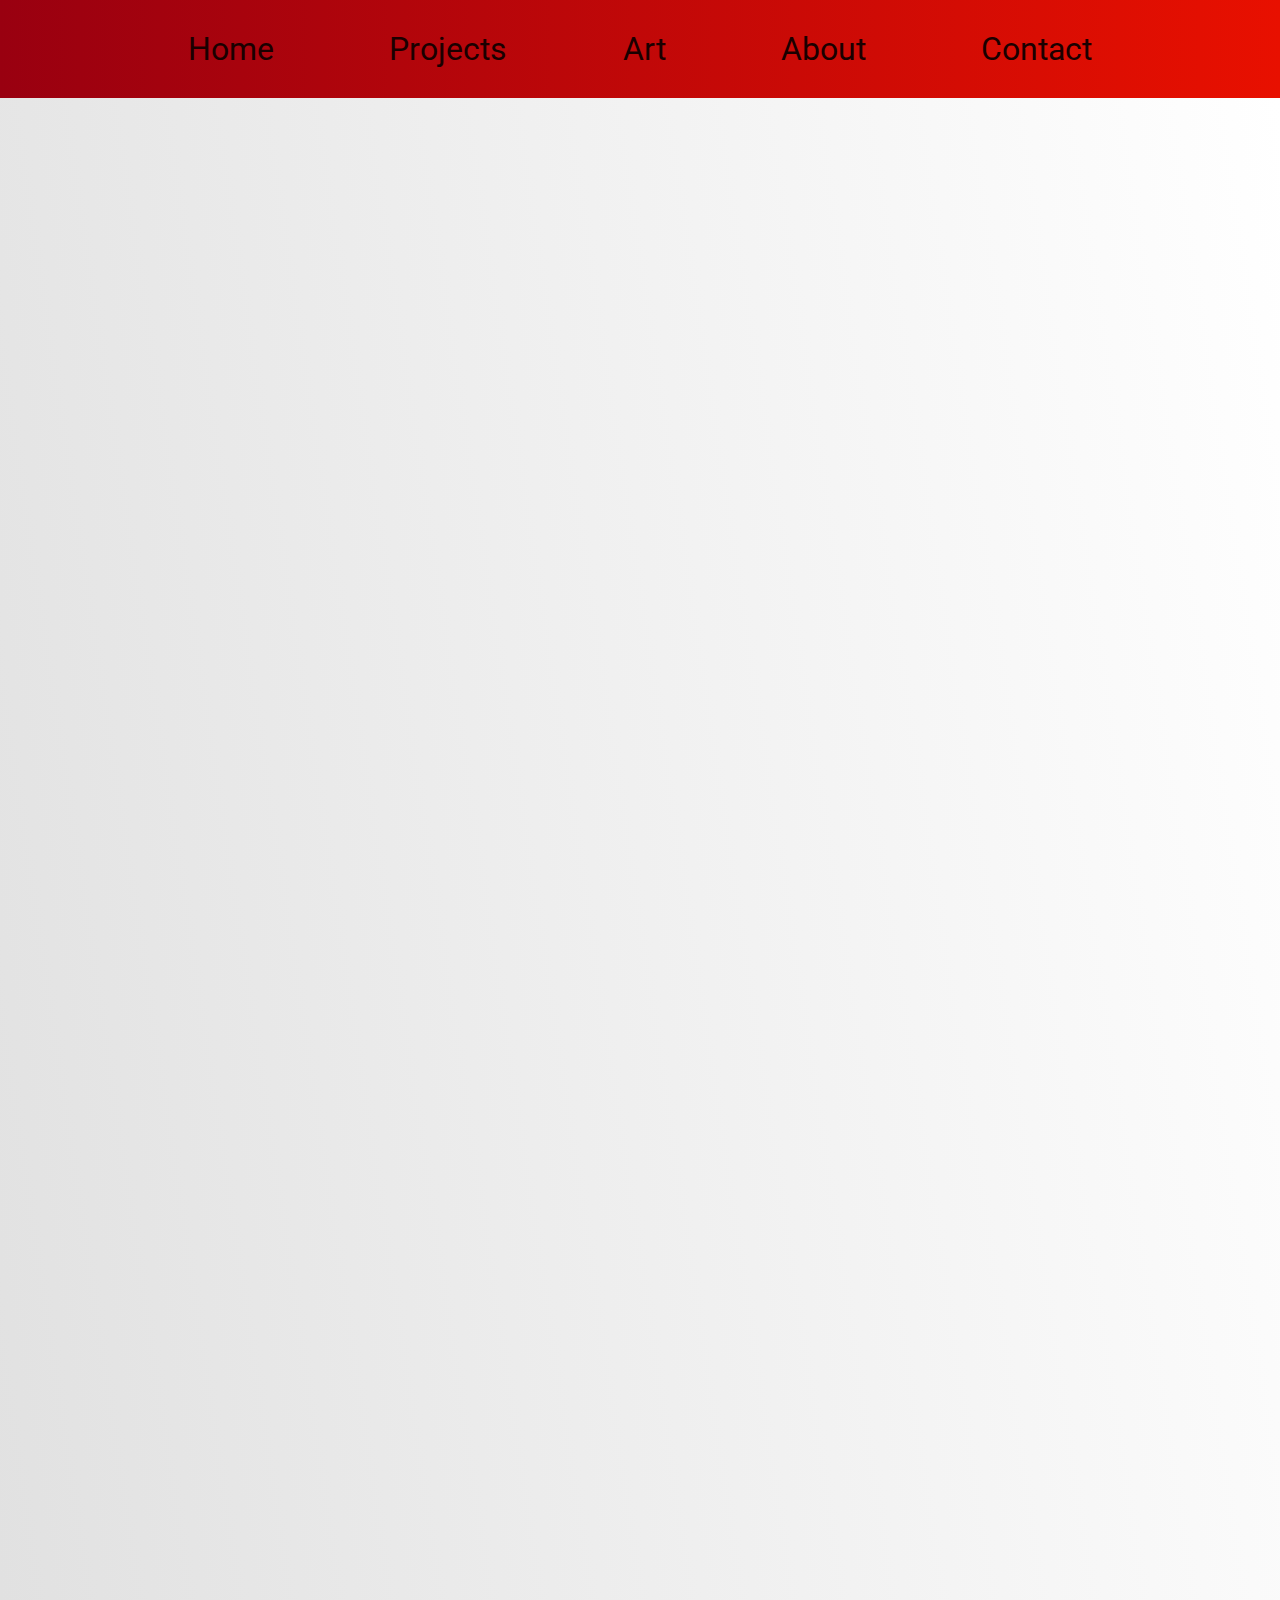
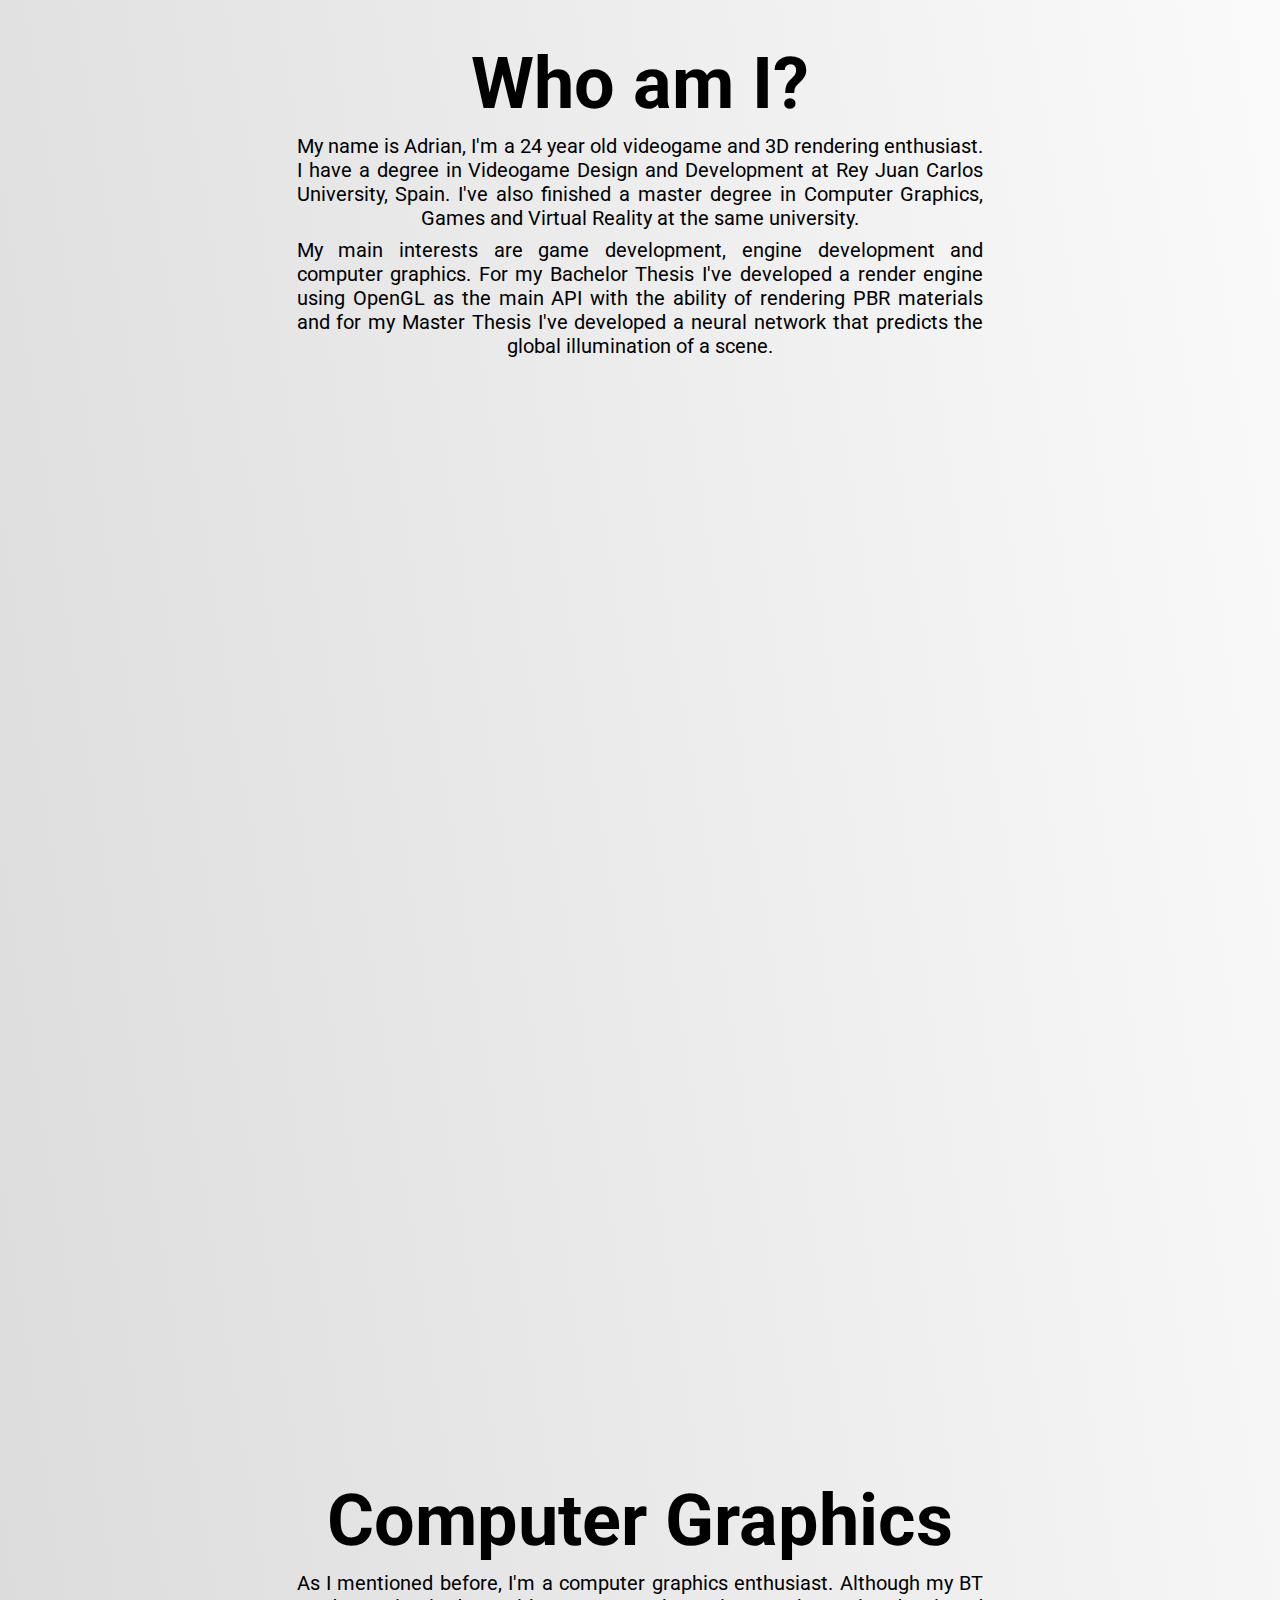
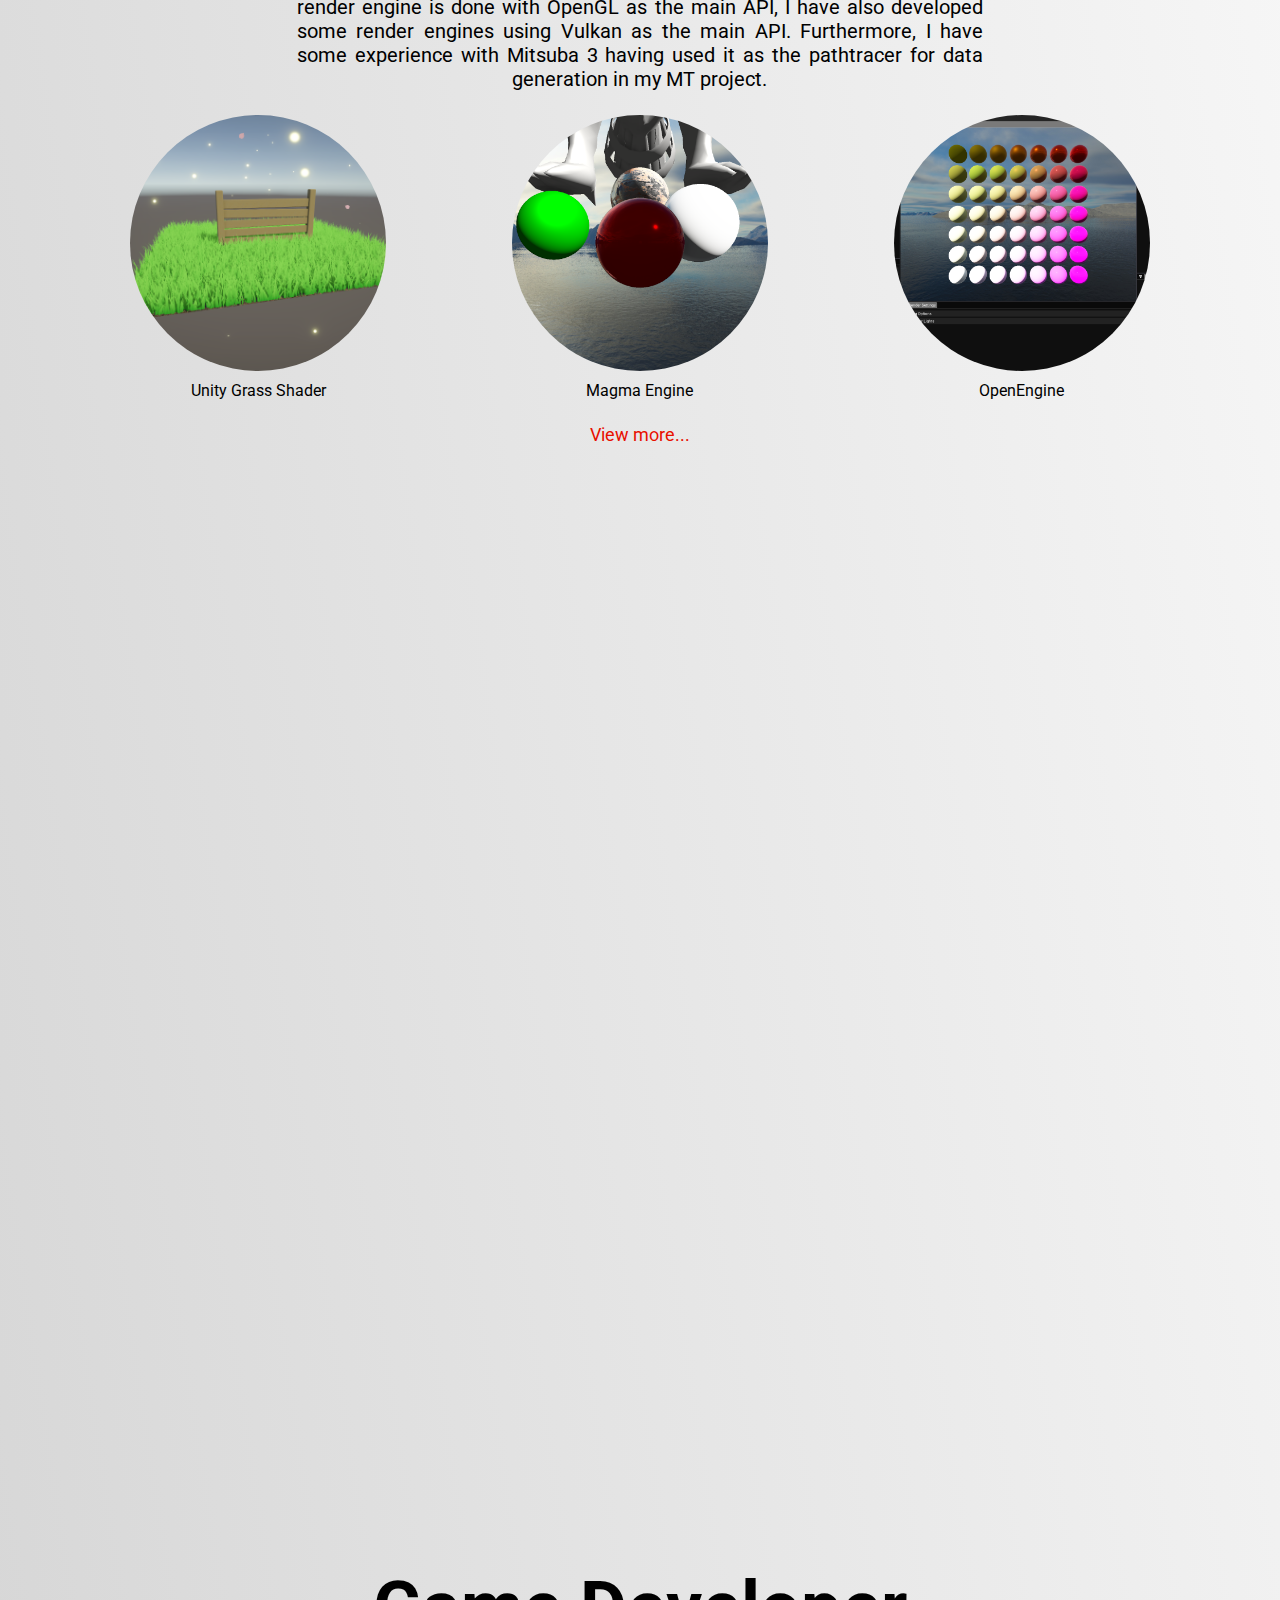
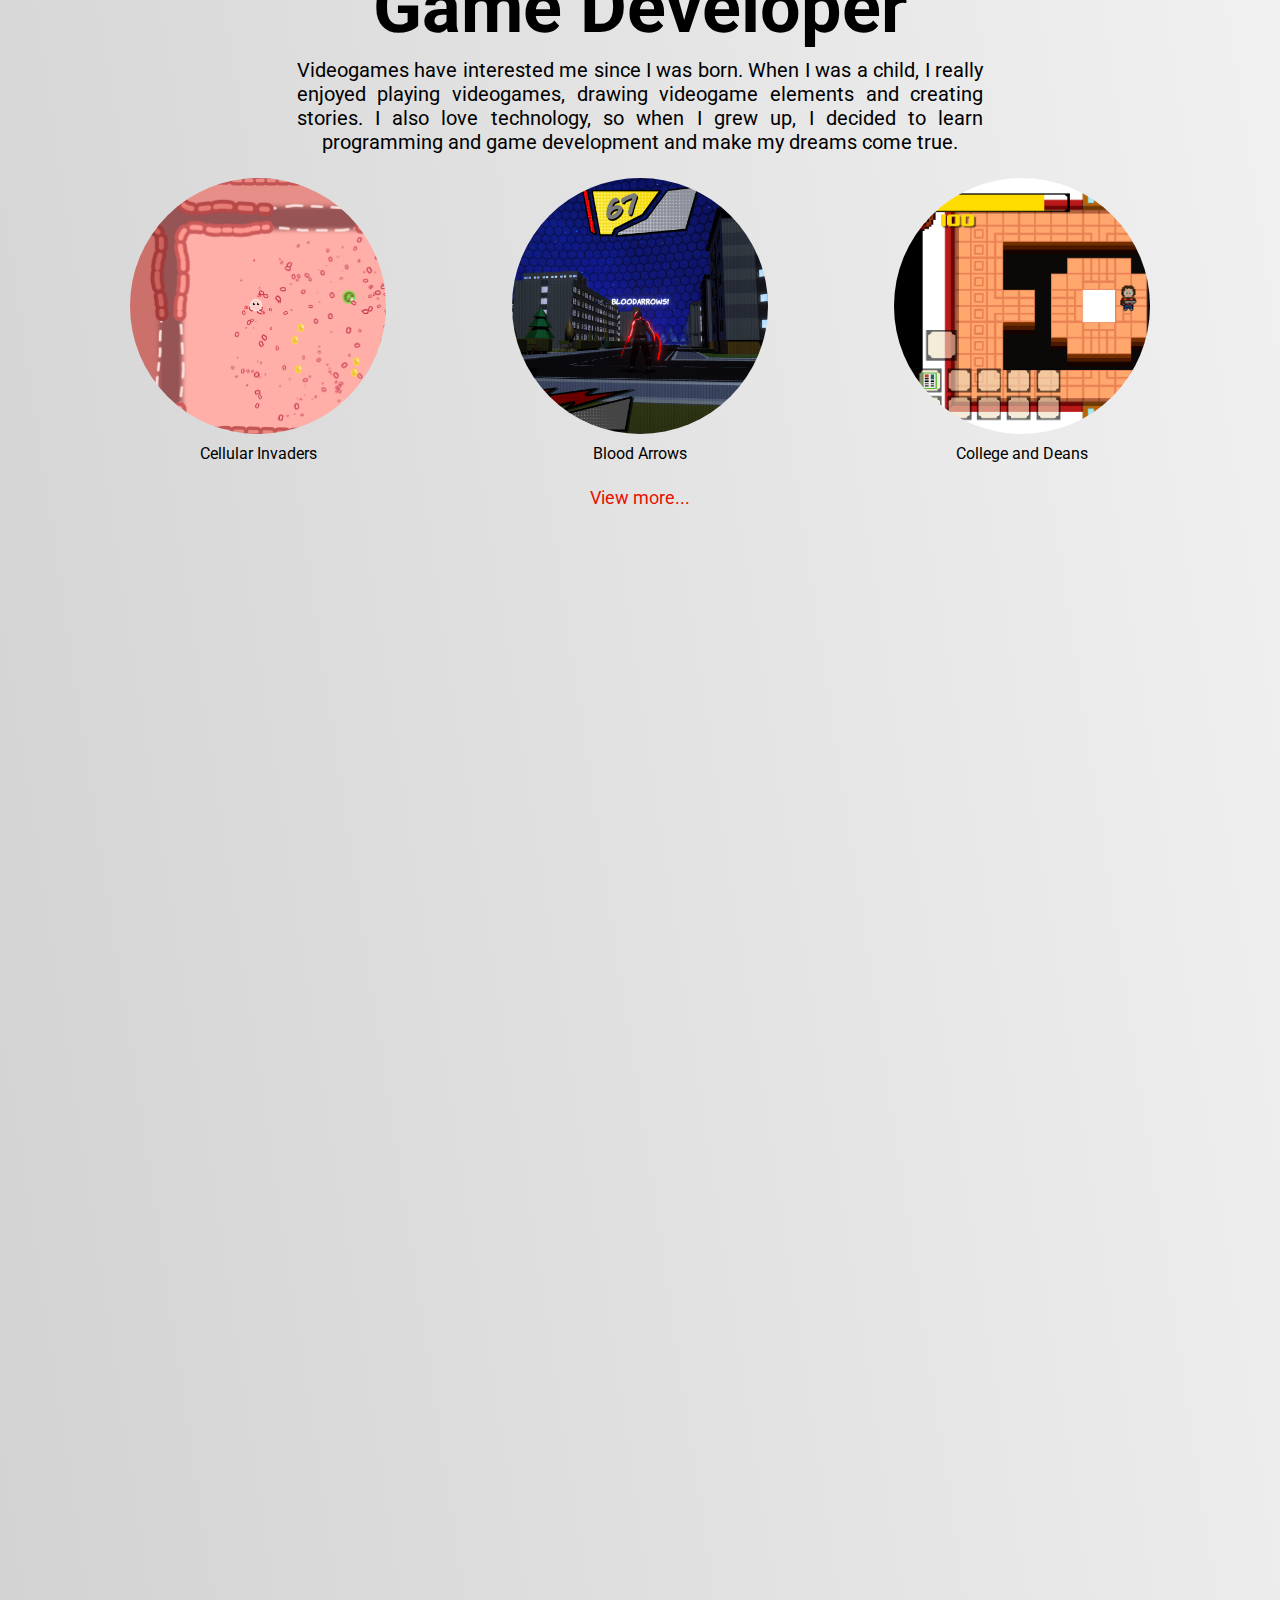
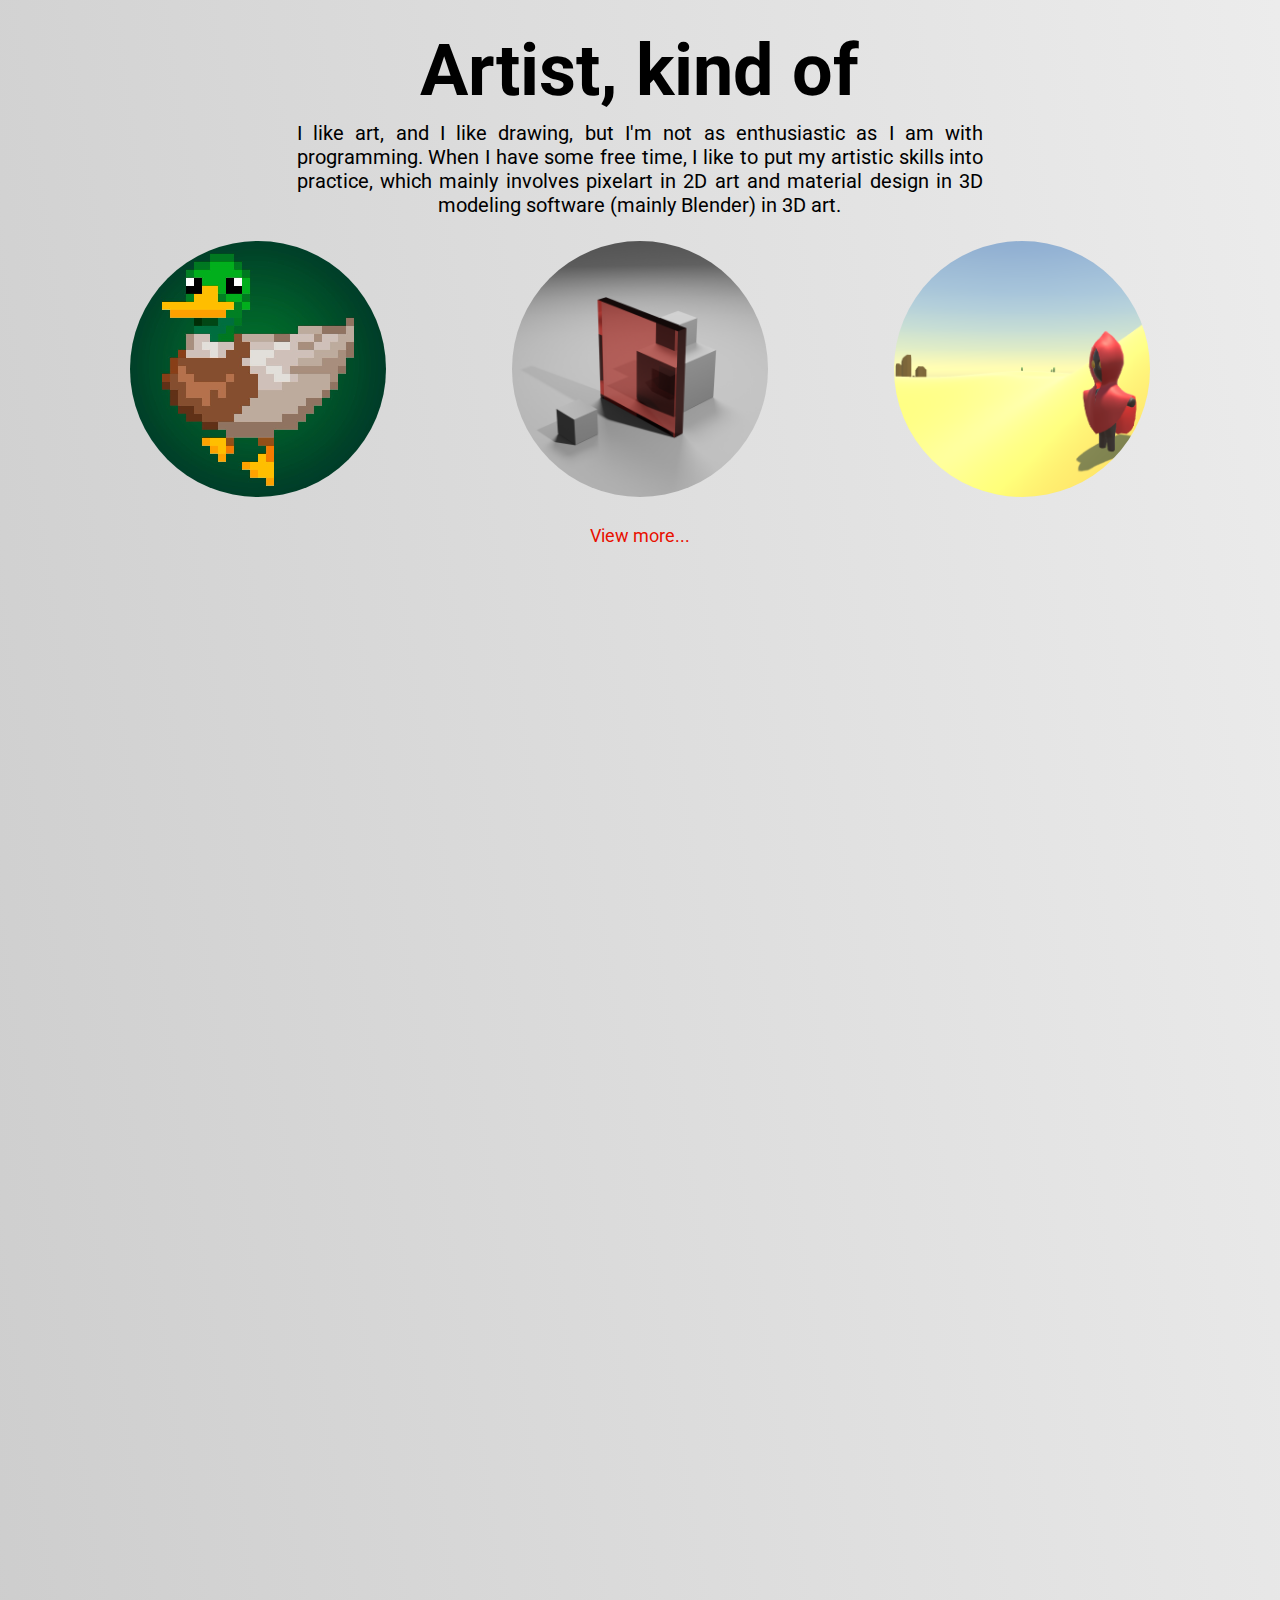
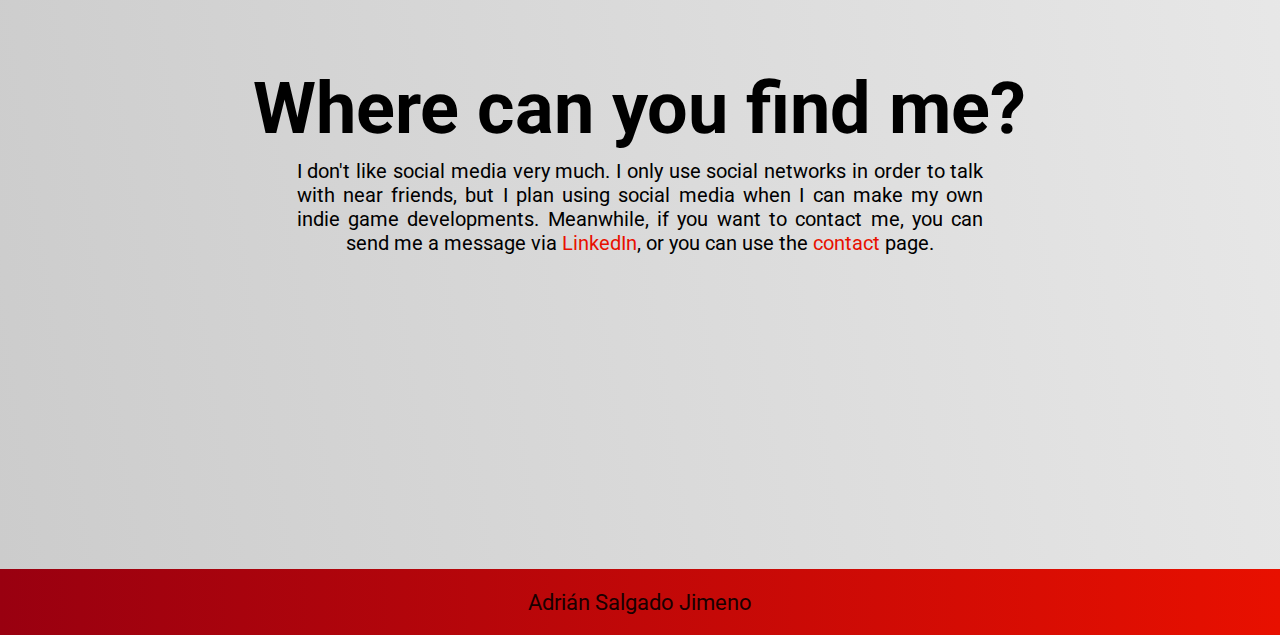
<file: index.html>
<!DOCTYPE html>
<html lang="en" dir="ltr">
  <head>
    <meta charset="utf-8">
    <meta name="viewport" content="width=device-width, initial-scale=1.0">
    <meta name="theme-color" content="#C71010">
    <meta property="og:title" content="Frollo24's Portfolio">
    <meta property="og:description" content="Passionate about the dynamic intersection of computer graphics and videogame development.">
    <meta property="og:image" content="https://frollo24.github.io/images/meta/unity_grass_metaimage.png">
    <meta name="twitter:card" content="summary_large_image">
    <meta name="twitter:title" content="Frollo24's Portfolio">
    <meta name="twitter:description" content="Passionate about the dynamic intersection of computer graphics and videogame development.">
    <meta name="twitter:image" content="https://frollo24.github.io/images/meta/unity_grass_metaimage.png">
    <title>This is me! :D</title>
    <link rel="shortcut icon" href="/images/favicon.ico">
    <link rel="stylesheet" href="/css/master.css">
    <link rel="stylesheet" href="/css/styles.css">
    <link rel="stylesheet" href="/css/sticky.css">
    <link rel="stylesheet" href="/css/pages/welcome.css">
    <script src="https://code.jquery.com/jquery-3.7.1.min.js"></script>
  </head>
  <body>
    <header id="header">
      <!-- Included by JavaScript -->
    </header>
    <main>
      <section>
        <article class="center">
          <h1 id="welcome">Welcome!</h1>
        </article>
        <div class="separator"></div>
        <article class="center">
          <h1>Who am I?</h1>
          <p>
            My name is Adrian, I'm a 24 year old videogame and 3D rendering
            enthusiast. I have a degree in Videogame Design and Development at
            Rey Juan Carlos University, Spain. I've also finished a master degree
            in Computer Graphics, Games and Virtual Reality at the same university.
          </p>
          <p>
            My main interests are game development, engine development and
            computer graphics. For my Bachelor Thesis I've developed a render
            engine using OpenGL as the main API with the ability of rendering
            PBR materials and for my Master Thesis I've developed a neural network
            that predicts the global illumination of a scene.
          </p>
        </article>
        <div class="separator"></div>
        <article class="center">
          <h1>Computer Graphics</h1>
          <p>
            As I mentioned before, I'm a computer graphics enthusiast. Although
            my BT render engine is done with OpenGL as the main API, I have also
            developed some render engines using Vulkan as the main API. Furthermore,
            I have some experience with Mitsuba 3 having used it as the pathtracer
            for data generation in my MT project.
          </p>
          <br>
          <div id="computergraphics" class="features">
            <!-- Content included from JSON file -->
          </div>
          <br>
          <a class="viewmore" href="/projects/computergraphics.html">View more...</a>
        </article>
        <div class="separator"></div>
        <article class="center">
          <h1>Game Developer</h1>
          <p>
            Videogames have interested me since I was born. When I was a child,
            I really enjoyed playing videogames, drawing videogame elements and
            creating stories. I also love technology, so when I grew up, I decided
            to learn programming and game development and make my dreams come true.
          </p>
          <br>
          <div id="videogames" class="features">
            <!-- Content included from JSON file -->
          </div>
          <br>
          <a class="viewmore" href="/projects/videogames.html">View more...</a>
        </article>
        <div class="separator"></div>
        <article class="center">
          <h1>Artist, kind of</h1>
          <p>
            I like art, and I like drawing, but I'm not as enthusiastic as I am
            with programming. When I have some free time, I like to put my artistic
            skills into practice, which mainly involves pixelart in 2D art and
            material design in 3D modeling software (mainly Blender) in 3D art.
          </p>
          <br>
          <div class="features">
            <figure>
              <a href="/art/">
                <img src="/images/art/pixelart/filibert_duck.png" alt="Filibert Duck" class="pixelimage">
              </a>
            </figure>
            <figure>
              <a href="/art/">
                <img src="/images/art/blender/tintedglass_cut/red.png" alt="Red Tinted Glass">
              </a>
            </figure>
            <figure>
              <a href="/art/">
                <img src="/images/art/blender/unity_import_cut.png" alt="Unity Imported">
              </a>
            </figure>
          </div>
          <br>
          <a class="viewmore" href="/art/">View more...</a>
        </article>
        <div class="separator"></div>
        <article class="center">
          <h1>Where can you find me?</h1>
          <p>
            I don't like social media very much. I only use social networks in
            order to talk with near friends, but I plan using social media when
            I can make my own indie game developments. Meanwhile, if you want to
            contact me, you can send me a message via <a href="https://es.linkedin.com/in/adri%C3%A1n-salgado-jimeno-2771a3233">LinkedIn</a>,
            or you can use the <a href="/contact.html">contact</a> page.
          </p>
        </article>
      </section>
    </main>
    <footer id="footer">
      <!-- Included by JavaScript -->
    </footer>
    <script type="text/javascript" src="/scripts/bookendsloader.js"></script>
    <script type="text/javascript" src="/scripts/sticky.js"></script>
    <script type="text/javascript" src="/scripts/articleimages.js"></script>
    <script type="module" src="/scripts/welcome.js"></script>
  </body>
</html>
</file>
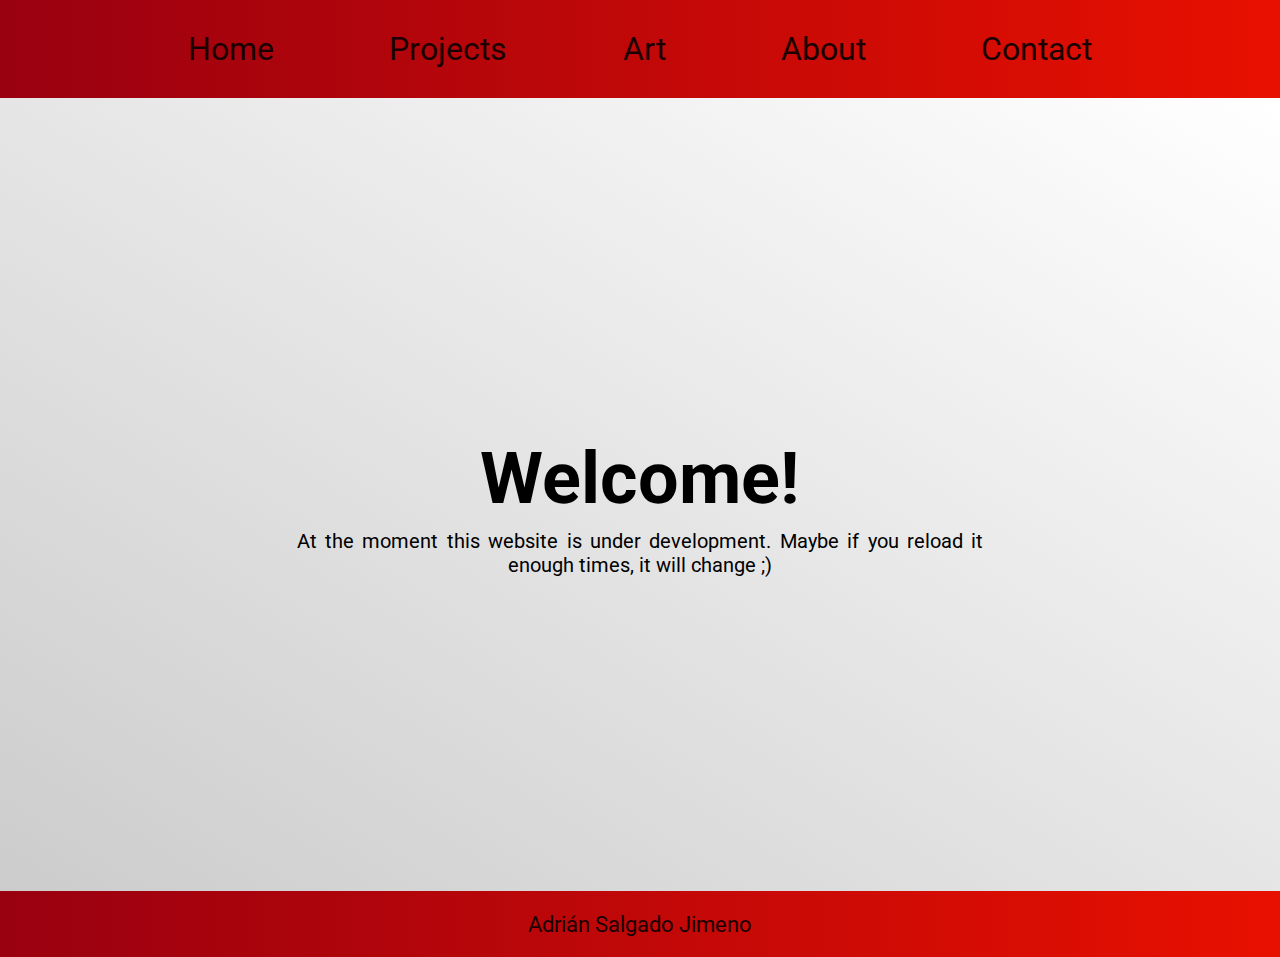
<file: art/index.html>
<html lang="en" dir="ltr">
  <head>
    <meta charset="utf-8">
    <meta name="viewport" content="width=device-width, initial-scale=1.0">
    <title>Art</title>
    <link rel="shortcut icon" href="/images/favicon.ico">
    <link rel="stylesheet" href="/css/master.css">
    <link rel="stylesheet" href="/css/styles.css">
    <link rel="stylesheet" href="/css/sticky.css">
  </head>
  <body>
    <header id="header">
      <!-- Included by JavaScript -->
    </header>
    <main>
      <section>
        <article class="center">
          <h1 id="welcome">Welcome!</h1>
          <p>
            At the moment this website is under development. Maybe if you reload it enough times, it will change ;)
          </p>
        </article>
      </section>
    </main>
    <footer id="footer">
      <!-- Included by JavaScript -->
    </footer>
    <script type="text/javascript" src="/scripts/bookendsloader.js"></script>
    <script type="text/javascript" src="/scripts/sticky.js"></script>
  </body>
</html>
</file>
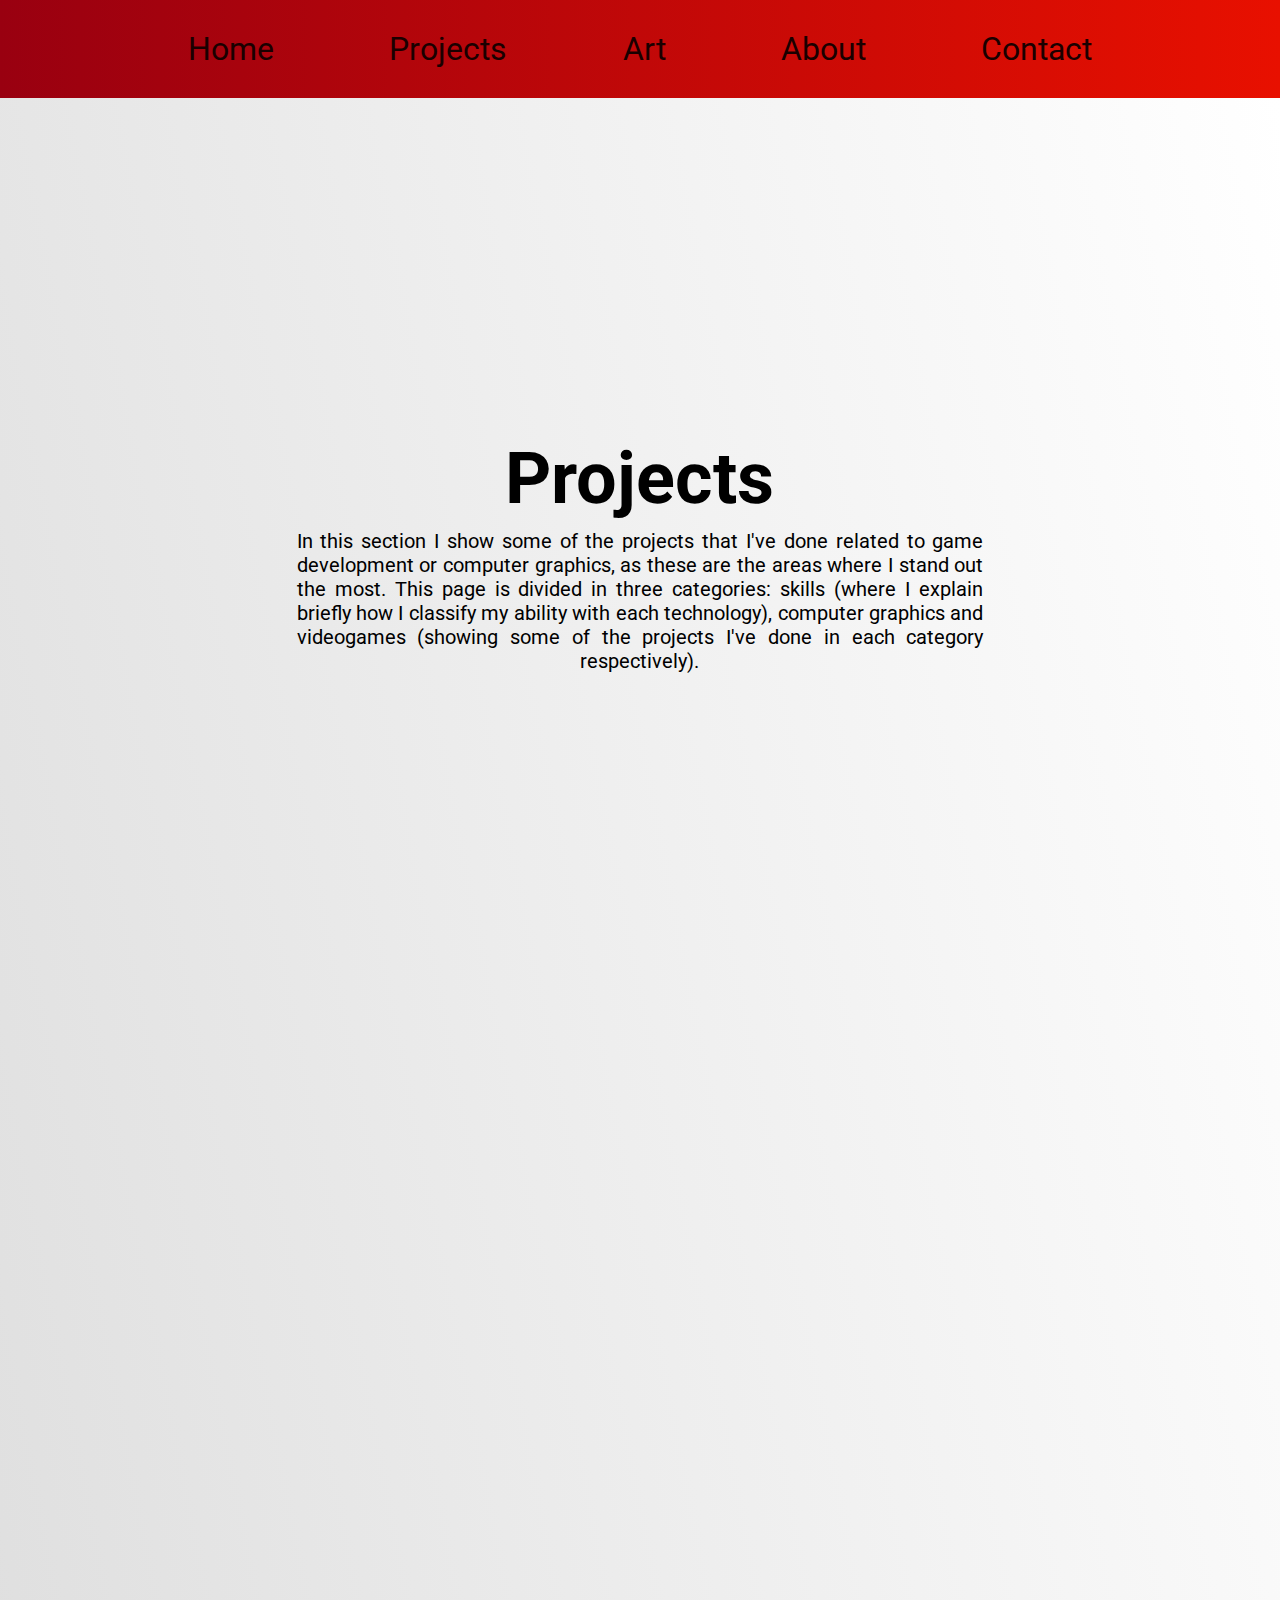
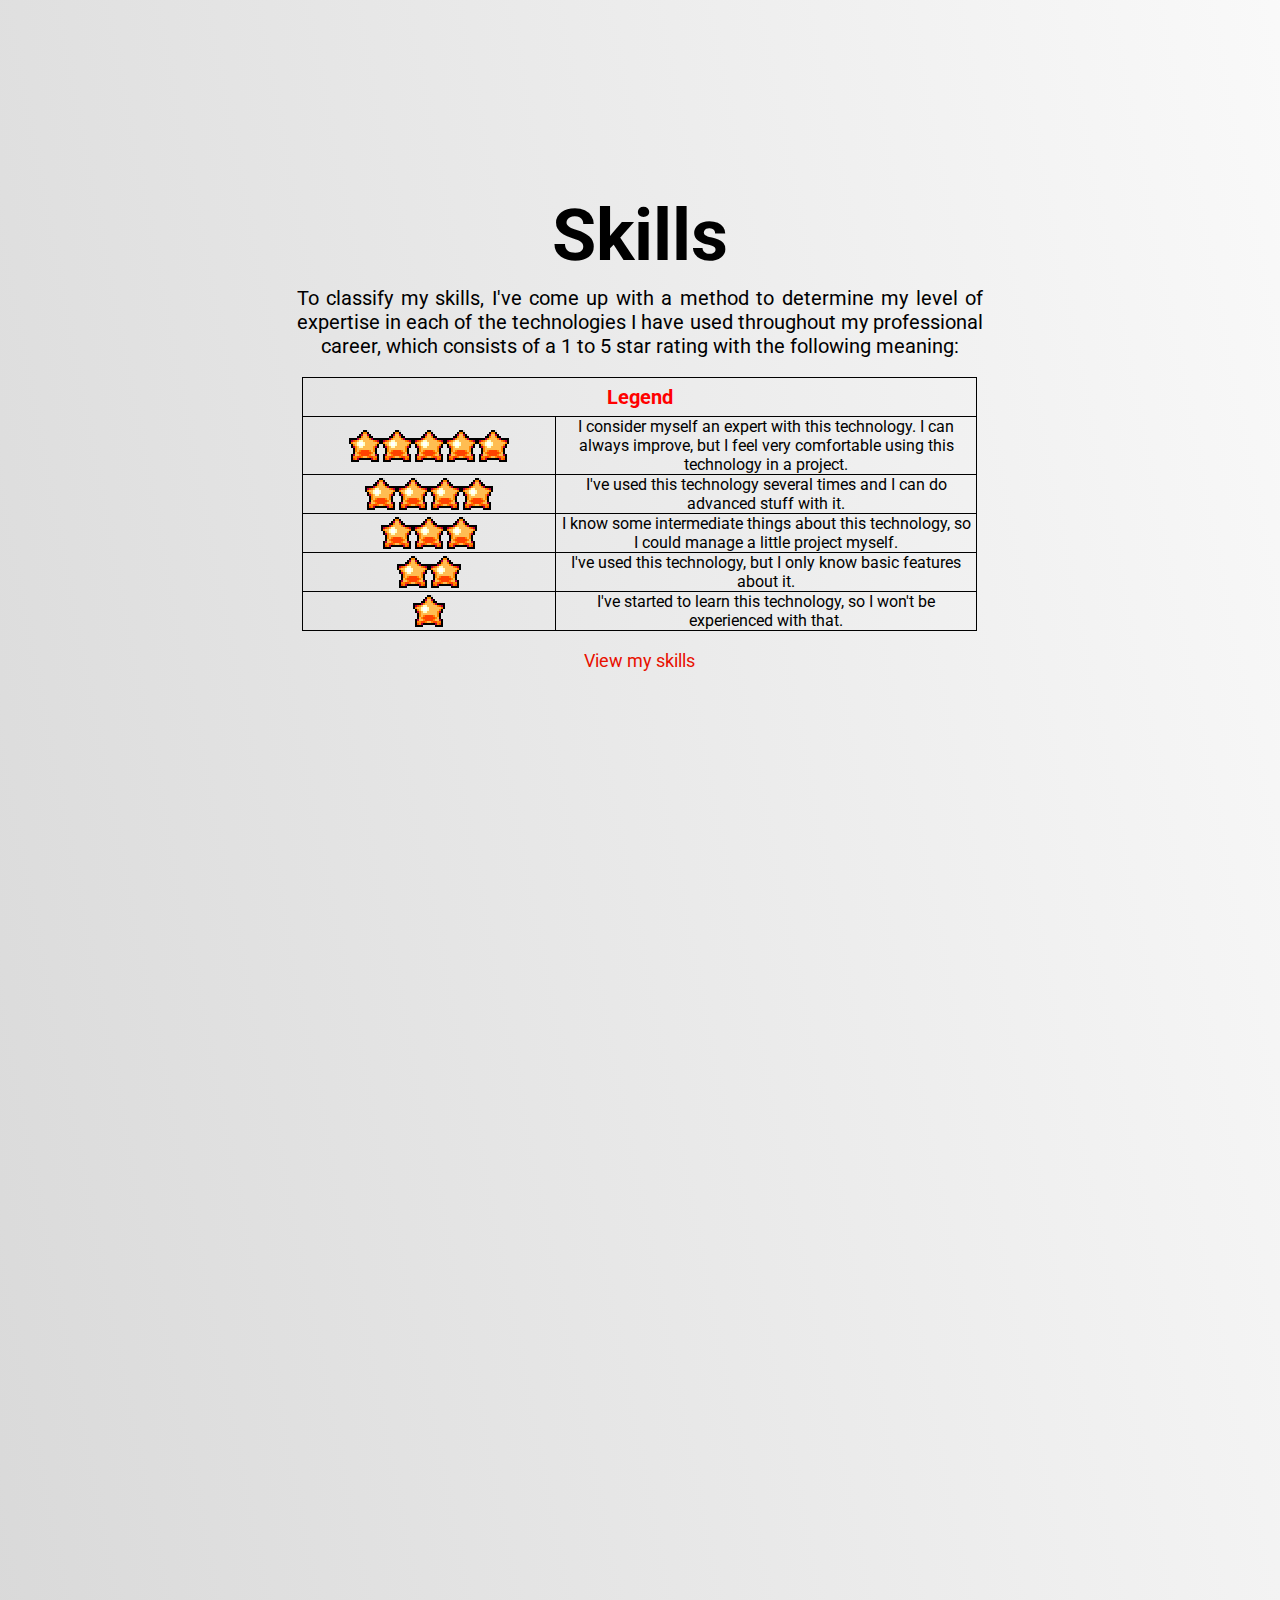
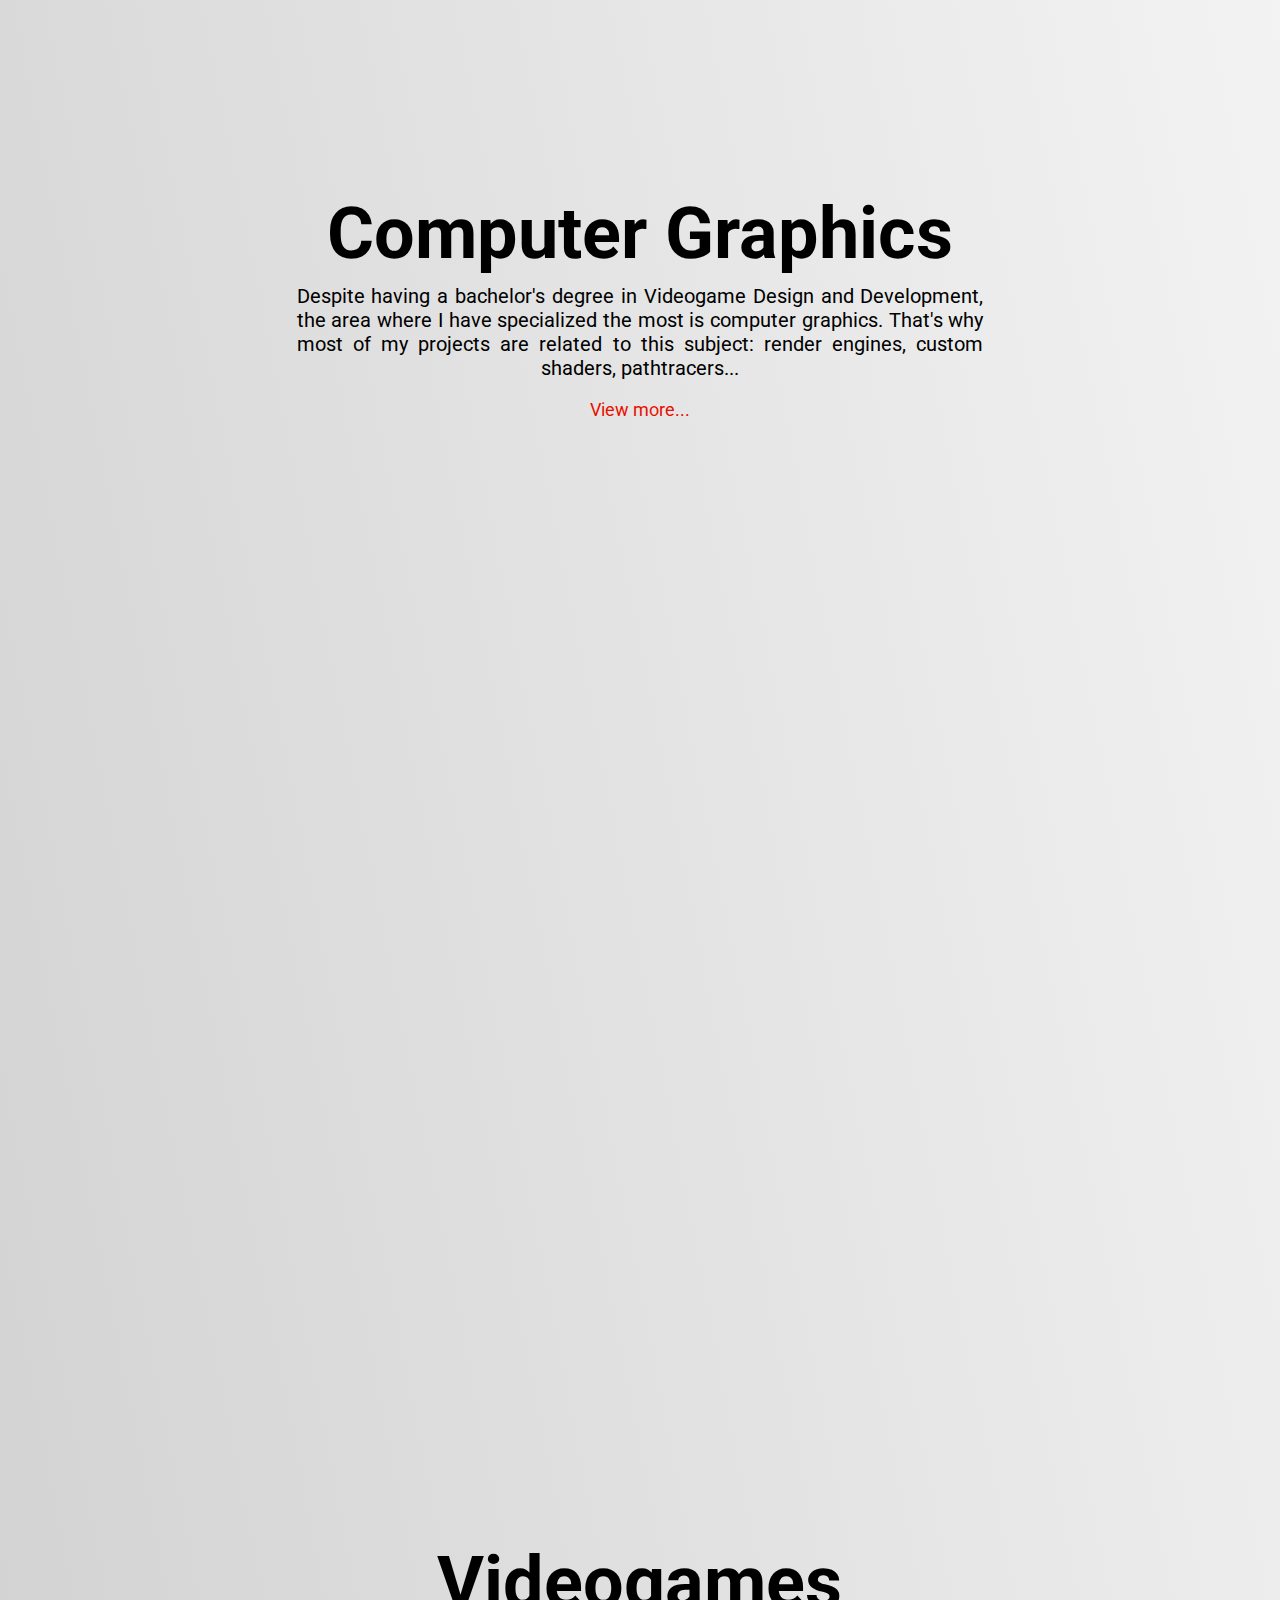
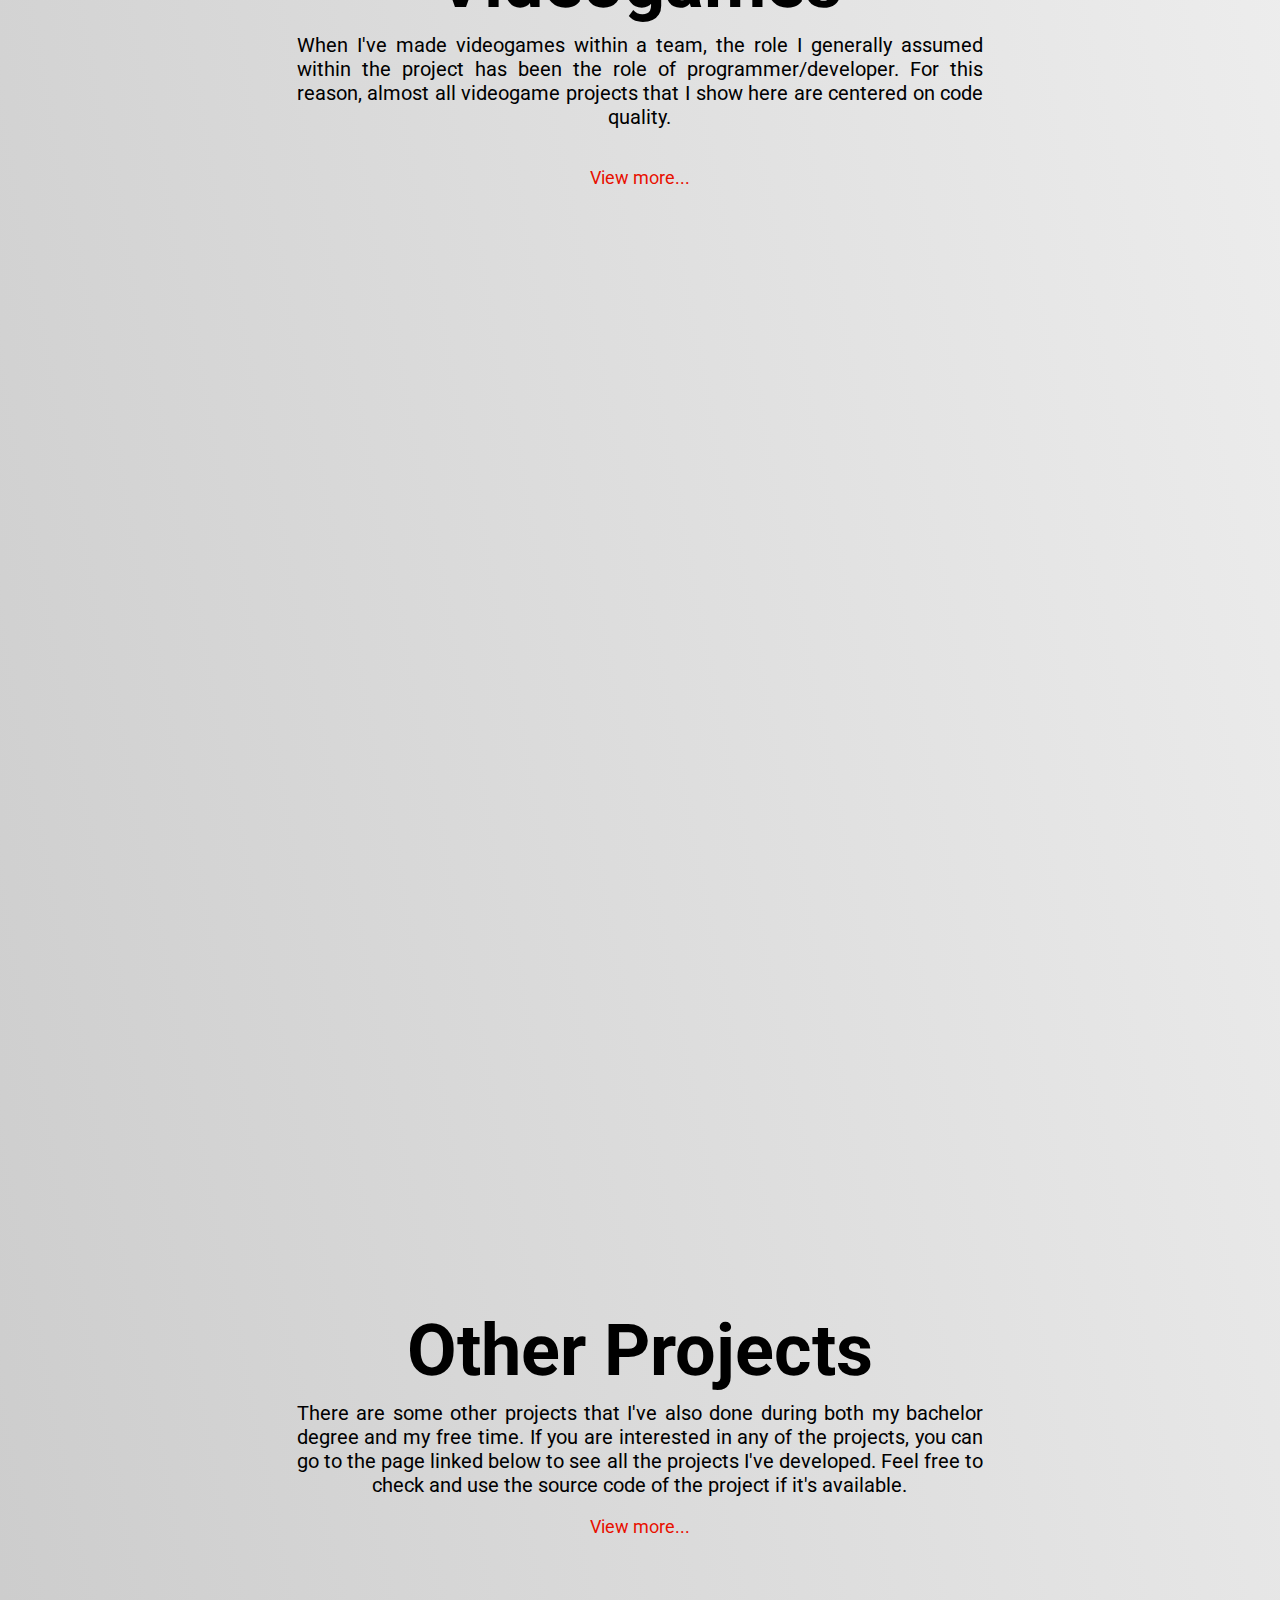
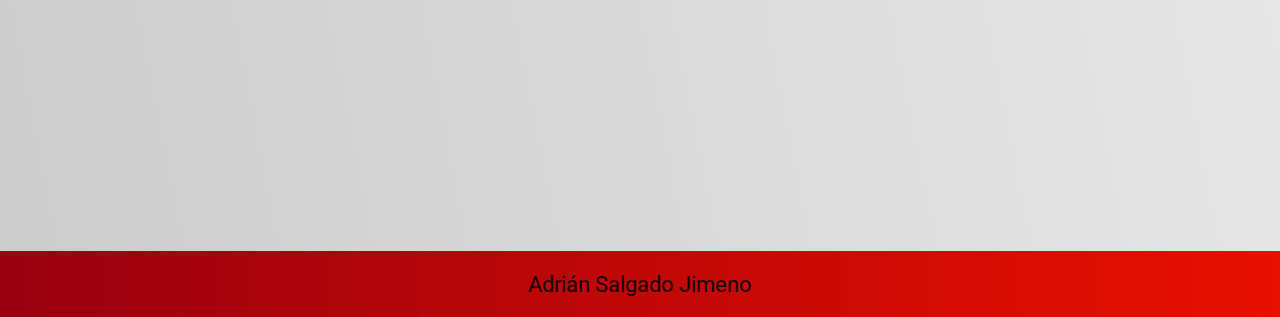
<file: projects/index.html>
<!DOCTYPE html>
<html lang="en" dir="ltr">
  <head>
    <meta charset="utf-8">
    <meta name="viewport" content="width=device-width, initial-scale=1.0">
    <title>Projects</title>
    <link rel="shortcut icon" href="/images/favicon.ico">
    <link rel="stylesheet" href="/css/master.css">
    <link rel="stylesheet" href="/css/styles.css">
    <link rel="stylesheet" href="/css/sticky.css">
    <link rel="stylesheet" href="/css/pages/projects.css">
    <script src="https://code.jquery.com/jquery-3.7.1.min.js"></script>
  </head>
  <body>
    <header id="header">
      <!-- Included by JavaScript -->
    </header>
    <main>
      <section>
        <article class="center">
          <h1>Projects</h1>
          <p>
            In this section I show some of the projects that I've done related to
            game development or computer graphics, as these are the areas where
            I stand out the most. This page is divided in three categories: skills
            (where I explain briefly how I classify my ability with each technology),
            computer graphics and videogames (showing some of the projects I've
            done in each category respectively).
          </p>
        </article>
        <div class="separator"></div>
        <article class="center">
          <h1>Skills</h1>
          <p>
            To classify my skills, I've come up with a method to determine my level
            of expertise in each of the technologies I have used throughout my
            professional career, which consists of a 1 to 5 star rating with the
            following meaning:
          </p>
          <br>
          <table id="table_legend">
            <thead>
              <tr>
                <th class="tabletitle" colspan="2">Legend</th>
              </tr>
            </thead>
            <tbody>
              <tr>
                <td class="skill-level">5</td>
                <td>
                  I consider myself an expert with this technology. I can always
                  improve, but I feel very comfortable using this technology in
                  a project.
                </td>
              </tr>
              <tr>
                <td class="skill-level">4</td>
                <td>I've used this technology several times and I can do advanced stuff with it.</td>
              </tr>
              <tr>
                <td class="skill-level">3</td>
                <td>
                  I know some intermediate things about this technology, so I
                  could manage a little project myself.
                </td>
              </tr>
              <tr>
                <td class="skill-level">2</td>
                <td>I've used this technology, but I only know basic features about it.</td>
              </tr>
              <tr>
                <td class="skill-level">1</td>
                <td>I've started to learn this technology, so I won't be experienced with that.</td>
              </tr>
            </tbody>
          </table>
          <br>
          <a class="viewmore" href="/projects/skills.html">View my skills</a>
        </article>
        <div class="separator"></div>
        <article class="center">
          <h1>Computer Graphics</h1>
          <p>
            Despite having a bachelor's degree in Videogame Design and Development,
            the area where I have specialized the most is computer graphics. That's
            why most of my projects are related to this subject: render engines,
            custom shaders, pathtracers...
          </p>
          <div id="computergraphics" class="features">
            <!-- Content included from JSON file -->
          </div>
          <br>
          <a class="viewmore" href="/projects/computergraphics.html">View more...</a>
        </article>
        <div class="separator"></div>
        <article class="center">
          <h1>Videogames</h1>
          <p>
            When I've made videogames within a team, the role I generally assumed
            within the project has been the role of programmer/developer. For this
            reason, almost all videogame projects that I show here are centered
            on code quality.
          </p>
          <br>
          <div id="videogames" class="features">
            <!-- Content included from JSON file -->
          </div>
          <br>
          <a class="viewmore" href="/projects/videogames.html">View more...</a>
        </article>
        <div class="separator"></div>
        <article class="center">
          <h1>Other Projects</h1>
          <p>
            There are some other projects that I've also done during both my
            bachelor degree and my free time. If you are interested in any of the
            projects, you can go to the page linked below to see all the projects
            I've developed. Feel free to check and use the source code of the
            project if it's available.
          </p>
          <br>
          <a class="viewmore" href="/projects/all.html">View more...</a>
        </article>
      </section>
    </main>
    <footer id="footer">
      <!-- Included by JavaScript -->
    </footer>
    <script type="text/javascript" src="/scripts/bookendsloader.js"></script>
    <script type="text/javascript" src="/scripts/sticky.js"></script>
    <script defer type="text/javascript" src="/scripts/skillslevel.js"></script>
  </body>
</html>
</file>
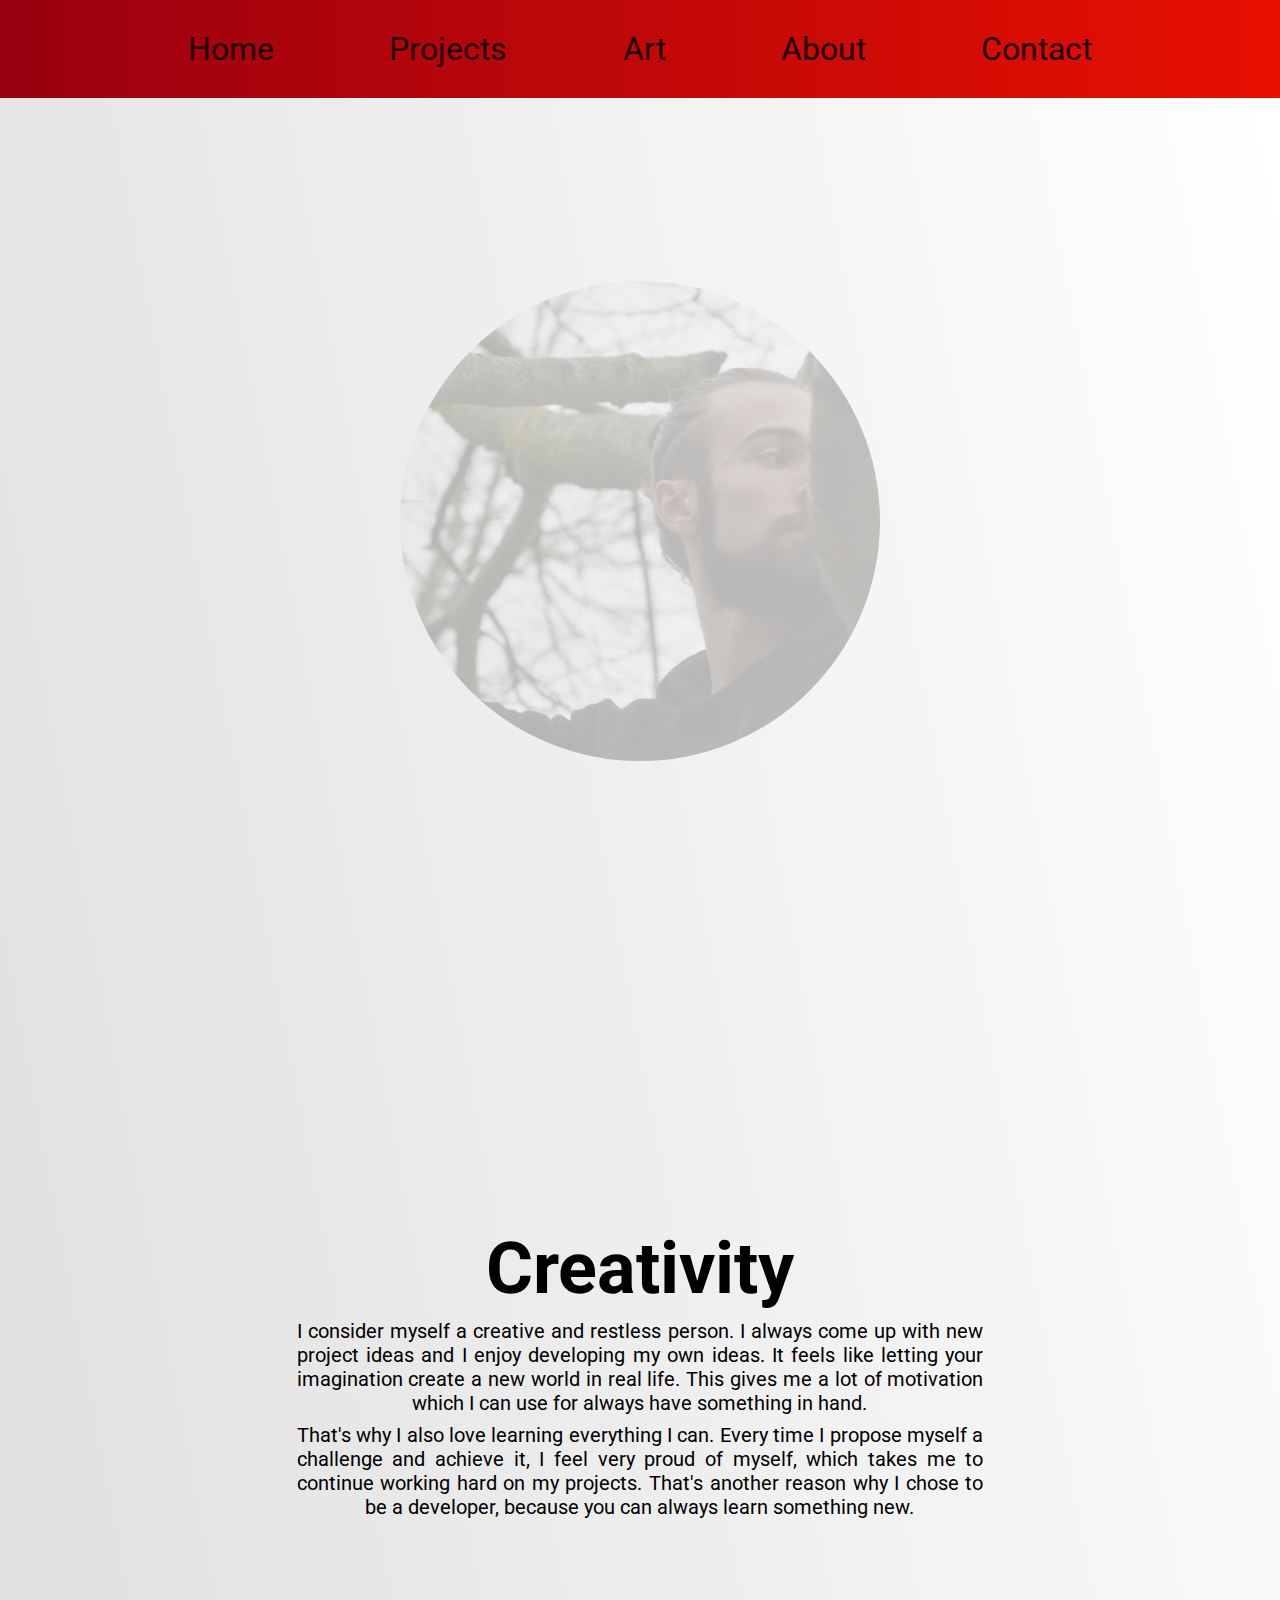
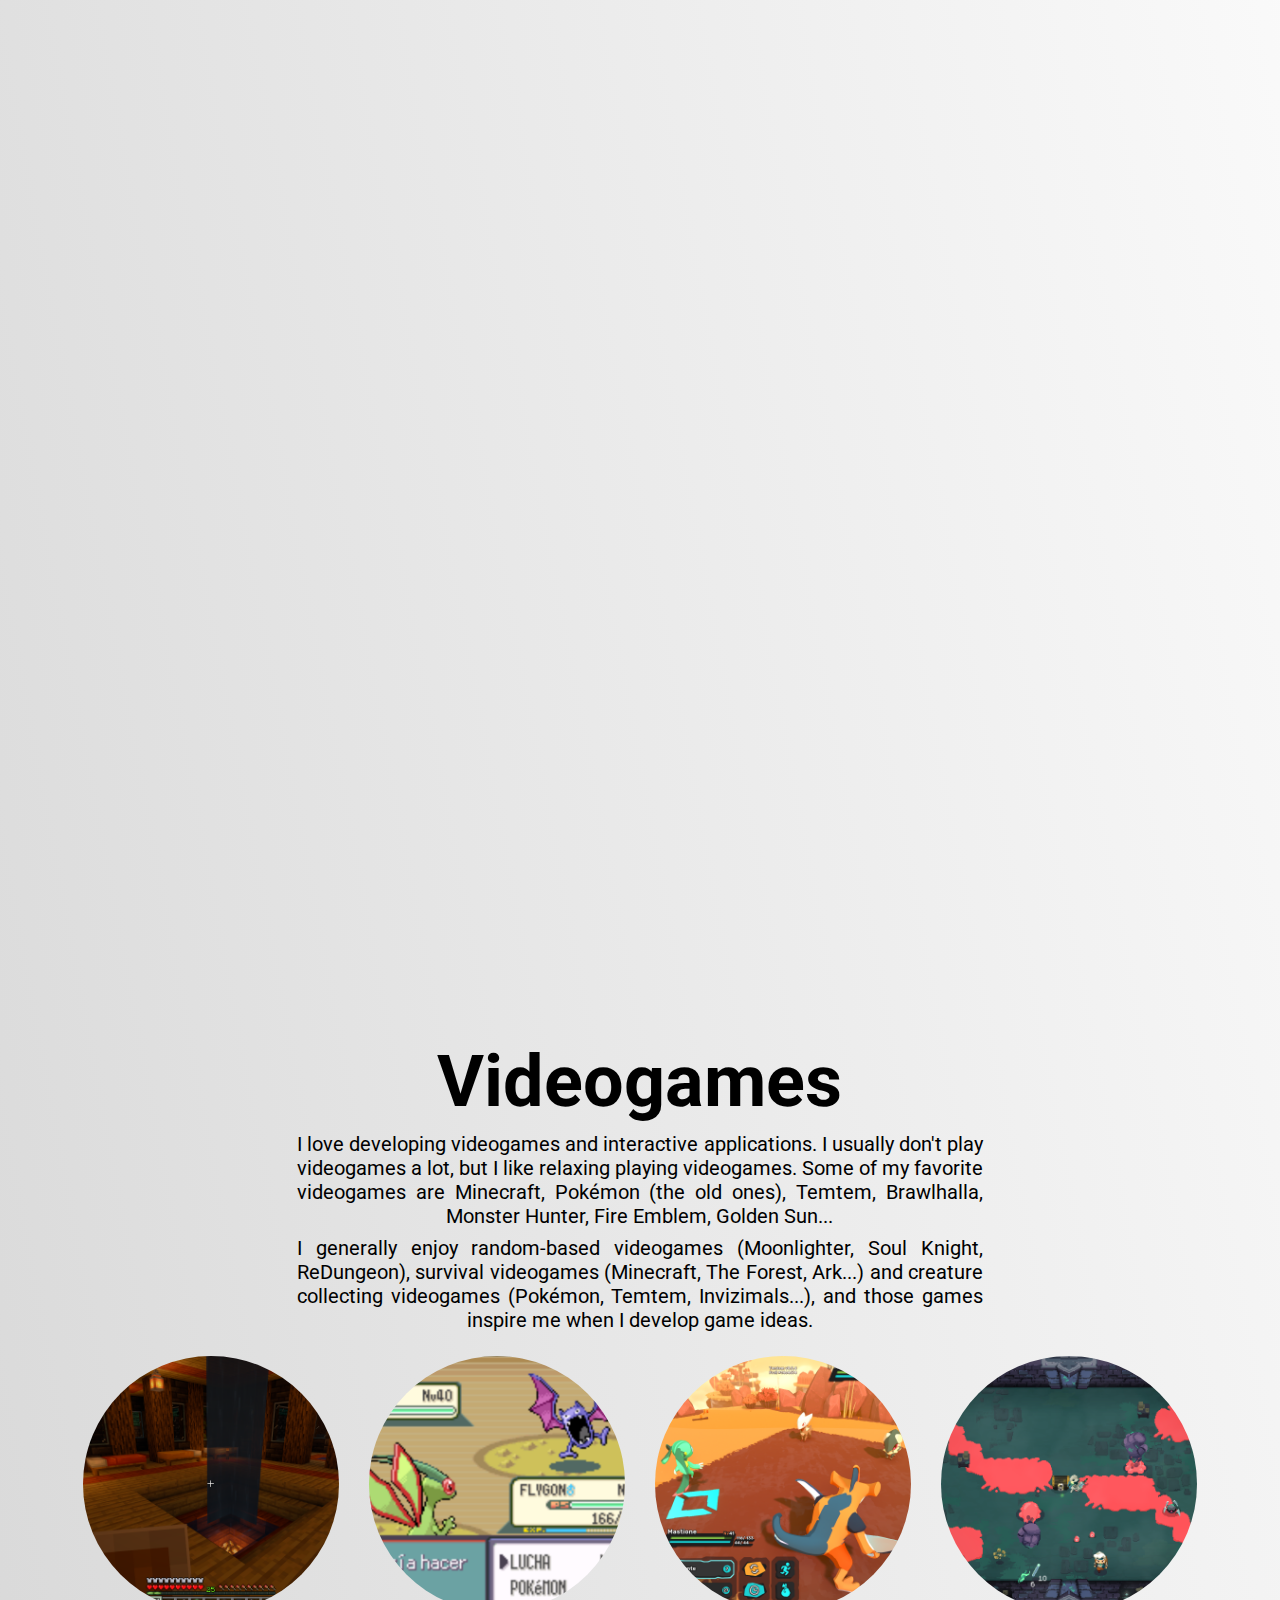
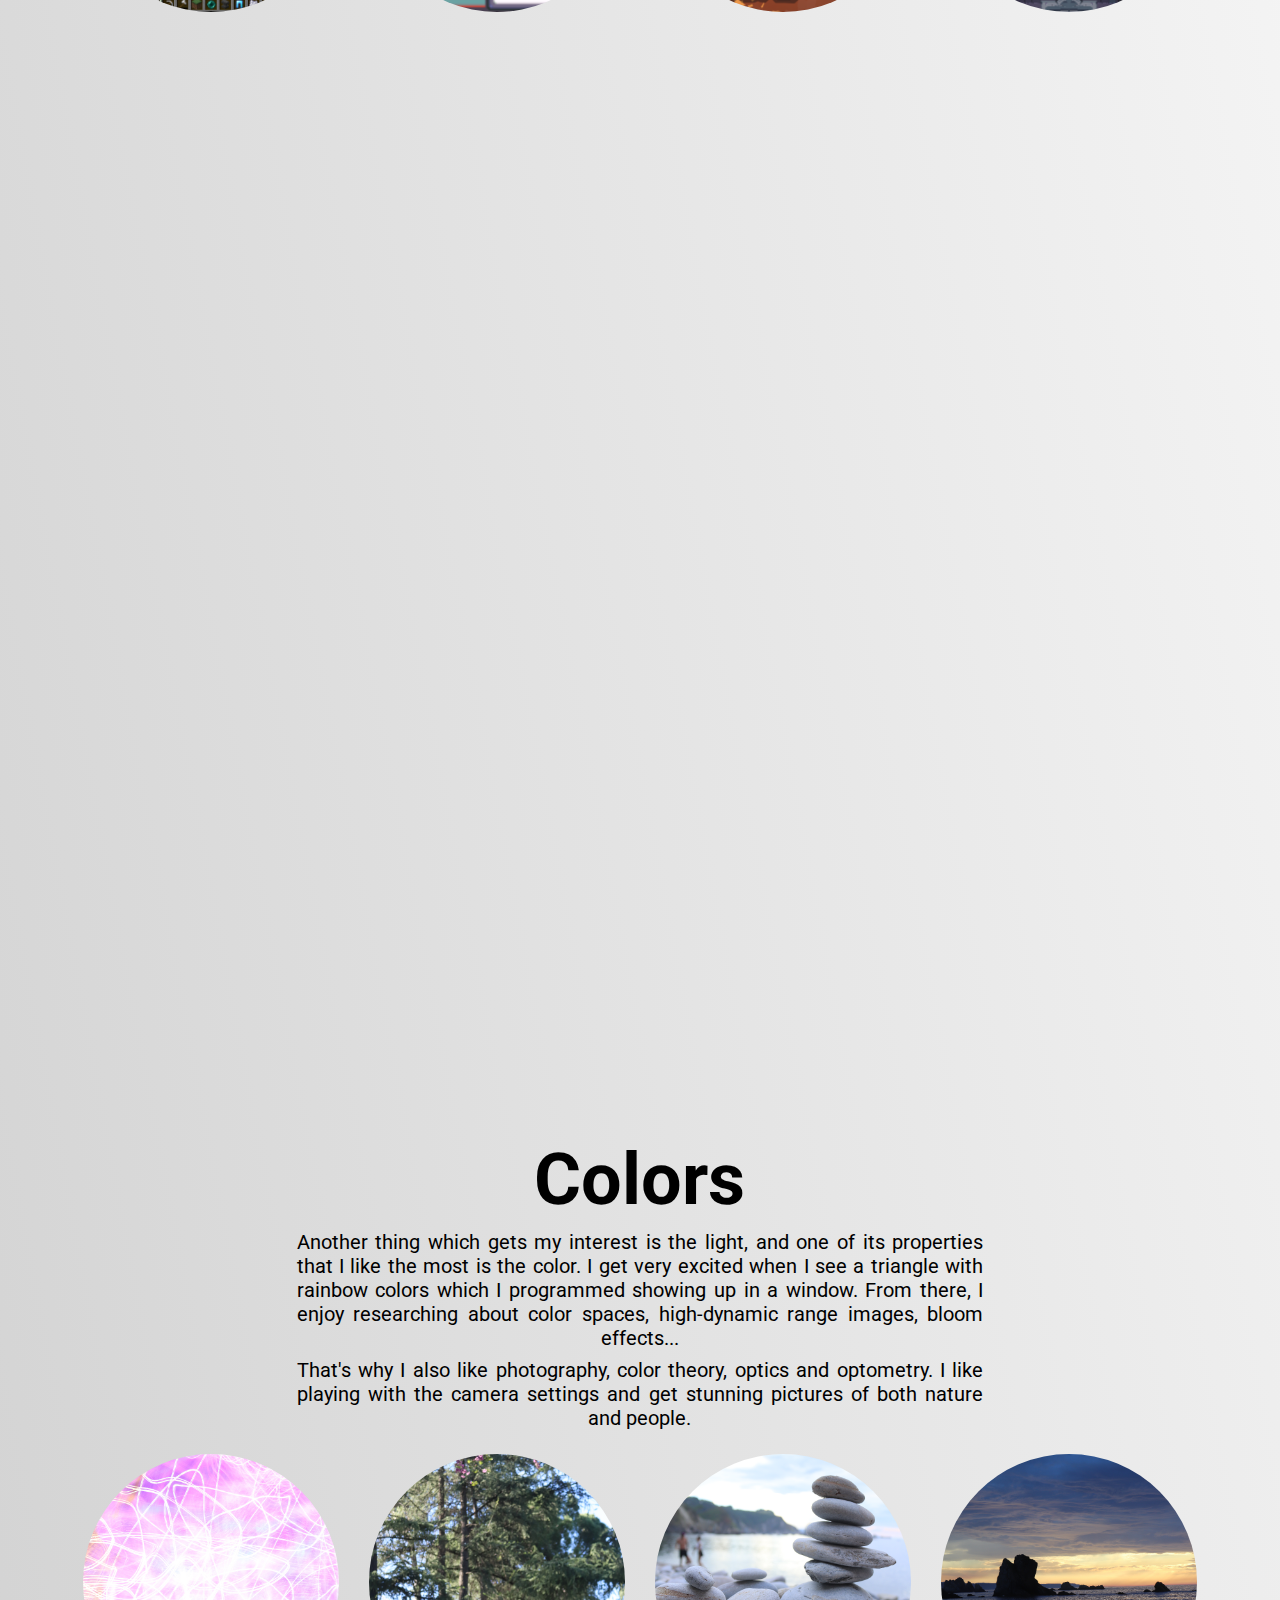
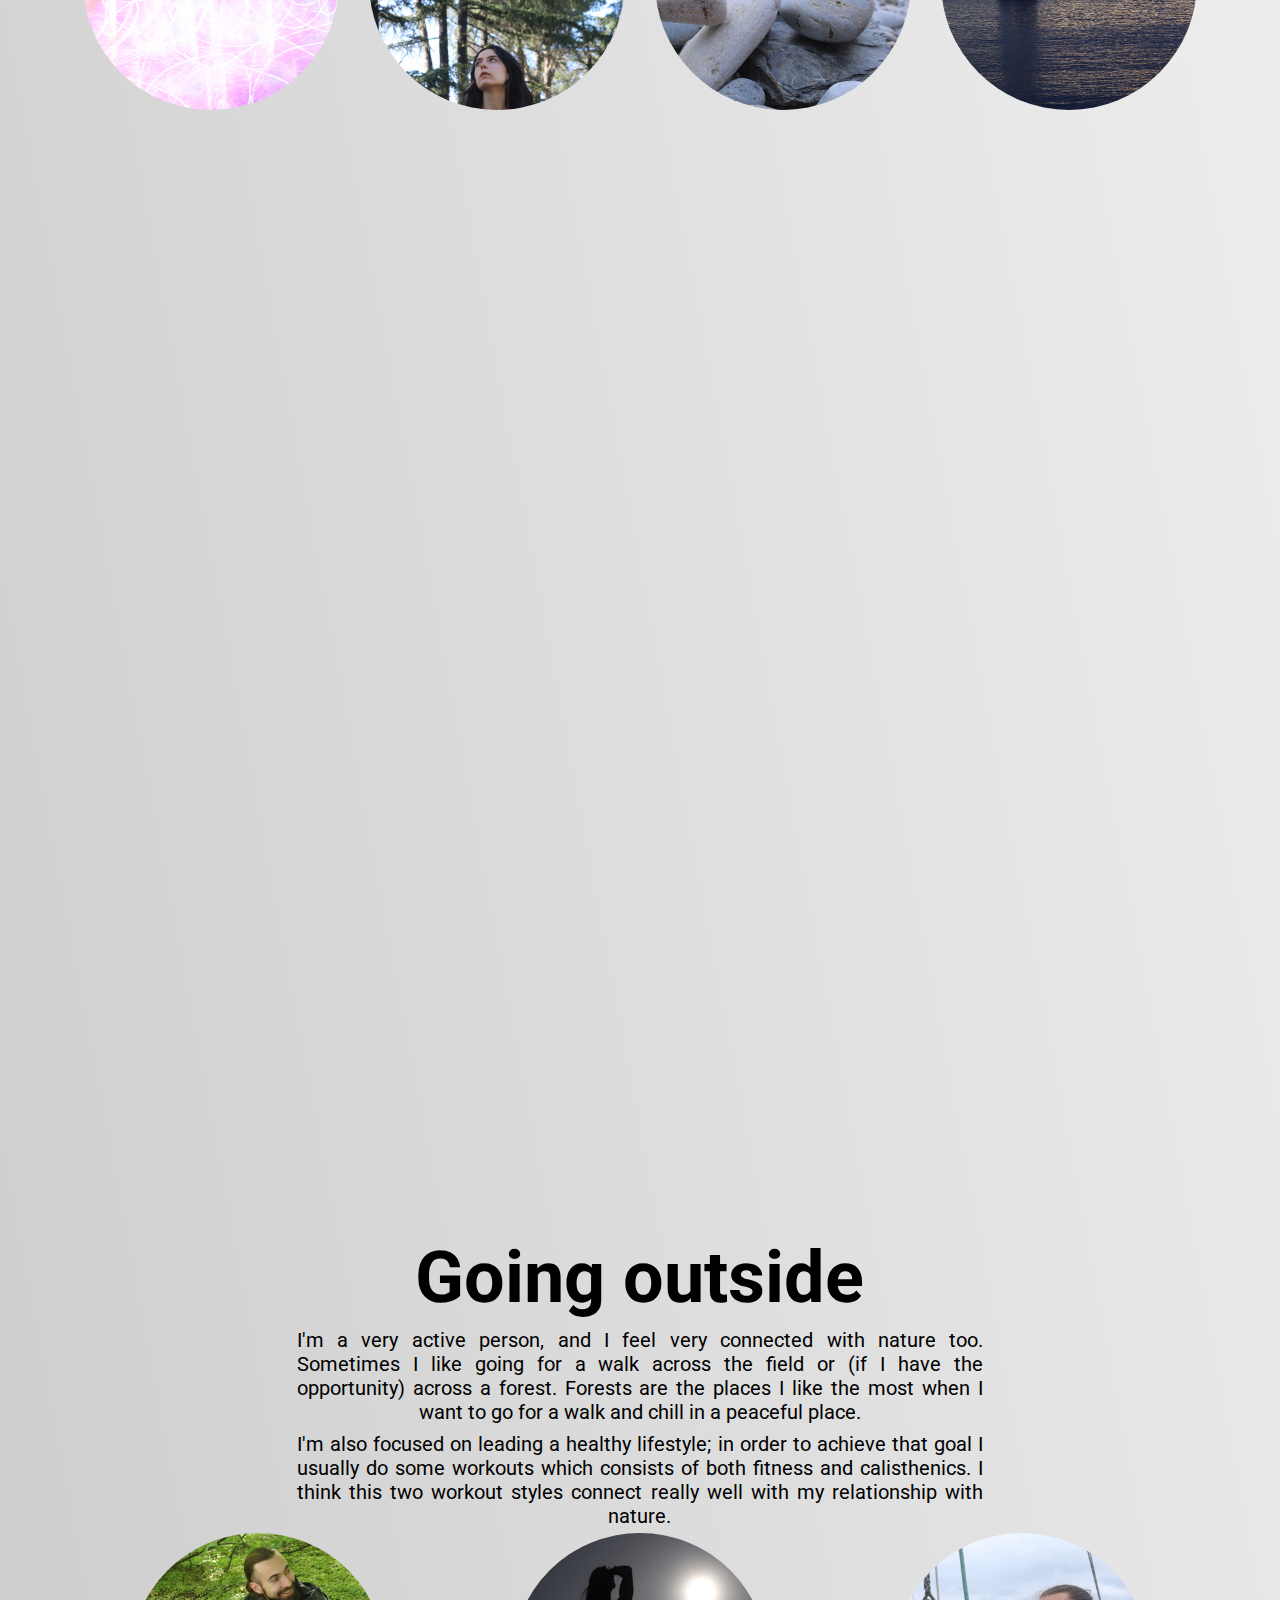
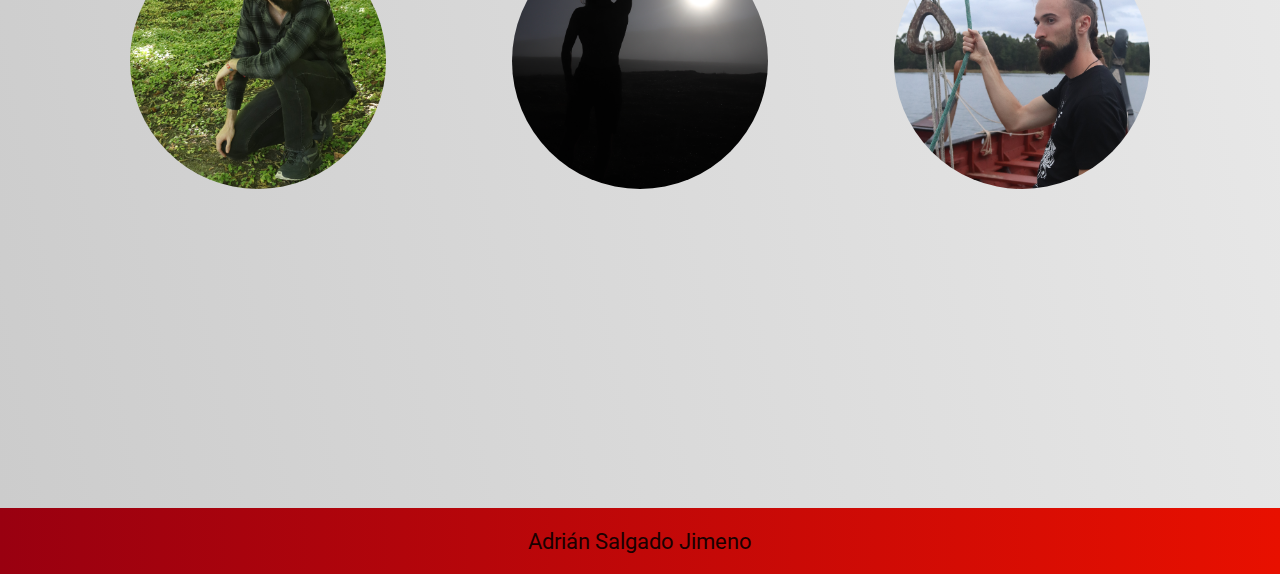
<file: about.html>
<html lang="en" dir="ltr">
  <head>
    <meta charset="utf-8">
    <meta name="viewport" content="width=device-width, initial-scale=1.0">
    <title>About me</title>
    <link rel="shortcut icon" href="/images/favicon.ico">
    <link rel="stylesheet" href="/css/master.css">
    <link rel="stylesheet" href="/css/styles.css">
    <link rel="stylesheet" href="/css/sticky.css">
    <link rel="stylesheet" href="/css/pages/about.css">
  </head>
  <body>
    <header id="header">
      <!-- Included by JavaScript -->
    </header>
    <main>
      <section>
        <article id="about_me" class="center">
          <figure>
            <a href="/images/about/me.png">
              <img src="/images/about/me.png" alt="Adrián Salgado Jimeno">
            </a>
          </figure>
        </article>
        <article class="center">
          <h1>Creativity</h1>
          <p>
            I consider myself a creative and restless person. I always come up
            with new project ideas and I enjoy developing my own ideas. It feels
            like letting your imagination create a new world in real life. This
            gives me a lot of motivation which I can use for always have something
            in hand.
          </p>
          <p>
            That's why I also love learning everything I can. Every time I propose
            myself a challenge and achieve it, I feel very proud of myself, which
            takes me to continue working hard on my projects. That's another reason
            why I chose to be a developer, because you can always learn something new.
          </p>
        </article>
        <div class="separator"></div>
        <article class="center">
          <h1>Videogames</h1>
          <p>
            I love developing videogames and interactive applications. I usually
            don't play videogames a lot, but I like relaxing playing videogames.
            Some of my favorite videogames are Minecraft, Pokémon (the old ones),
            Temtem, Brawlhalla, Monster Hunter, Fire Emblem, Golden Sun...
          </p>
          <p>
            I generally enjoy random-based videogames (Moonlighter, Soul Knight,
            ReDungeon), survival videogames (Minecraft, The Forest, Ark...) and
            creature collecting videogames (Pokémon, Temtem, Invizimals...), and
            those games inspire me when I develop game ideas.
          </p>
          <br>
          <div class="features">
            <figure>
              <a href="/images/about/videogames/minecraft_full.png" target="_blank">
                <img src="/images/about/videogames/minecraft_cut.png" alt="Minecraft" title="Minecraft">
              </a>
            </figure>
            <figure>
              <a href="/images/about/videogames/pokemon_full.png" target="_blank">
                <img src="/images/about/videogames/pokemon_cut.png" alt="Pokémon" title="Pokémon">
              </a>
            </figure>
            <figure>
              <a href="/images/about/videogames/temtem_full.png" target="_blank">
                <img src="/images/about/videogames/temtem_cut.png" alt="Temtem" title="Temtem">
              </a>
            </figure>
            <figure>
              <a href="/images/about/videogames/moonlighter_full.png" target="_blank">
                <img src="/images/about/videogames/moonlighter_cut.png" alt="Moonlighter" title="Moonlighter">
              </a>
            </figure>
          </div>
        </article>
        <div class="separator"></div>
        <article class="center">
          <h1>Colors</h1>
          <p>
            Another thing which gets my interest is the light, and one of its
            properties that I like the most is the color. I get very excited when
            I see a triangle with rainbow colors which I programmed showing up
            in a window. From there, I enjoy researching about color spaces,
            high-dynamic range images, bloom effects...
          </p>
          <p>
            That's why I also like photography, color theory, optics and optometry.
            I like playing with the camera settings and get stunning pictures of
            both nature and people.
          </p>
          <br>
          <div class="features">
            <figure>
              <a href="/images/about/colors/lights_full.png" target="_blank">
                <img src="/images/about/colors/lights_cut.png" alt="Lights">
              </a>
            </figure>
            <figure>
              <a href="/images/about/colors/charming_full.png" target="_blank">
                <img src="/images/about/colors/charming_cut.png" alt="Charming">
              </a>
            </figure>
            <figure>
              <a href="/images/about/colors/balance_full.png" target="_blank">
                <img src="/images/about/colors/balance_cut.png" alt="Charming">
              </a>
            </figure>
            <figure>
              <a href="/images/about/colors/sea_sunset_full.png" target="_blank">
                <img src="/images/about/colors/sea_sunset_cut.png" alt="Sea Sunset">
              </a>
            </figure>
          </div>
        </article>
        <div class="separator"></div>
        <article class="center">
          <h1>Going outside</h1>
          <p>
            I'm a very active person, and I feel very connected with nature too.
            Sometimes I like going for a walk across the field or (if I have the
            opportunity) across a forest. Forests are the places I like the most
            when I want to go for a walk and chill in a peaceful place.
          </p>
          <p>
            I'm also focused on leading a healthy lifestyle; in order to achieve
            that goal I usually do some workouts which consists of both fitness
            and calisthenics. I think this two workout styles connect really well
            with my relationship with nature.
          </p>
          <div class="features">
            <figure>
              <a href="/images/about/outside/nature_full.png" target="_blank">
                <img src="/images/about/outside/nature_cut.png" alt="Nature">
              </a>
            </figure>
            <figure>
              <a href="/images/about/outside/newday_strength_full.png" target="_blank">
                <img src="/images/about/outside/newday_strength_cut.png" alt="Newday Strength">
              </a>
            </figure>
            <figure>
              <a href="/images/about/outside/valhalla_call_full.png" target="_blank">
                <img src="/images/about/outside/valhalla_call_cut.png" alt="Valhalla Call">
              </a>
            </figure>
          </div>
        </article>
      </section>
    </main>
    <footer id="footer">
      <!-- Included by JavaScript -->
    </footer>
    <script type="text/javascript" src="/scripts/bookendsloader.js"></script>
    <script type="text/javascript" src="/scripts/sticky.js"></script>
    <script type="module" src="/scripts/aboutme.js"></script>
  </body>
</html>
</file>
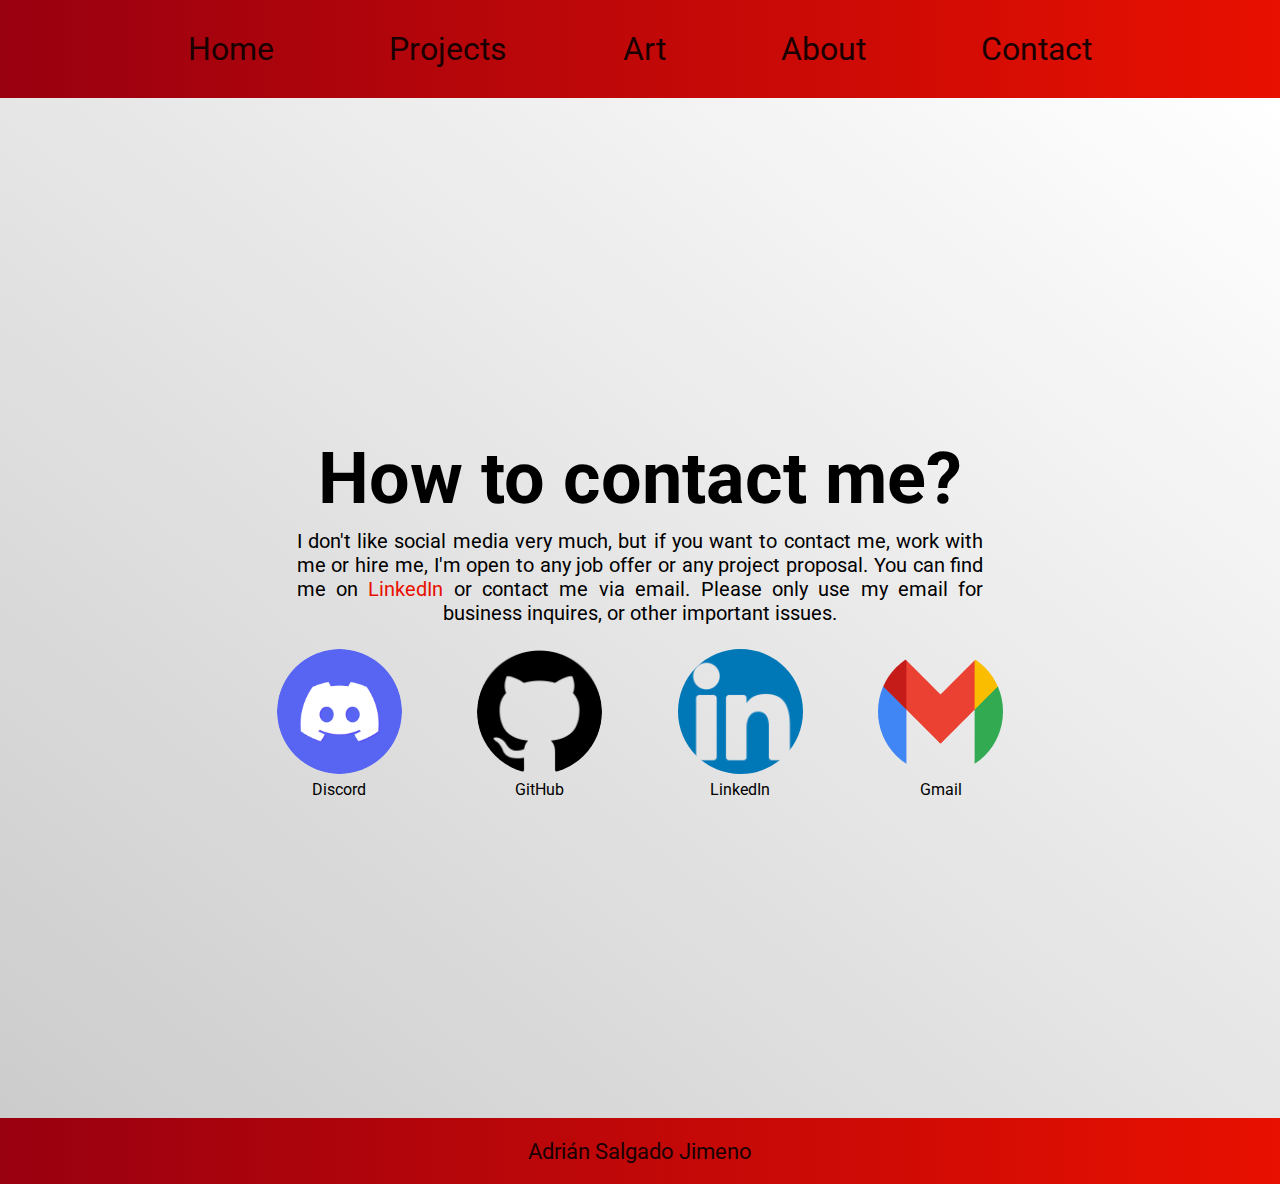
<file: contact.html>
<html lang="en" dir="ltr">
  <head>
    <meta charset="utf-8">
    <meta name="viewport" content="width=device-width, initial-scale=1.0">
    <title>Contact</title>
    <link rel="shortcut icon" href="/images/favicon.ico">
    <link rel="stylesheet" href="/css/master.css">
    <link rel="stylesheet" href="/css/styles.css">
    <link rel="stylesheet" href="/css/sticky.css">
    <link rel="stylesheet" href="/css/pages/contact.css">
  </head>
  <body>
    <header id="header">
      <!-- Included by JavaScript -->
    </header>
    <main>
      <section>
        <article class="center">
          <h1>How to contact me?</h1>
          <p>
            I don't like social media very much, but if you want to contact me,
            work with me or hire me, I'm open to any job offer or any project
            proposal. You can find me on <a href="https://es.linkedin.com/in/adri%C3%A1n-salgado-jimeno-2771a3233">LinkedIn</a>
            or contact me via email. Please only use my email for business inquires,
            or other important issues.
          </p>
          <br>
          <div class="socialmedia">
            <figure>
              <a href="https://discord.com/">
                <img src="/images/media/discord.png" alt="Discord" title="Not shared yet">
              </a>
              <figcaption>Discord</figcaption>
            </figure>
            <figure>
              <a href="https://github.com/Frollo24">
                <img src="/images/media/github.png" alt="GitHub">
              </a>
              <figcaption>GitHub</figcaption>
            </figure>
            <figure>
              <a href="https://es.linkedin.com/in/adri%C3%A1n-salgado-jimeno-2771a3233">
                <img src="/images/media/linkedin.png" alt="LinkedIn">
              </a>
              <figcaption>LinkedIn</figcaption>
            </figure>
            <figure>
              <a href="mailto: ministrofrollo24@gmail.com">
                <img src="/images/media/gmail.png" alt="Gmail">
              </a>
              <figcaption>Gmail</figcaption>
            </figure>
          </div>
        </article>
      </section>
    </main>
    <footer id="footer">
      <!-- Included by JavaScript -->
    </footer>
    <script type="text/javascript" src="/scripts/bookendsloader.js"></script>
    <script type="text/javascript" src="/scripts/sticky.js"></script>
  </body>
</html>
</file>
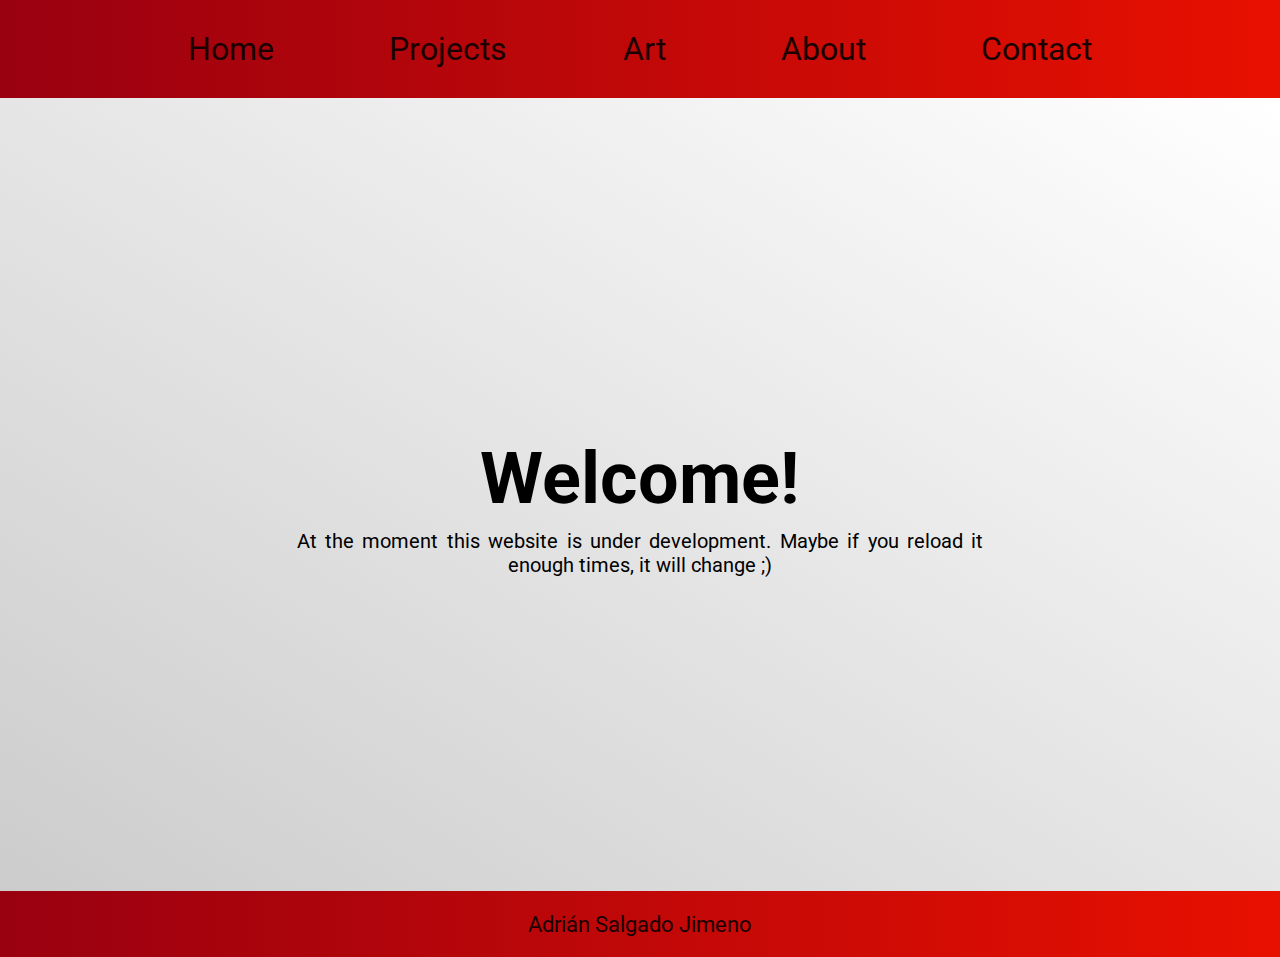
<file: development.html>
<html lang="en" dir="ltr">
  <head>
    <meta charset="utf-8">
    <meta name="viewport" content="width=device-width, initial-scale=1.0">
    <title>Under Development</title>
    <link rel="shortcut icon" href="/images/favicon.ico">
    <link rel="stylesheet" href="/css/master.css">
    <link rel="stylesheet" href="/css/styles.css">
    <link rel="stylesheet" href="/css/sticky.css">
  </head>
  <body>
    <header id="header">
      <!-- Included by JavaScript -->
    </header>
    <main>
      <section>
        <article class="center">
          <h1 id="welcome">Welcome!</h1>
          <p>
            At the moment this website is under development. Maybe if you reload it enough times, it will change ;)
          </p>
        </article>
      </section>
    </main>
    <footer id="footer">
      <!-- Included by JavaScript -->
    </footer>
    <script type="text/javascript" src="/scripts/bookendsloader.js"></script>
    <script type="text/javascript" src="/scripts/sticky.js"></script>
  </body>
</html>
</file>
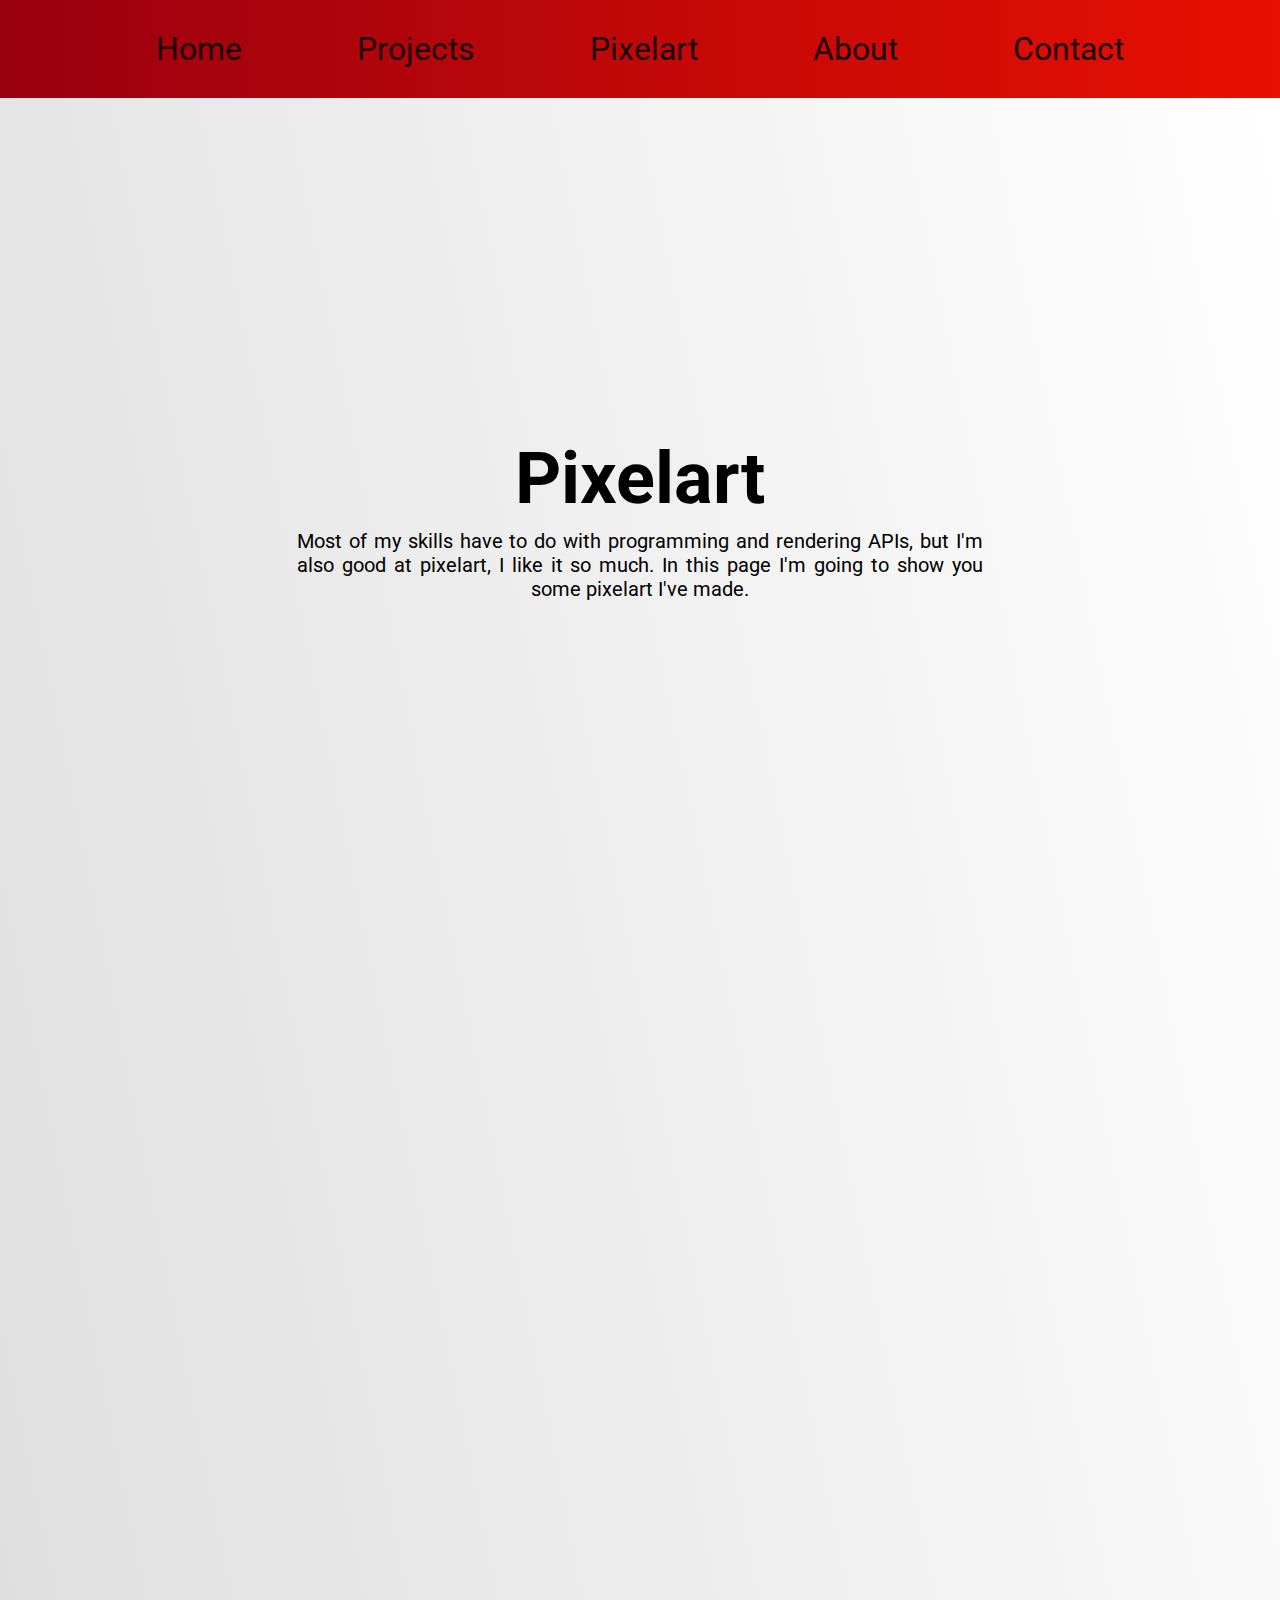
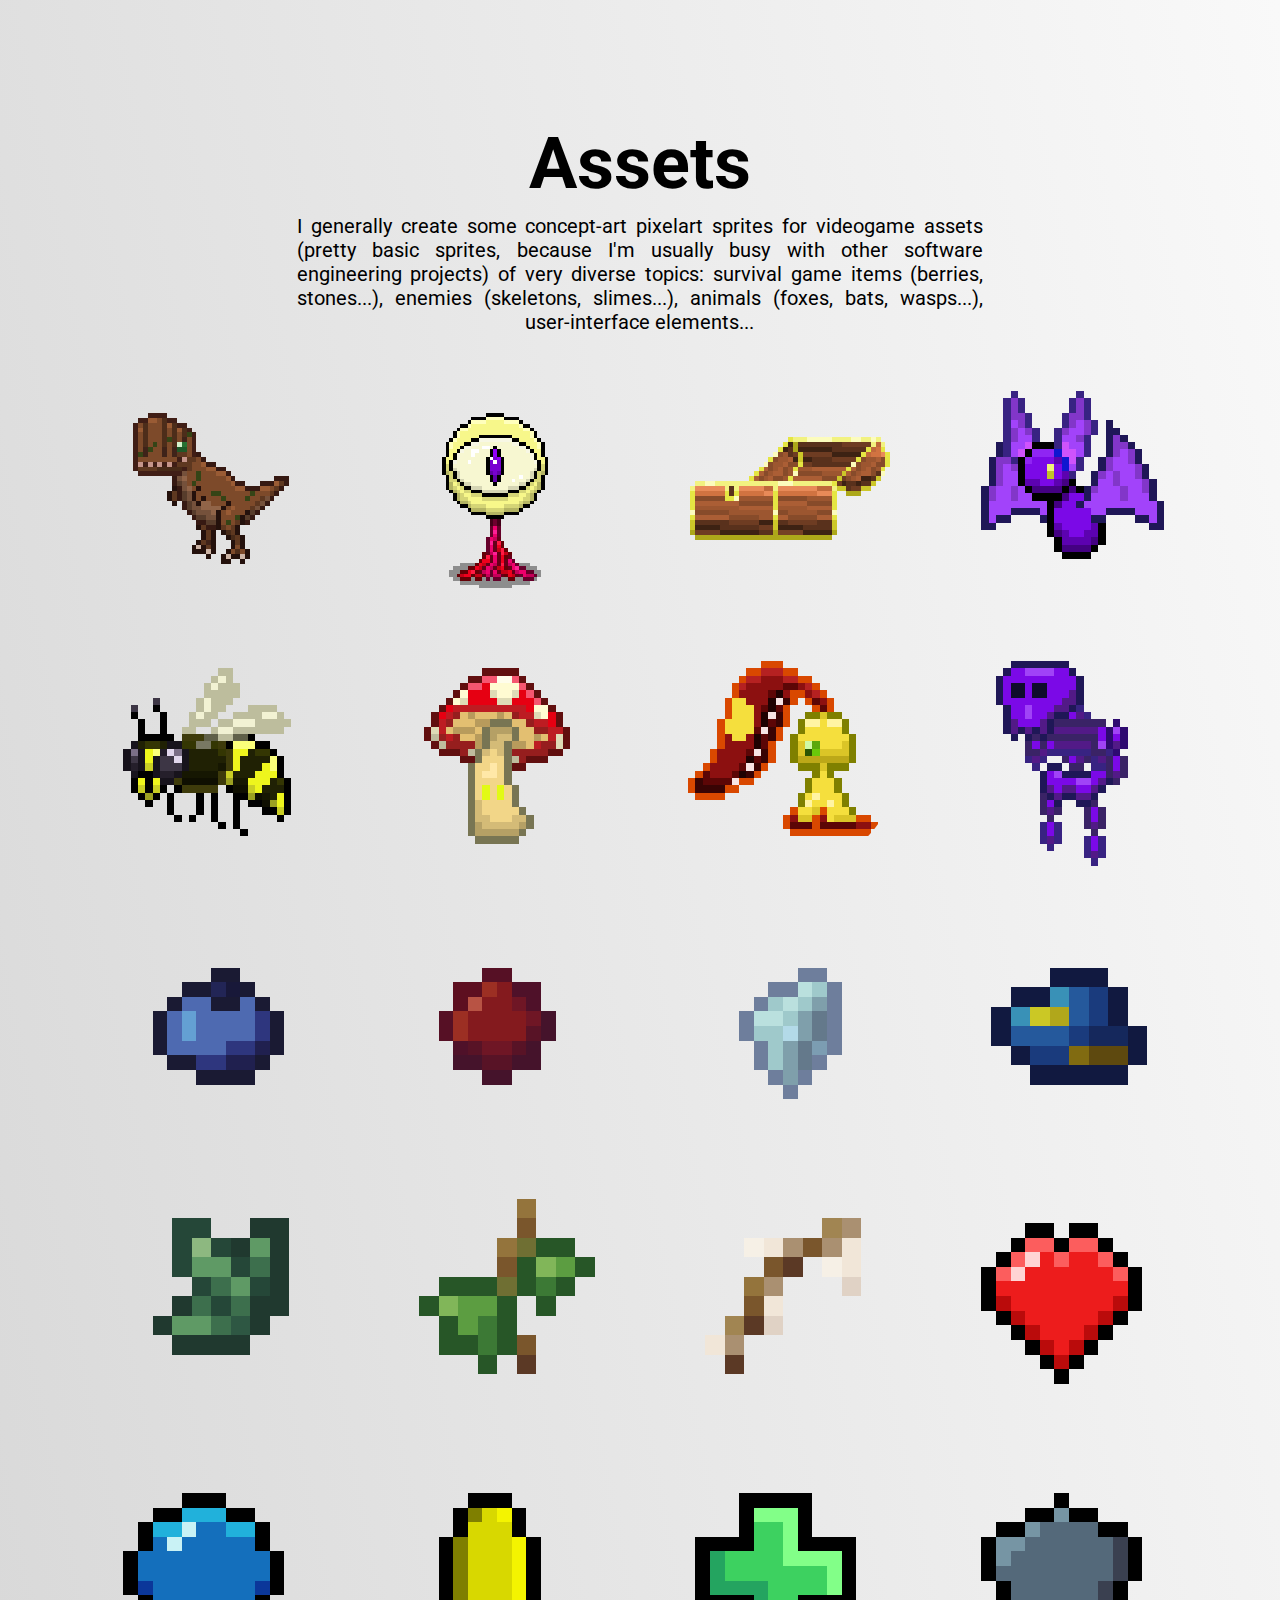
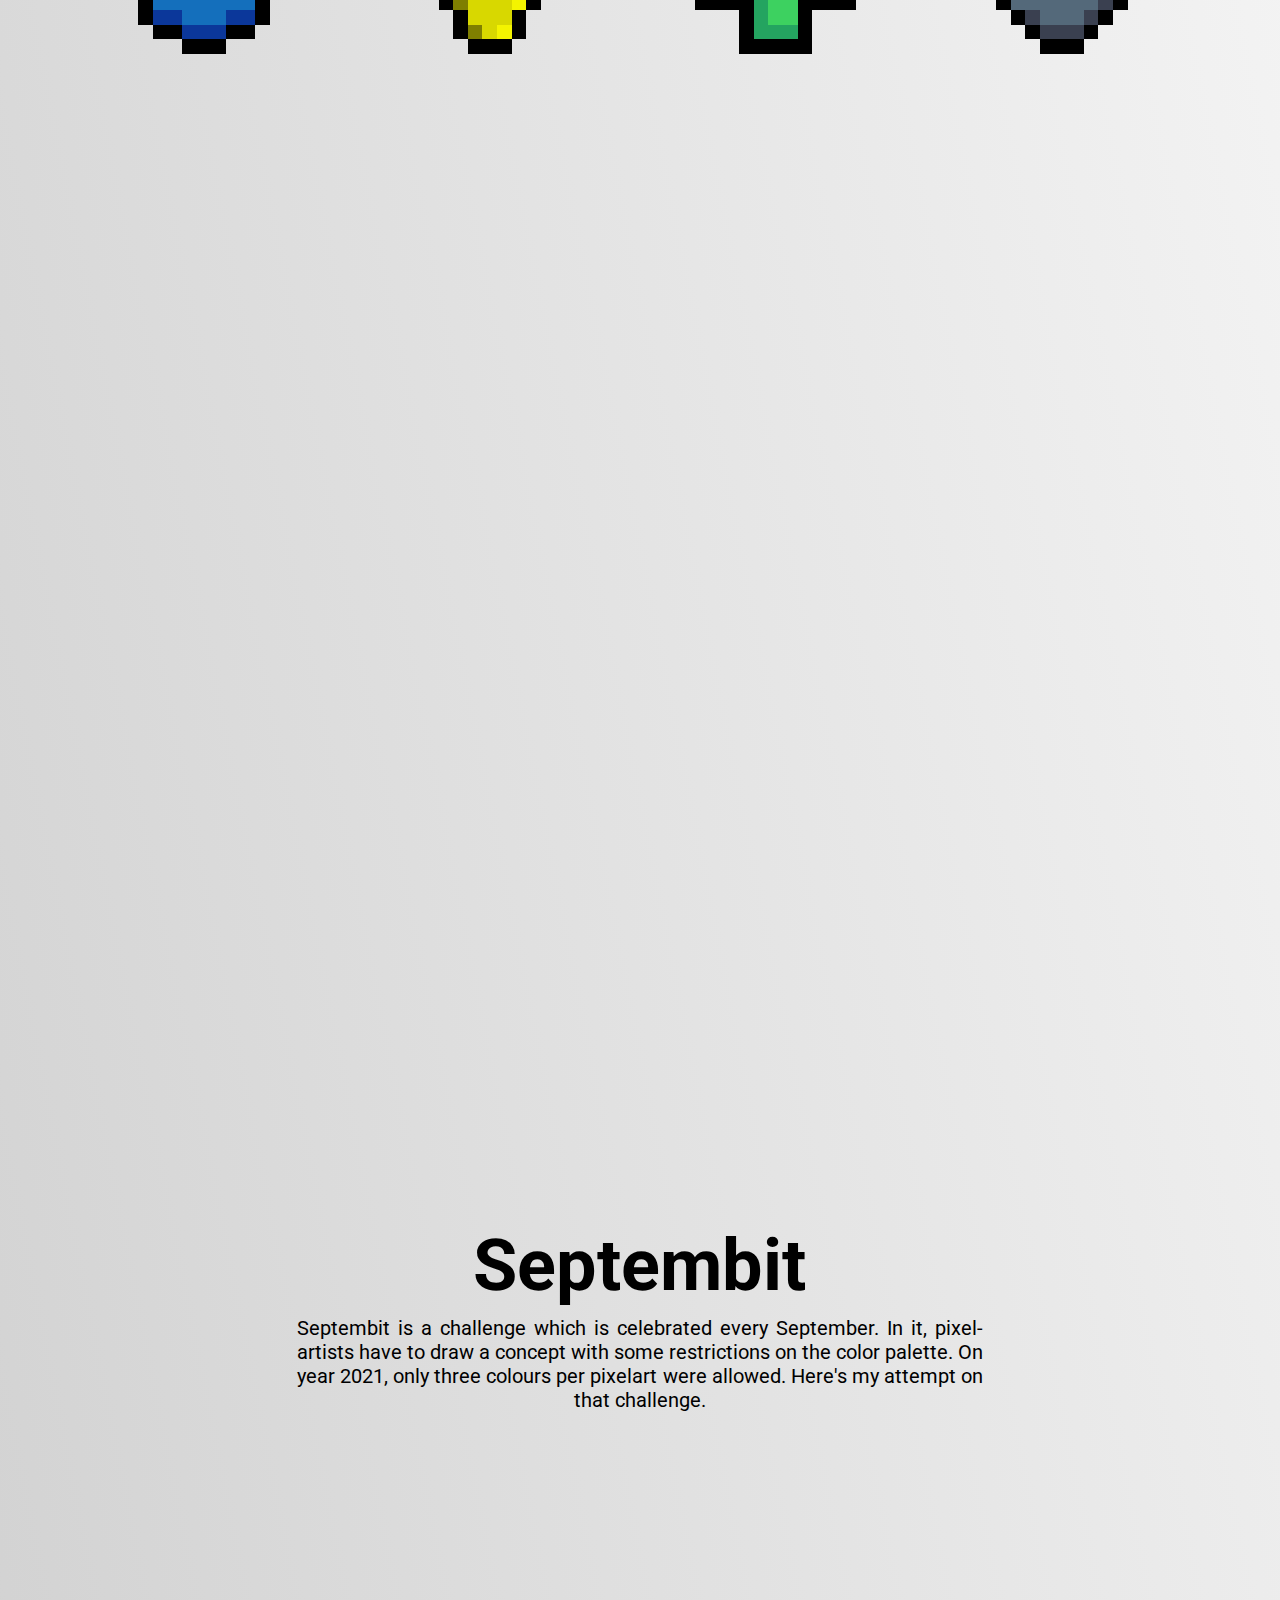
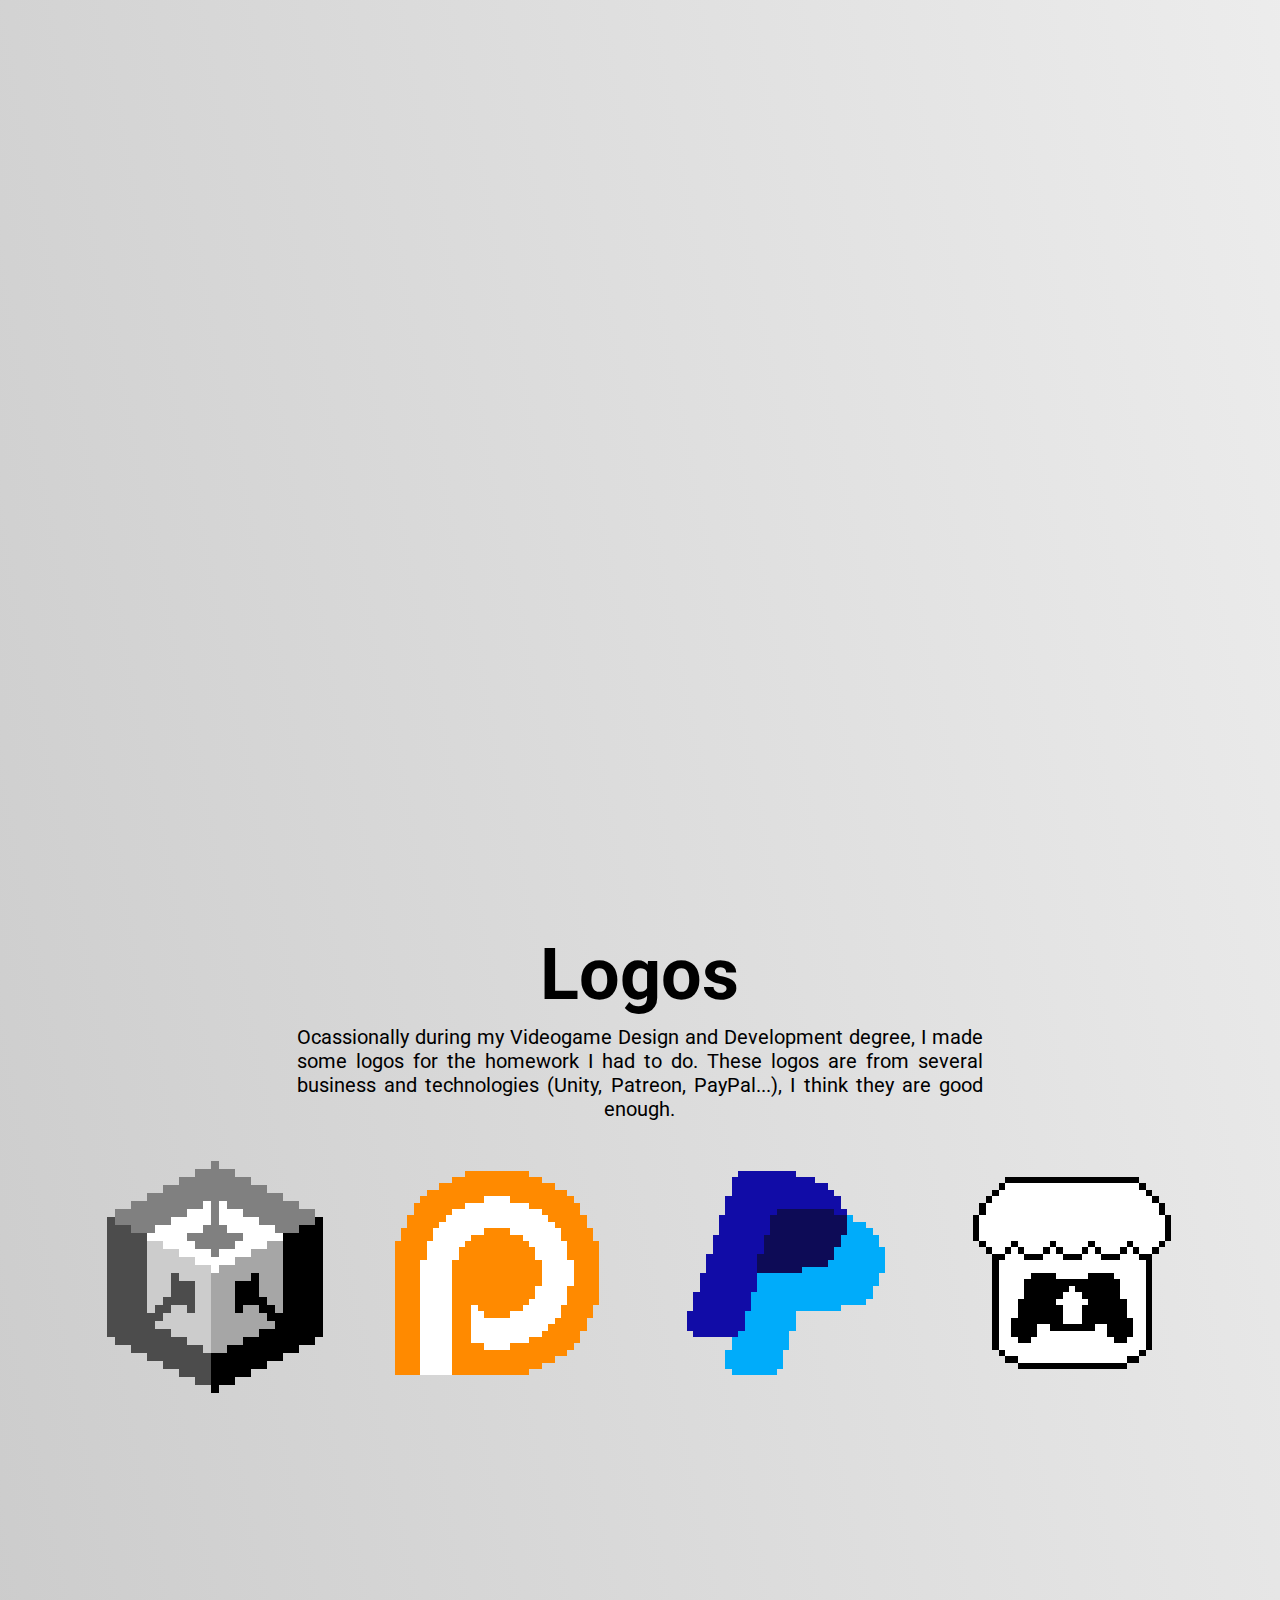
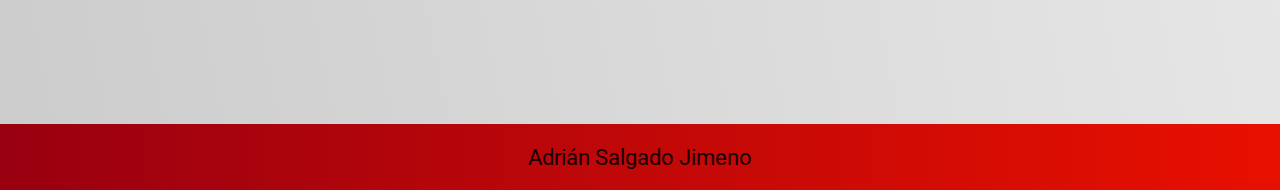
<file: pixelart.html>
<!DOCTYPE html>
<html lang="en" dir="ltr">
  <head>
    <meta charset="utf-8">
    <meta name="viewport" content="width=device-width, initial-scale=1.0">
    <title>Pixelart</title>
    <base href="" target="_self">
    <link rel="shortcut icon" type="image/icon" href="./favicon/favicon.ico">
    <link rel="stylesheet" href="/css/master.css">
    <link rel="stylesheet" href="/css/styles.css">
    <link rel="stylesheet" href="/css/sticky.css">
    <link rel="stylesheet" href="/css/pages/pixelart.css">
    <script src="https://code.jquery.com/jquery-3.3.1.min.js"></script>
  </head>
  <body>
    <header id="header">
      <!-- Included by JavaScript -->
    </header>
    <main class="main">
      <section>
        <article class="center">
          <h1>Pixelart</h1>
          <p>
            Most of my skills have to do with programming and rendering APIs, but
            I'm also good at pixelart, I like it so much. In this page I'm going
            to show you some pixelart I've made.
          </p>
        </article>
        <div class="separator"></div>
        <article class="center">
          <h1>Assets</h1>
          <p>
            I generally create some concept-art pixelart sprites for videogame
            assets (pretty basic sprites, because I'm usually busy with other
            software engineering projects) of very diverse topics: survival game
            items (berries, stones...), enemies (skeletons, slimes...), animals
            (foxes, bats, wasps...), user-interface elements...
          </p>
          <br>
          <div id="assets" class="features">
            <figure>
              <a href="/images/pixelart/assets/t-rex.png" target="_blank">
                <img src="/images/pixelart/assets/t-rex.png" alt="T-Rex">
              </a>
            </figure>
            <figure>
              <a href="/images/pixelart/assets/tentacle_eye.png" target="_blank">
                <img src="/images/pixelart/assets/tentacle_eye.png" alt="Tentacle Eye">
              </a>
            </figure>
            <figure>
              <a href="/images/pixelart/assets/chest.png" target="_blank">
                <img src="/images/pixelart/assets/chest.png" alt="Chest">
              </a>
            </figure>
            <figure>
              <a href="/images/pixelart/assets/bat.png" target="_blank">
                <img src="/images/pixelart/assets/bat.png" alt="Bat">
              </a>
            </figure>
            <figure>
              <a href="/images/pixelart/assets/vespid.png" target="_blank">
                <img src="/images/pixelart/assets/vespid.png" alt="Vespid">
              </a>
            </figure>
            <figure>
              <a href="/images/pixelart/assets/red_mushroom.png" target="_blank">
                <img src="/images/pixelart/assets/red_mushroom.png" alt="Red Mushroom">
              </a>
            </figure>
            <figure>
              <a href="/images/pixelart/assets/futakuchi.png" target="_blank">
                <img src="/images/pixelart/assets/futakuchi.png" alt="Futakuchi">
              </a>
            </figure>
            <figure>
              <a href="/images/pixelart/assets/skeleton.png" target="_blank">
                <img src="/images/pixelart/assets/skeleton.png" alt="Skeleton">
              </a>
            </figure>
            <figure>
              <a href="/images/pixelart/assets/blueberry.png" target="_blank">
                <img src="/images/pixelart/assets/blueberry.png" alt="Blueberry">
              </a>
            </figure>
            <figure>
              <a href="/images/pixelart/assets/blood_jewel.png" target="_blank">
                <img src="/images/pixelart/assets/blood_jewel.png" alt="Blood Jewel">
              </a>
            </figure>
            <figure>
              <a href="/images/pixelart/assets/ice_crystal.png" target="_blank">
                <img src="/images/pixelart/assets/ice_crystal.png" alt="Ice Crystal">
              </a>
            </figure>
            <figure>
              <a href="/images/pixelart/assets/lapislazuli.png" target="_blank">
                <img src="/images/pixelart/assets/lapislazuli.png" alt="Lapislazuli">
              </a>
            </figure>
            <figure>
              <a href="/images/pixelart/assets/herb.png" target="_blank">
                <img src="/images/pixelart/assets/herb.png" alt="Herb">
              </a>
            </figure>
            <figure>
              <a href="/images/pixelart/assets/ivy.png" target="_blank">
                <img src="/images/pixelart/assets/ivy.png" alt="Ivy">
              </a>
            </figure>
            <figure>
              <a href="/images/pixelart/assets/sap_plant.png" target="_blank">
                <img src="/images/pixelart/assets/sap_plant.png" alt="Sap Plant">
              </a>
            </figure>
            <figure>
              <a href="/images/pixelart/assets/health.png" target="_blank">
                <img src="/images/pixelart/assets/health.png" alt="Health">
              </a>
            </figure>
            <figure>
              <a href="/images/pixelart/assets/magic.png" target="_blank">
                <img src="/images/pixelart/assets/magic.png" alt="Magic">
              </a>
            </figure>
            <figure>
              <a href="/images/pixelart/assets/coins.png" target="_blank">
                <img src="/images/pixelart/assets/coins.png" alt="Coins">
              </a>
            </figure>
            <figure>
              <a href="/images/pixelart/assets/stamina.png" target="_blank">
                <img src="/images/pixelart/assets/stamina.png" alt="Stamina">
              </a>
            </figure>
            <figure>
              <a href="/images/pixelart/assets/defense.png" target="_blank">
                <img src="/images/pixelart/assets/defense.png" alt="Defense">
              </a>
            </figure>
          </div>
        </article>
        <div class="separator"></div>
        <article class="center">
          <h1>Septembit</h1>
          <p>
            Septembit is a challenge which is celebrated every September. In it,
            pixel-artists have to draw a concept with some restrictions on the
            color palette. On year 2021, only three colours per pixelart were
            allowed. Here's my attempt on that challenge.
          </p>
          <div id="septembit" class="features">
            <!-- Content included by JSON file -->
          </div>
        </article>
        <div class="separator"></div>
        <article class="center">
          <h1>Logos</h1>
          <p>
            Ocassionally during my Videogame Design and Development degree, I
            made some logos for the homework I had to do. These logos are from
            several business and technologies (Unity, Patreon, PayPal...), I
            think they are good enough.
          </p>
          <br>
          <!-- TODO: change images -->
          <div id="logos" class="features">
            <figure>
              <a href="/images/pixelart/logos/unity.png" target="_blank">
                <img src="/images/pixelart/logos/unity.png" alt="Unity Engine">
              </a>
            </figure>
            <figure>
              <a href="/images/pixelart/logos/patreon.png" target="_blank">
                <img src="/images/pixelart/logos/patreon.png" alt="Patreon">
              </a>
            </figure>
            <figure>
              <a href="/images/pixelart/logos/paypal.png" target="_blank">
                <img src="/images/pixelart/logos/paypal.png" alt="PayPal">
              </a>
            </figure>
            <figure>
              <a href="/images/pixelart/logos/itchio.png" target="_blank">
                <img src="/images/pixelart/logos/itchio.png" alt="Itch.io">
              </a>
            </figure>
          </div>
        </article>
      </section>
    </main>
    <footer id="footer">
      <!-- Included by JavaScript -->
    </footer>
    <script type="text/javascript" src="/scripts/headerload.js"></script>
    <script type="text/javascript" src="/scripts/sticky.js"></script>
    <script type="module" src="/scripts/septembit.js"></script>
  </body>
</html>
</file>
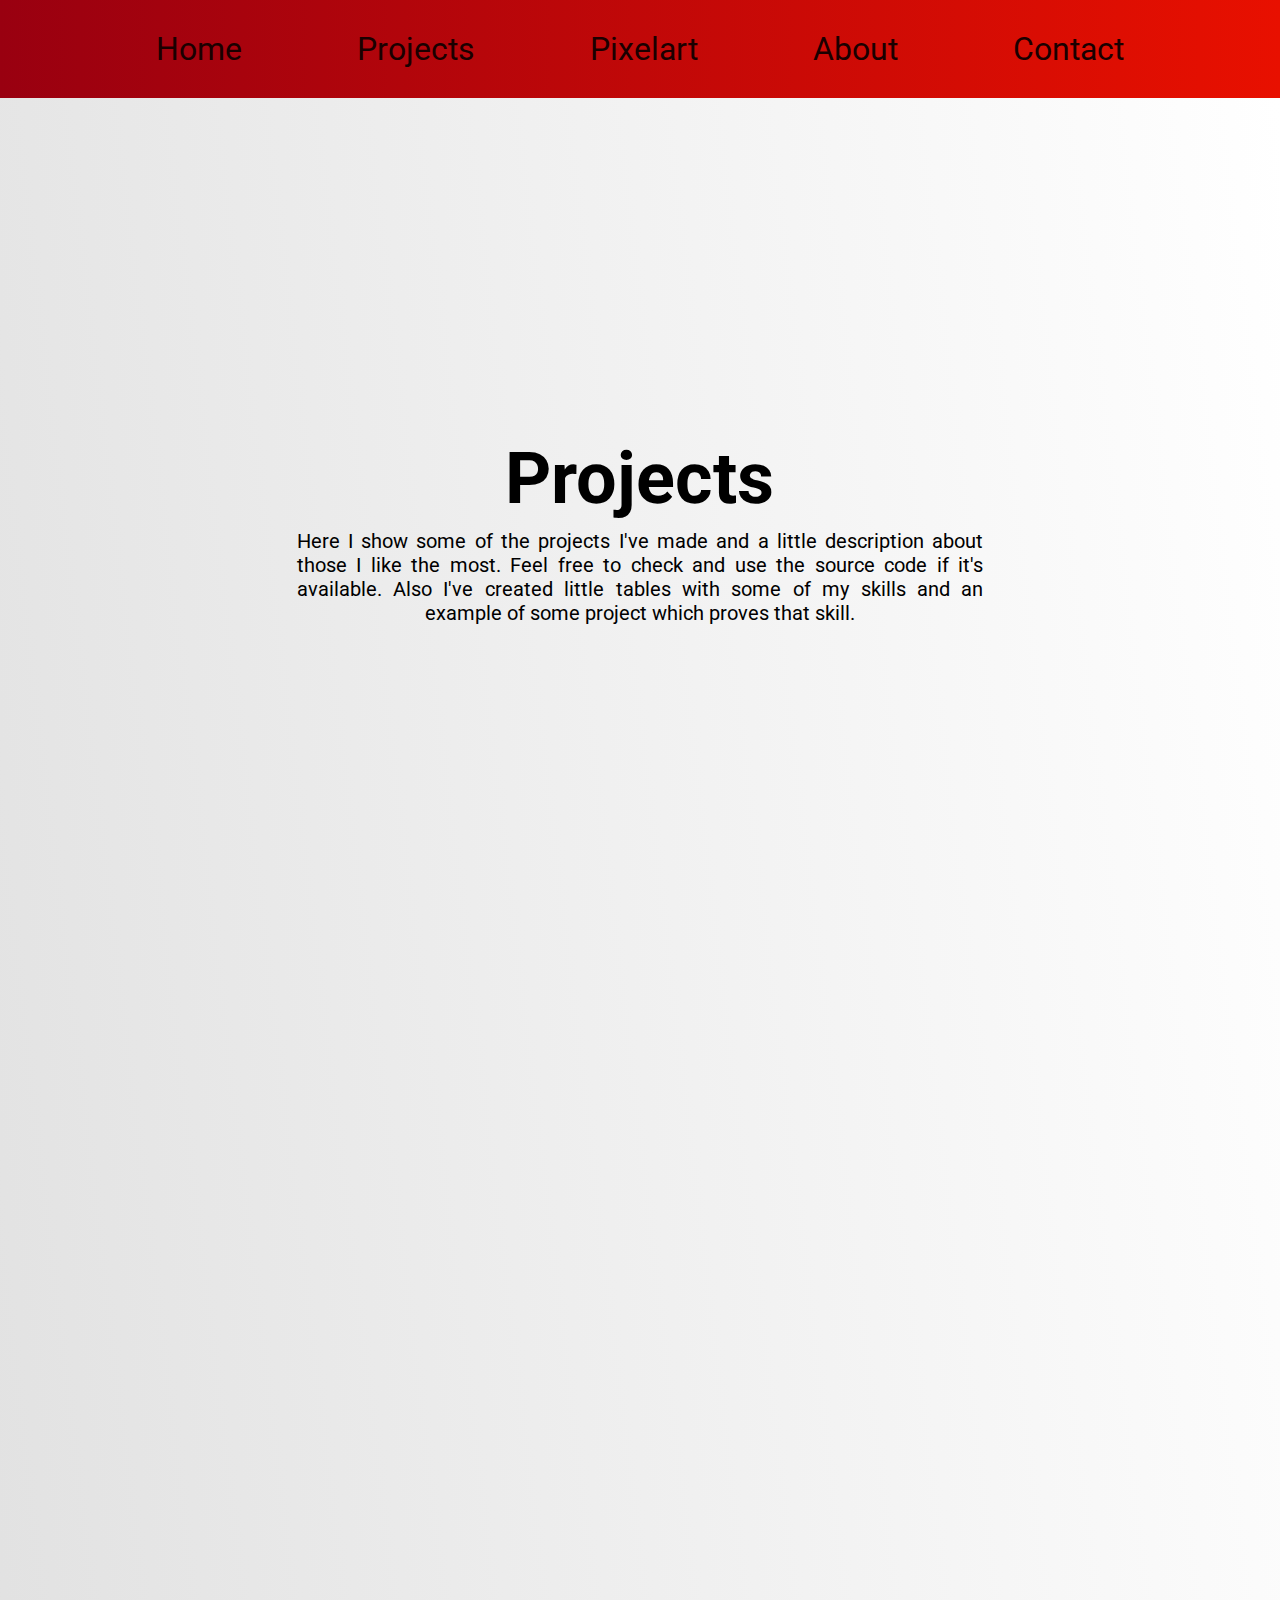
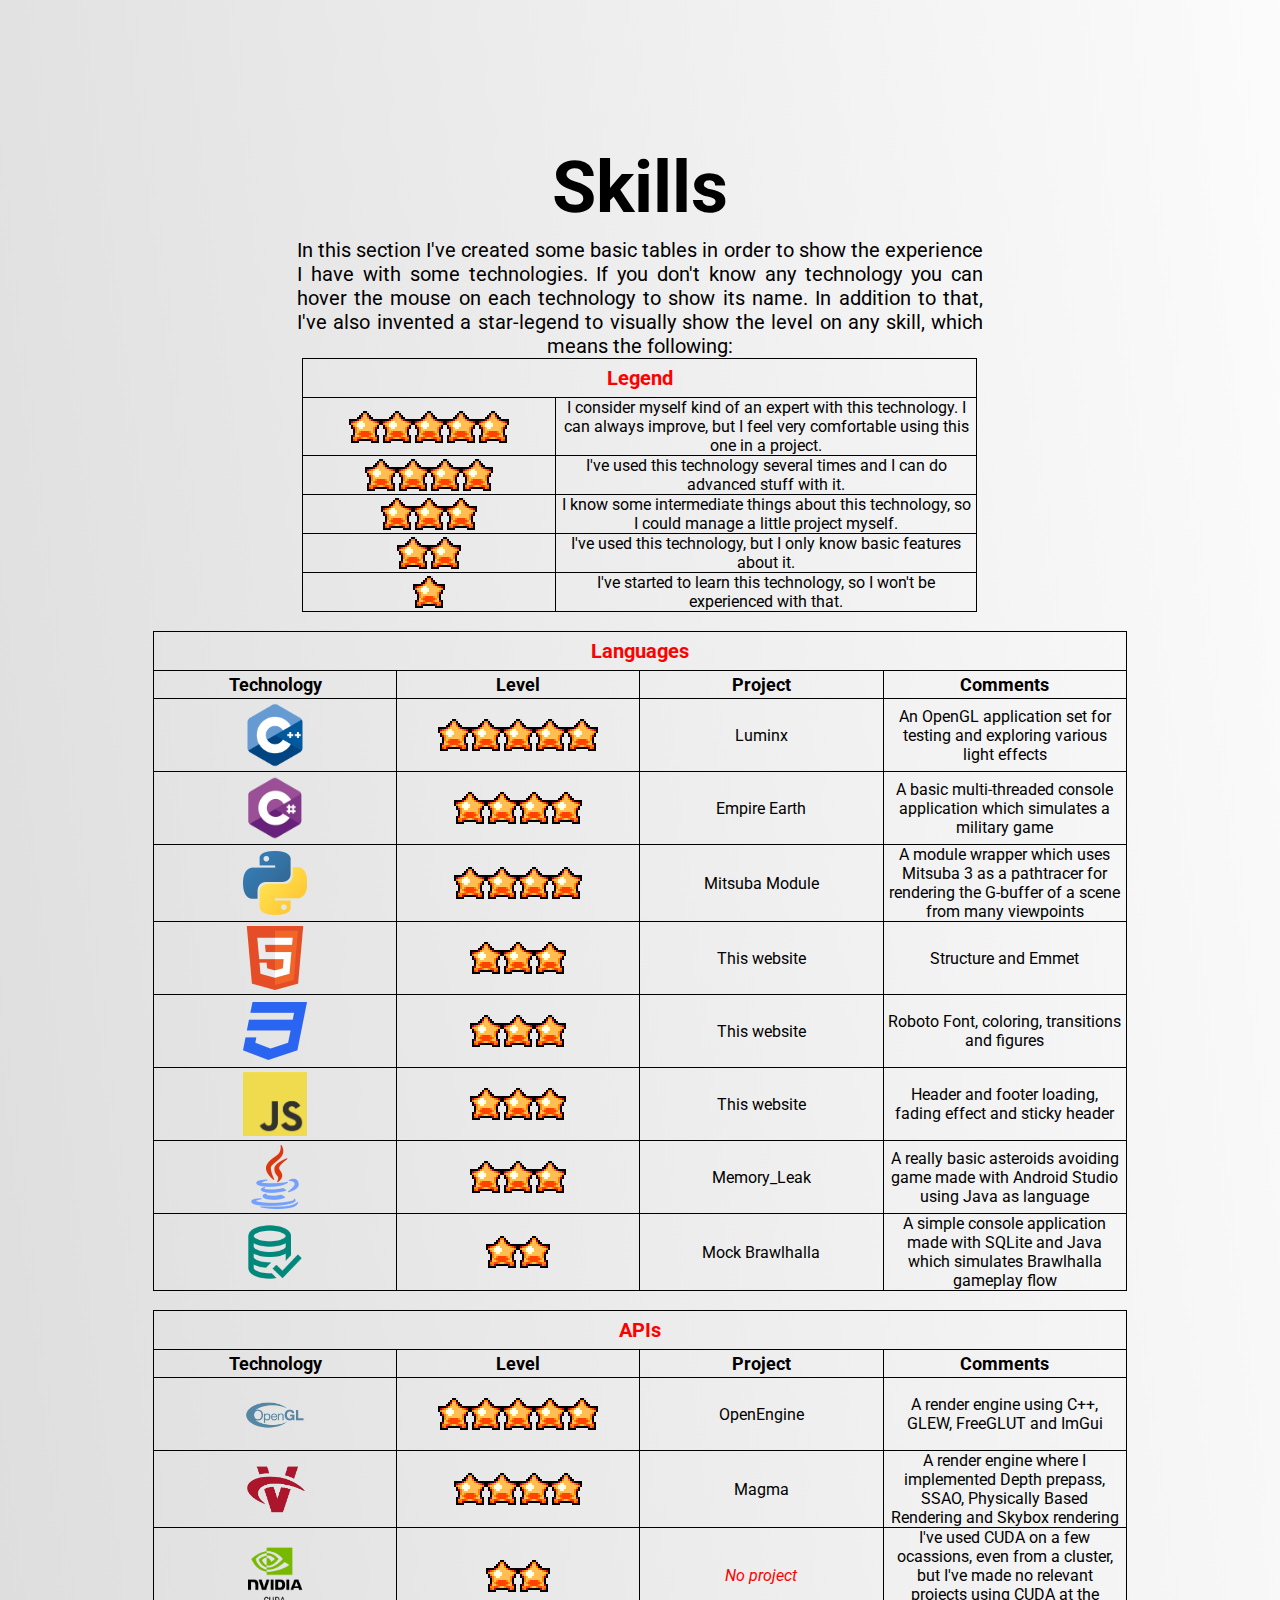
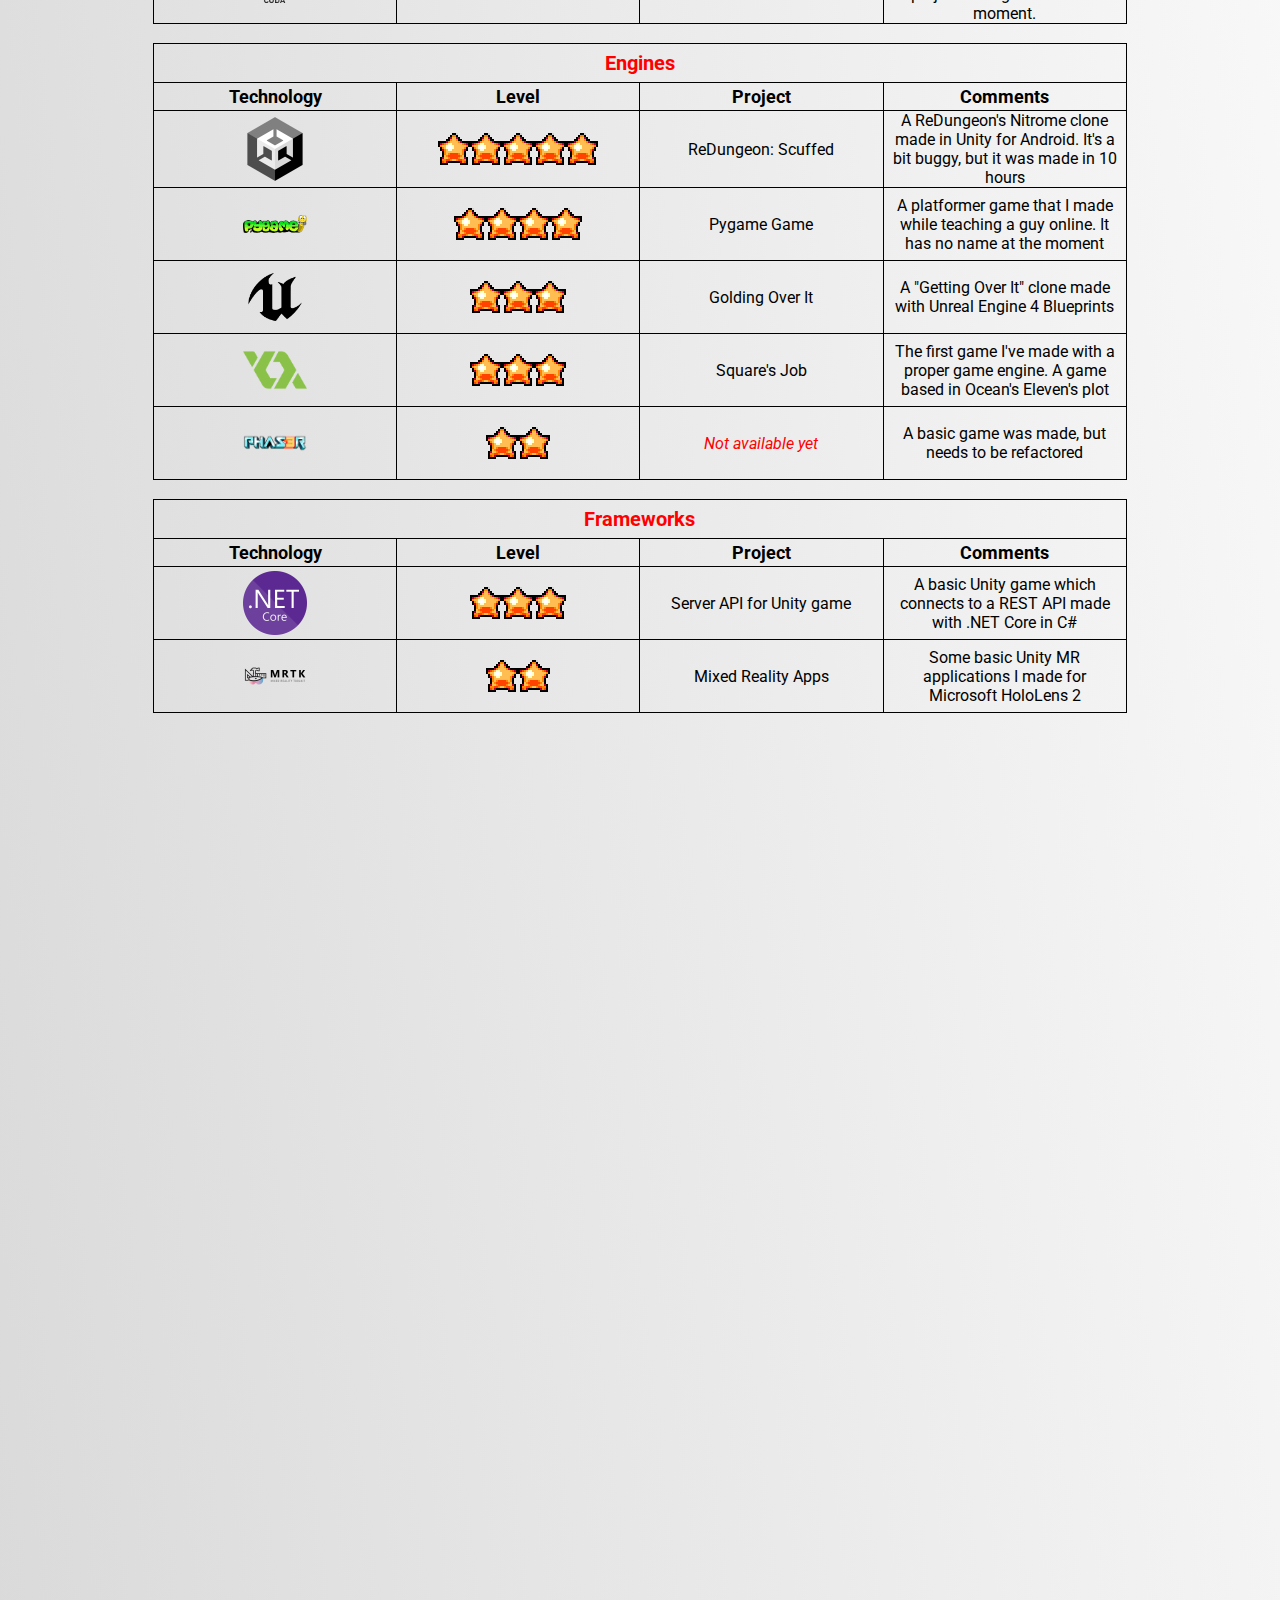
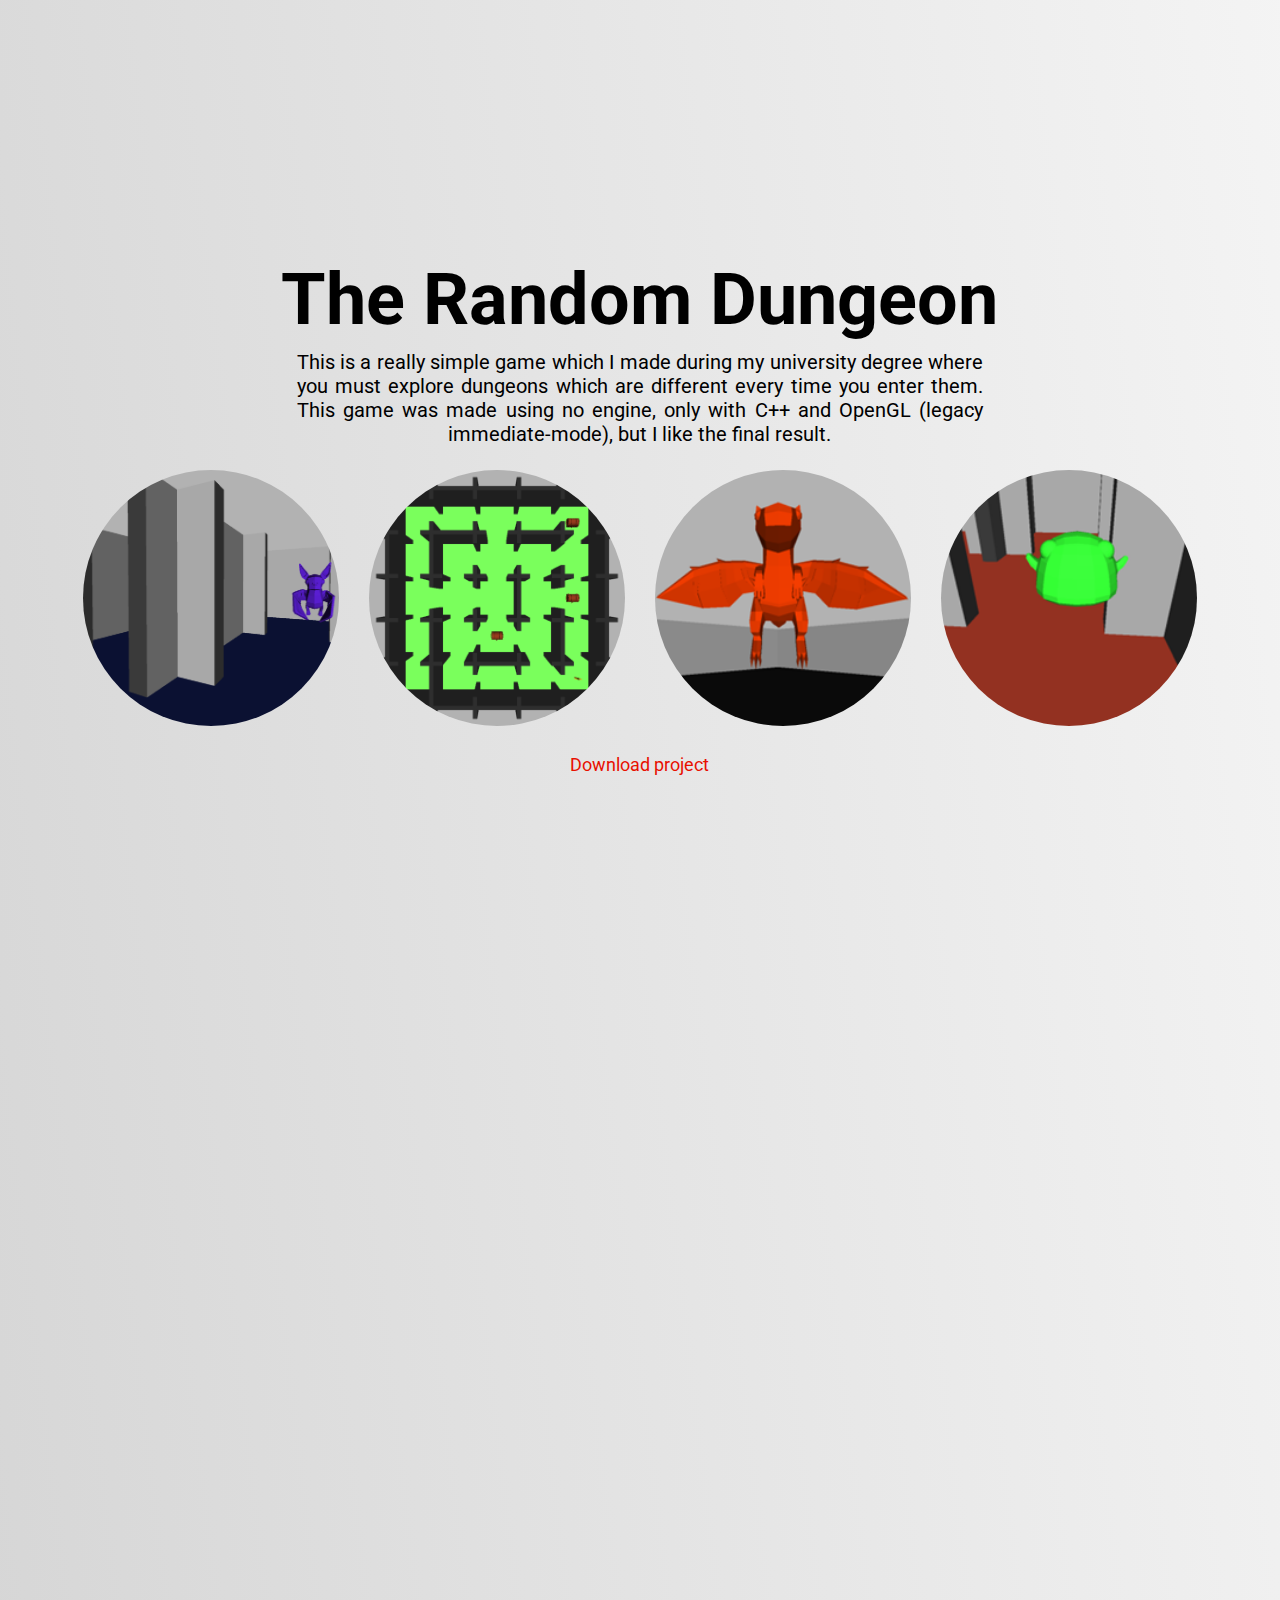
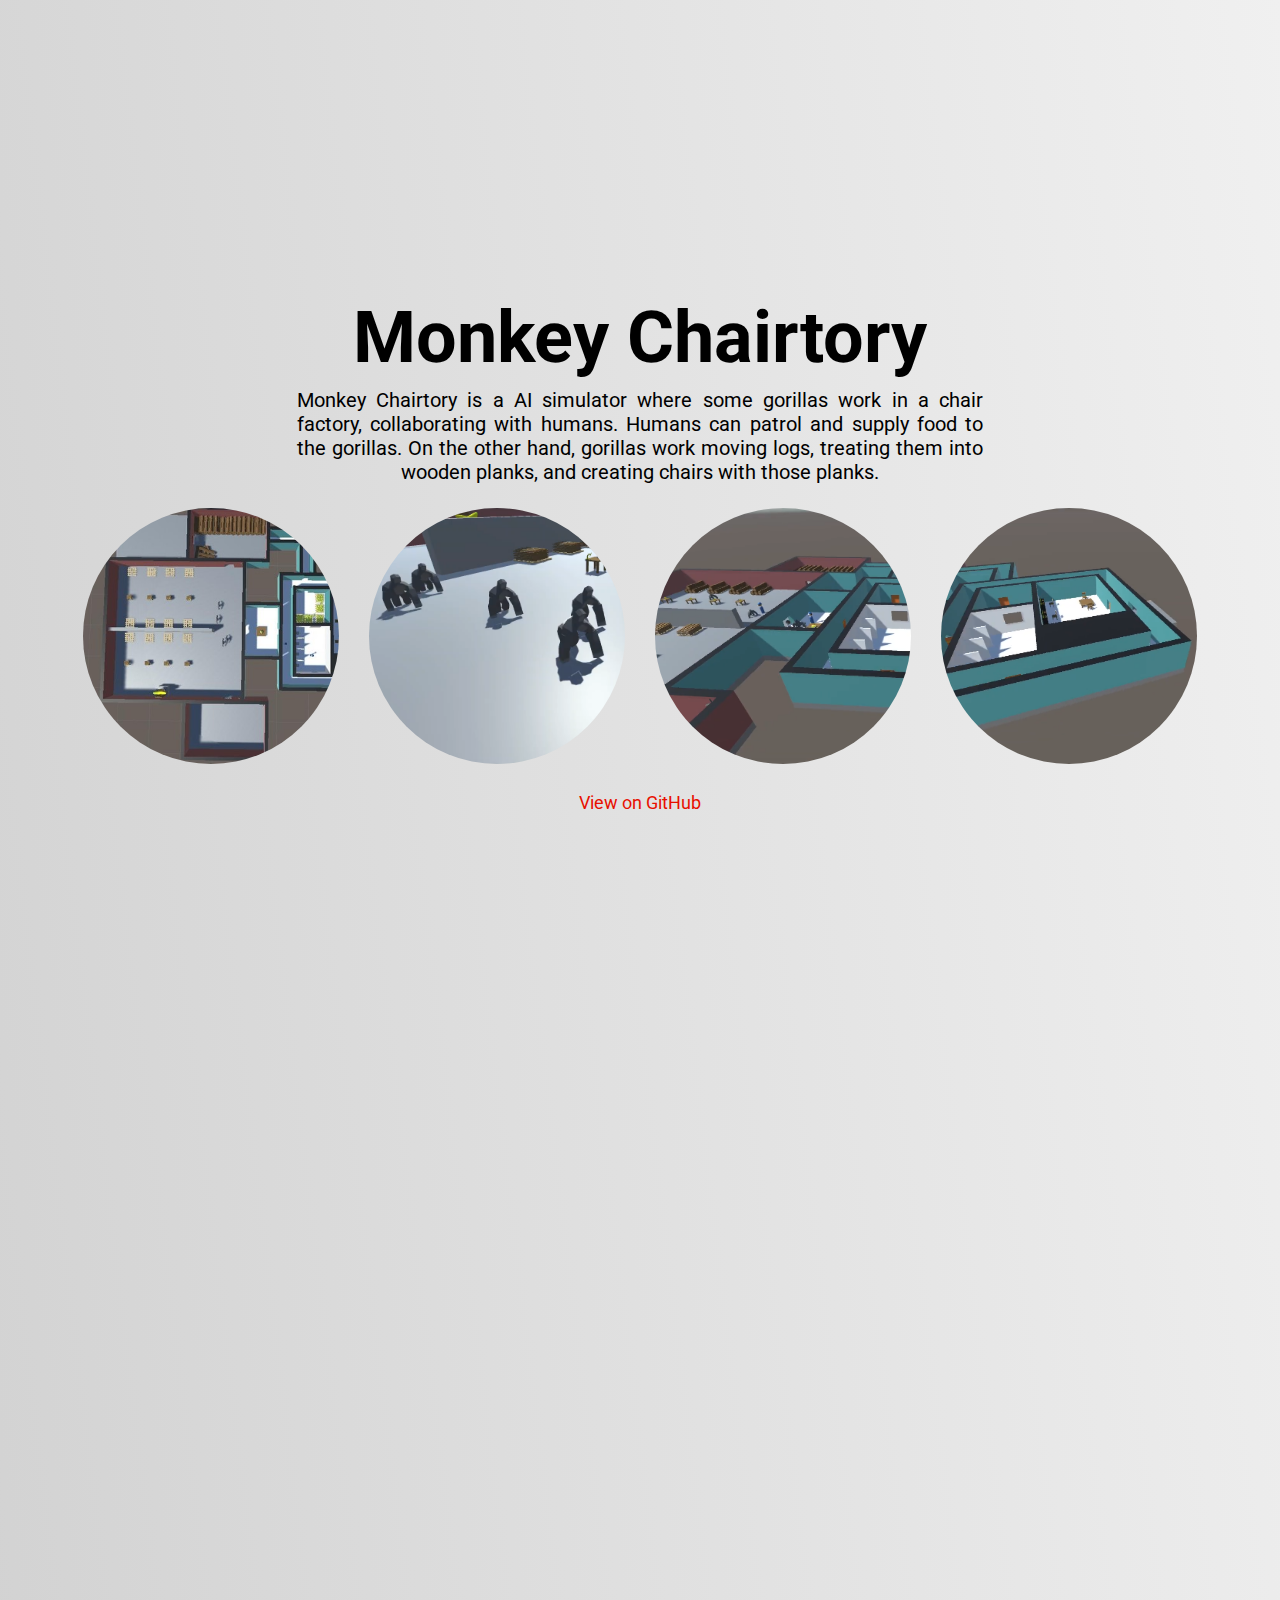
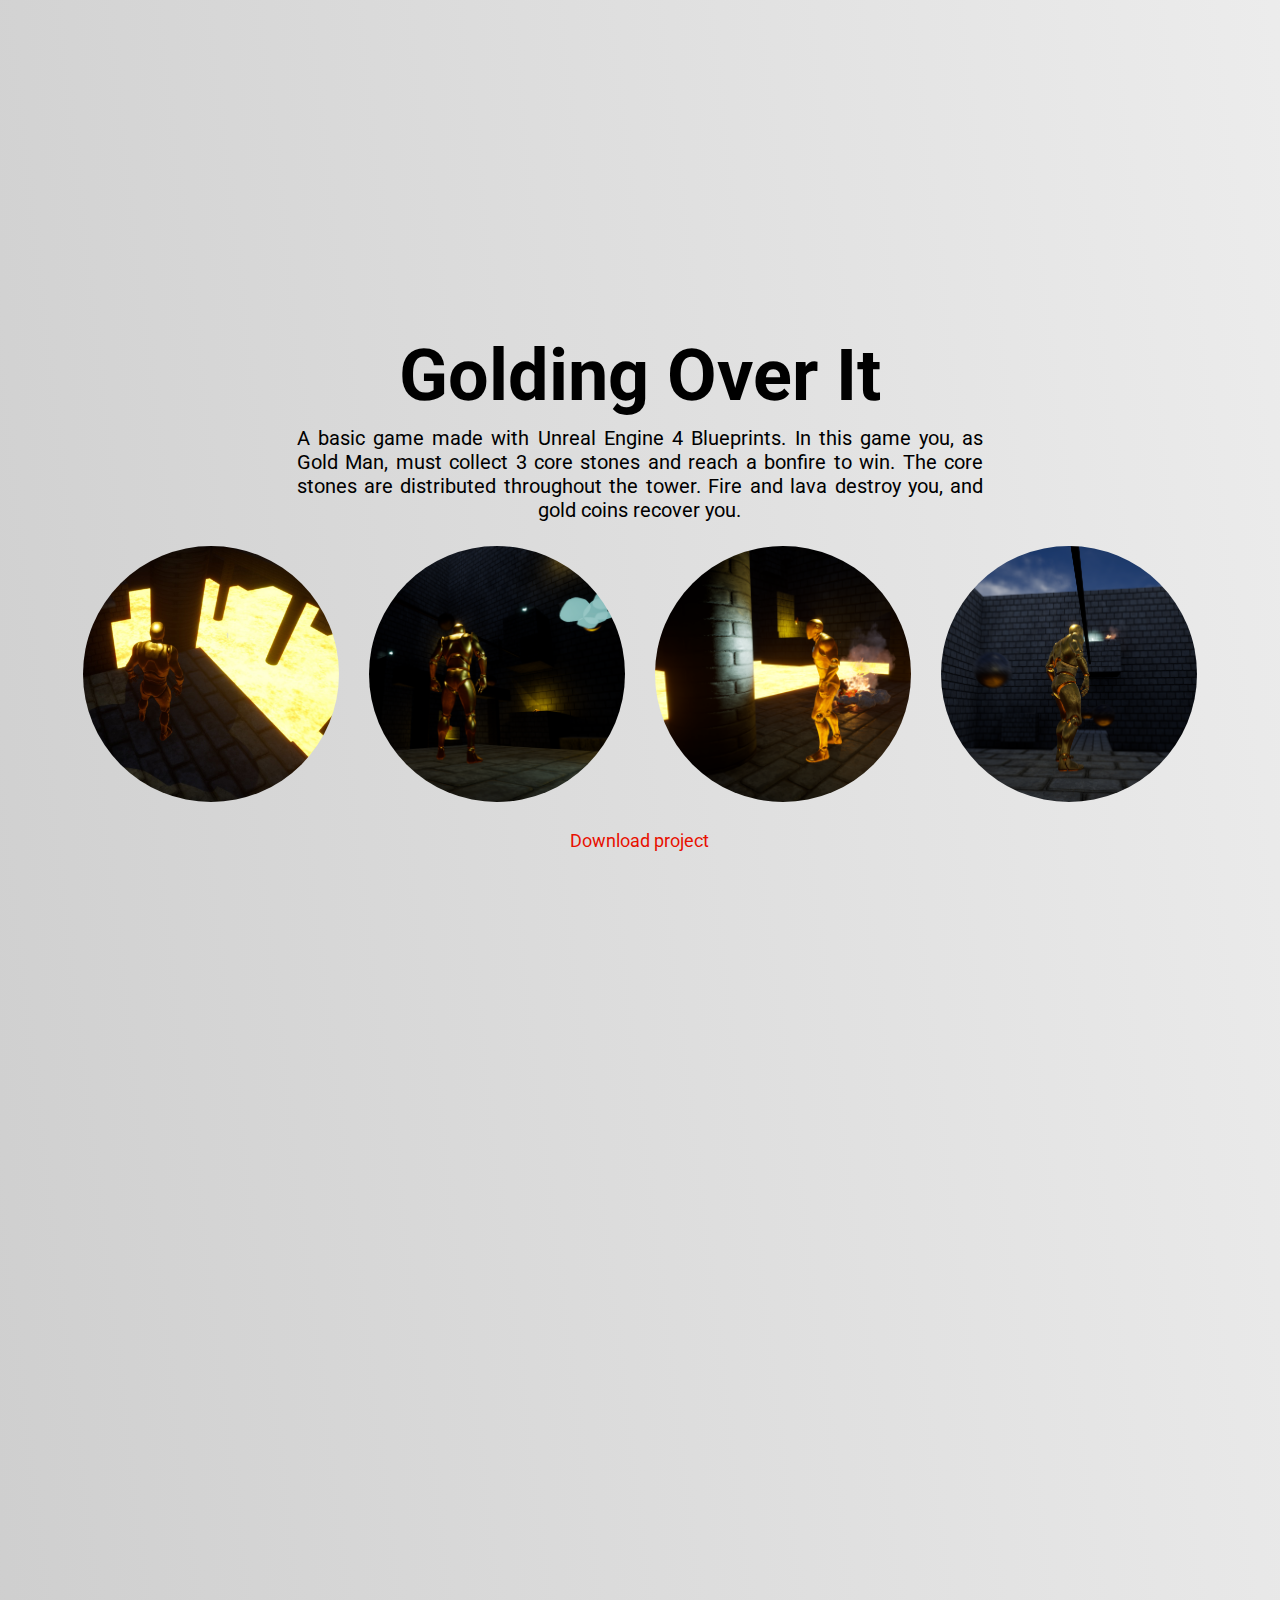
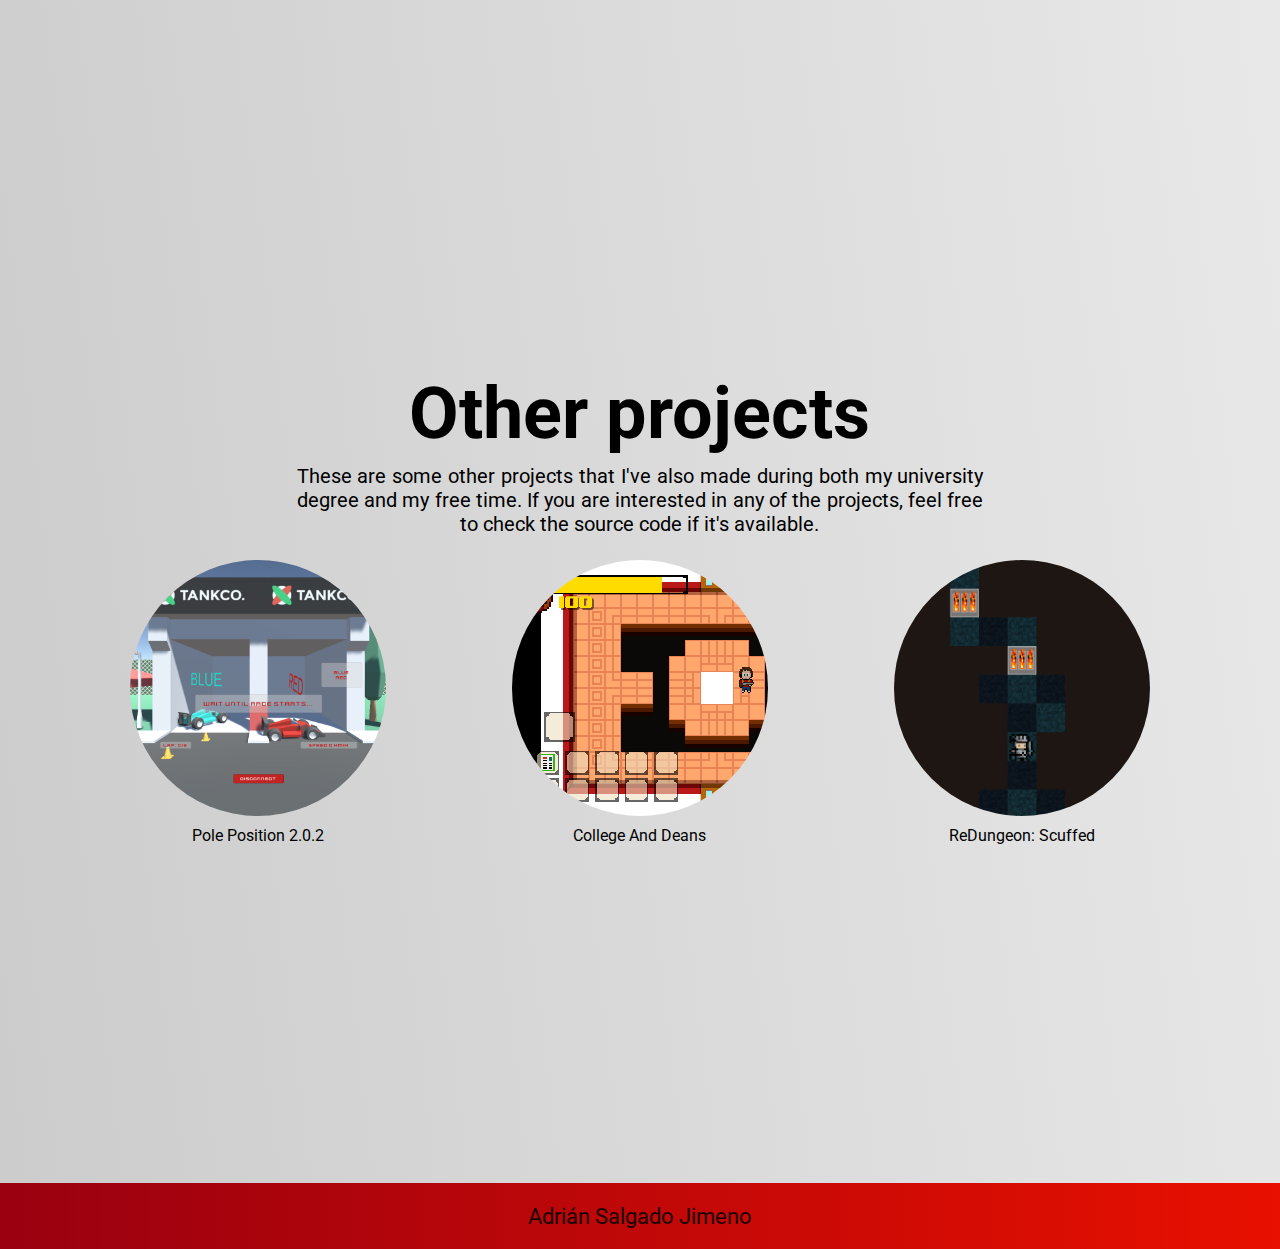
<file: projects.html>
<!DOCTYPE html>
<html lang="en" dir="ltr">
  <head>
    <meta charset="utf-8">
    <meta name="viewport" content="width=device-width, initial-scale=1.0">
    <title>Projects</title>
    <base href="" target="_self">
    <link rel="shortcut icon" type="image/icon" href="./favicon/favicon.ico">
    <link rel="stylesheet" href="/css/master.css">
    <link rel="stylesheet" href="/css/styles.css">
    <link rel="stylesheet" href="/css/sticky.css">
    <link rel="stylesheet" href="/css/pages/projects.css">
    <script src="https://code.jquery.com/jquery-3.3.1.min.js"></script>
  </head>
  <body>
    <header id="header">
      <!-- Included by JavaScript -->
    </header>
    <main class="main">
      <section>
        <article class="center">
          <h1>Projects</h1>
          <p>
            Here I show some of the projects I've made and a little description
            about those I like the most. Feel free to check and use the source
            code if it's available. Also I've created little tables with some
            of my skills and an example of some project which proves that skill.
          </p>
        </article>
        <div class="separator"></div>
        <article class="center">
          <h1>Skills</h1>
          <p>
            In this section I've created some basic tables in order to show the
            experience I have with some technologies. If you don't know any
            technology you can hover the mouse on each technology to show its
            name. In addition to that, I've also invented a star-legend to visually
            show the level on any skill, which means the following:
          </p>
          <table id="table_legend">
            <thead>
              <tr>
                <th class="tabletitle" colspan="2">Legend</th>
              </tr>
            </thead>
            <tbody>
              <tr>
                <td class="skill-level">5</td>
                <td>
                  I consider myself kind of an expert with this technology. I
                  can always improve, but I feel very comfortable using this one
                  in a project.
                </td>
              </tr>
              <tr>
                <td class="skill-level">4</td>
                <td>I've used this technology several times and I can do advanced stuff with it.</td>
              </tr>
              <tr>
                <td class="skill-level">3</td>
                <td>
                  I know some intermediate things about this technology, so I
                  could manage a little project myself.
                </td>
              </tr>
              <tr>
                <td class="skill-level">2</td>
                <td>I've used this technology, but I only know basic features about it.</td>
              </tr>
              <tr>
                <td class="skill-level">1</td>
                <td>I've started to learn this technology, so I won't be experienced with that.</td>
              </tr>
            </tbody>
          </table>
          <br>
          <div>
            <table id="table_languages">
              <!-- Content included by JSON file -->
            </table>
            <br>
            <table id="table_apis">
              <!-- Content included by JSON file -->
            </table>
            <br>
            <table id="table_engines">
              <!-- Content included by JSON file -->
            </table>
            <br>
            <table id="table_frameworks">
              <!-- Content included by JSON file -->
            </table>
          </div>
        </article>
      </section>
      <div class="separator"></div>
      <section id="projects">
        <article class="center">
          <h1>The Random Dungeon</h1>
          <p>
            This is a really simple game which I made during my university degree
            where you must explore dungeons which are different every time you
            enter them. This game was made using no engine, only with C++ and
            OpenGL (legacy immediate-mode), but I like the final result.
          </p>
          <br>
          <div class="features">
            <figure>
              <a href="/images/games/trd/01.png" target="_blank">
                <img src="/images/games/trd/01.png" alt="The Random Dungeon">
              </a>
            </figure>
            <figure>
              <a href="/images/games/trd/02.png" target="_blank">
                <img src="/images/games/trd/02.png" alt="The Random Dungeon">
              </a>
            </figure>
            <figure>
              <a href="/images/games/trd/03.png" target="_blank">
                <img src="/images/games/trd/03.png" alt="The Random Dungeon">
              </a>
            </figure>
            <figure>
              <a href="/images/games/trd/04.png" target="_blank">
                <img src="/images/games/trd/04.png" alt="The Random Dungeon">
              </a>
            </figure>
          </div>
          <br>
          <a class="viewmore" href="/files/the_random_dungeon.zip" target="_blank">Download project</a>
        </article>
        <div class="separator"></div>
        <article class="center">
          <h1>Monkey Chairtory</h1>
          <p>
            Monkey Chairtory is a AI simulator where some gorillas work in a chair
            factory, collaborating with humans. Humans can patrol and supply food
            to the gorillas. On the other hand, gorillas work moving logs, treating
            them into wooden planks, and creating chairs with those planks.
          </p>
          <br>
          <div class="features">
            <figure>
              <a href="/images/games/mkch/01.png" target="_blank">
                <img src="/images/games/mkch/01.png" alt="Monkey Chairtory">
              </a>
            </figure>
            <figure>
              <a href="/images/games/mkch/02.png" target="_blank">
                <img src="/images/games/mkch/02.png" alt="Monkey Chairtory">
              </a>
            </figure>
            <figure>
              <a href="/images/games/mkch/03.png" target="_blank">
                <img src="/images/games/mkch/03.png" alt="Monkey Chairtory">
              </a>
            </figure>
            <figure>
              <a href="/images/games/mkch/04.png" target="_blank">
                <img src="/images/games/mkch/04.png" alt="Monkey Chairtory">
              </a>
            </figure>
          </div>
          <br>
          <a class="viewmore" href="https://github.com/MarioSimon/MonkeyChairtory" target="_blank">View on GitHub</a>
        </article>
        <div class="separator"></div>
        <article class="center">
          <h1>Golding Over It</h1>
          <p>
            A basic game made with Unreal Engine 4 Blueprints. In this game you,
            as Gold Man, must collect 3 core stones and reach a bonfire to win.
            The core stones are distributed throughout the tower. Fire and lava
            destroy you, and gold coins recover you.
          </p>
          <br>
          <div class="features">
            <figure>
              <a href="/images/games/goi/01.png" target="_blank">
                <img src="/images/games/goi/01.png" alt="The Random Dungeon">
              </a>
            </figure>
            <figure>
              <a href="/images/games/goi/02.png" target="_blank">
                <img src="/images/games/goi/02.png" alt="The Random Dungeon">
              </a>
            </figure>
            <figure>
              <a href="/images/games/goi/03.png" target="_blank">
                <img src="/images/games/goi/03.png" alt="The Random Dungeon">
              </a>
            </figure>
            <figure>
              <a href="/images/games/goi/04.png" target="_blank">
                <img src="/images/games/goi/04.png" alt="The Random Dungeon">
              </a>
            </figure>
          </div>
          <br>
          <a class="viewmore" href="/files/golding_over_it.zip" target="_blank">Download project</a>
        </article>
        <div class="separator"></div>
        <article class="center">
          <h1>Other projects</h1>
          <p>
            These are some other projects that I've also made during both my
            university degree and my free time. If you are interested in any of
            the projects, feel free to check the source code if it's available.
          </p>
          <br>
          <div class="features">
            <figure>
              <a href="https://github.com/Frollo24/PolePosition2">
                <img src="/images/games/pp2/01.png" alt="Pole Position 2.0.2">
              </a>
              <figcaption>Pole Position 2.0.2</figcaption>
            </figure>
            <figure>
              <a href="https://special-kode.itch.io/college-and-deans">
                <img src="/images/games/cad/01.png" alt="College And Deans" class="pixelimage">
              </a>
              <figcaption>College And Deans</figcaption>
            </figure>
            <figure>
              <a href="https://github.com/Frollo24/DADM-GameUnity">
                <img src="/images/games/rds/01.png" alt="ReDungeon: Scuffed">
              </a>
              <figcaption>ReDungeon: Scuffed</figcaption>
            </figure>
          </div>
          <br>
        </article>
      </section>
    </main>
    <footer id="footer">
      <!-- Included by JavaScript -->
    </footer>
    <script type="text/javascript" src="/scripts/headerload.js"></script>
    <script type="text/javascript" src="/scripts/sticky.js"></script>
    <script type="module" src="/scripts/skillsloader.js"></script>
    <script defer type="text/javascript" src="/scripts/skillslevel.js"></script>
  </body>
</html>
</file>
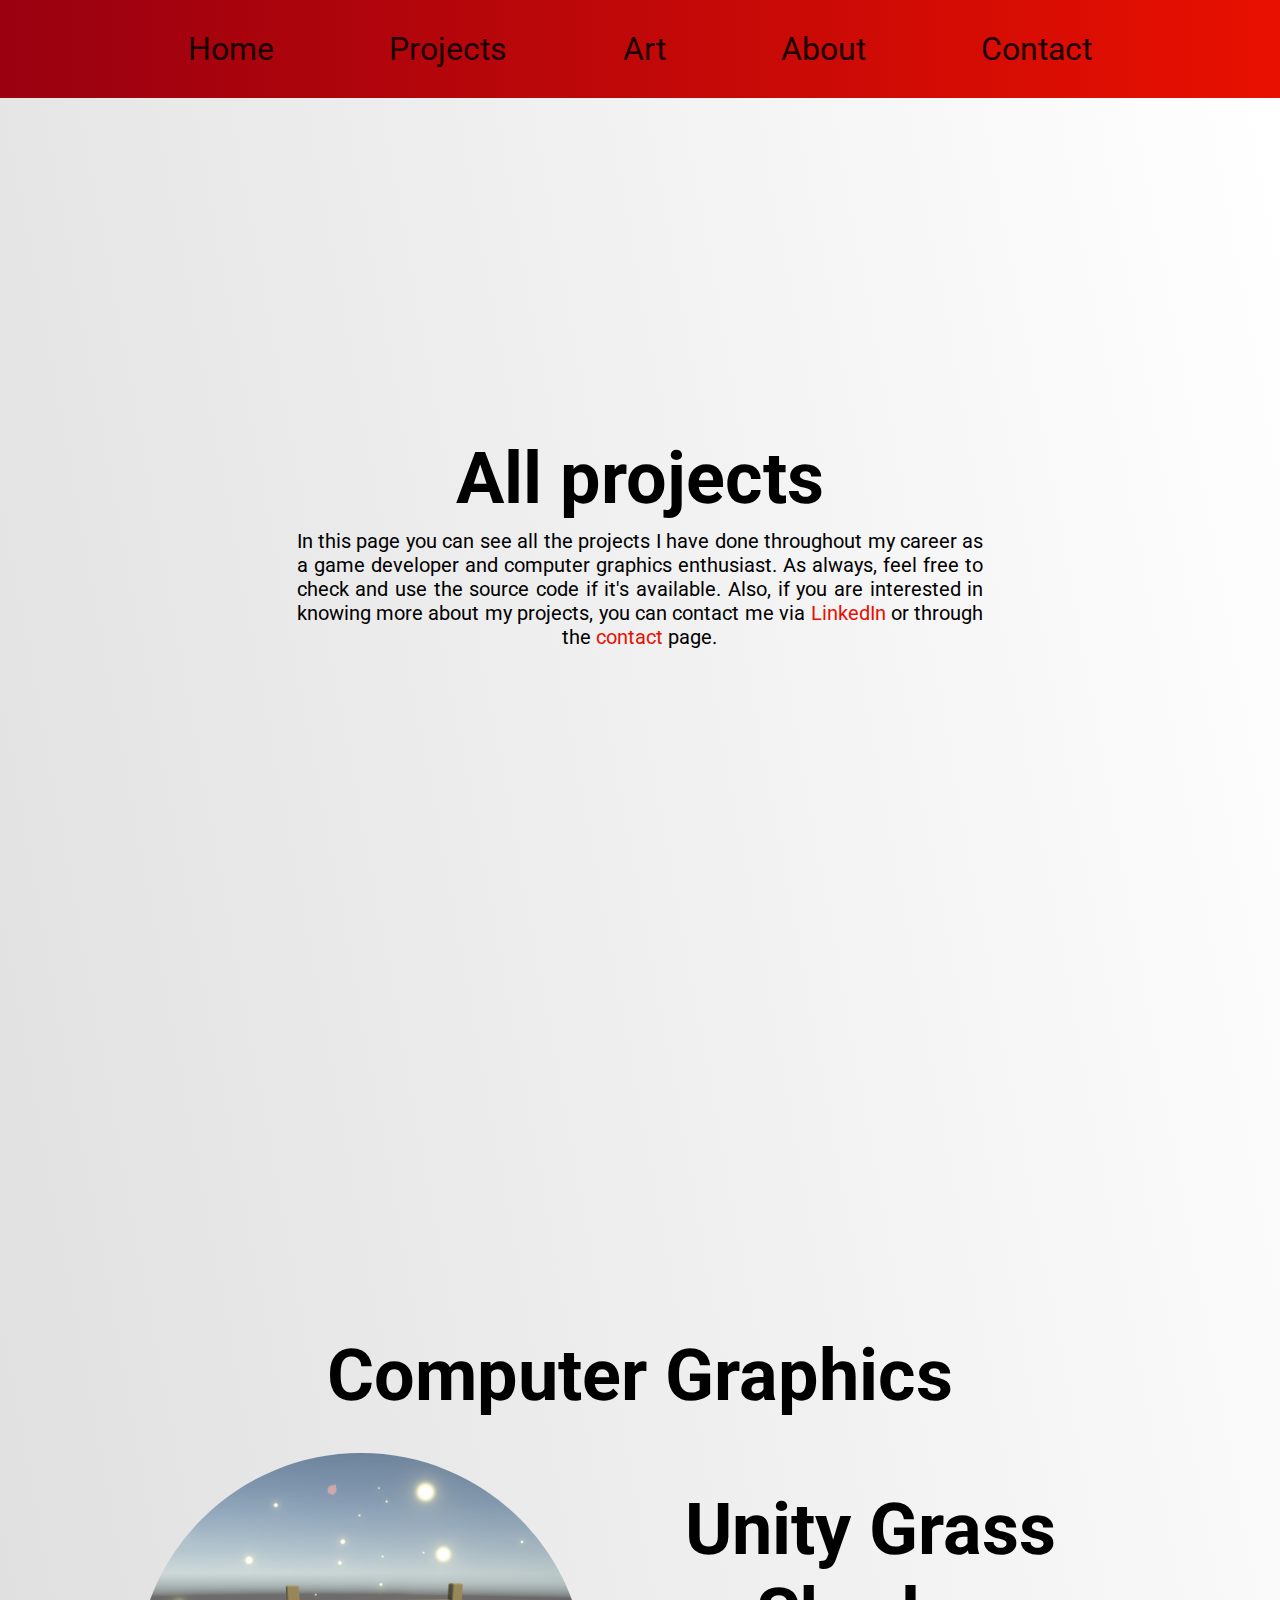
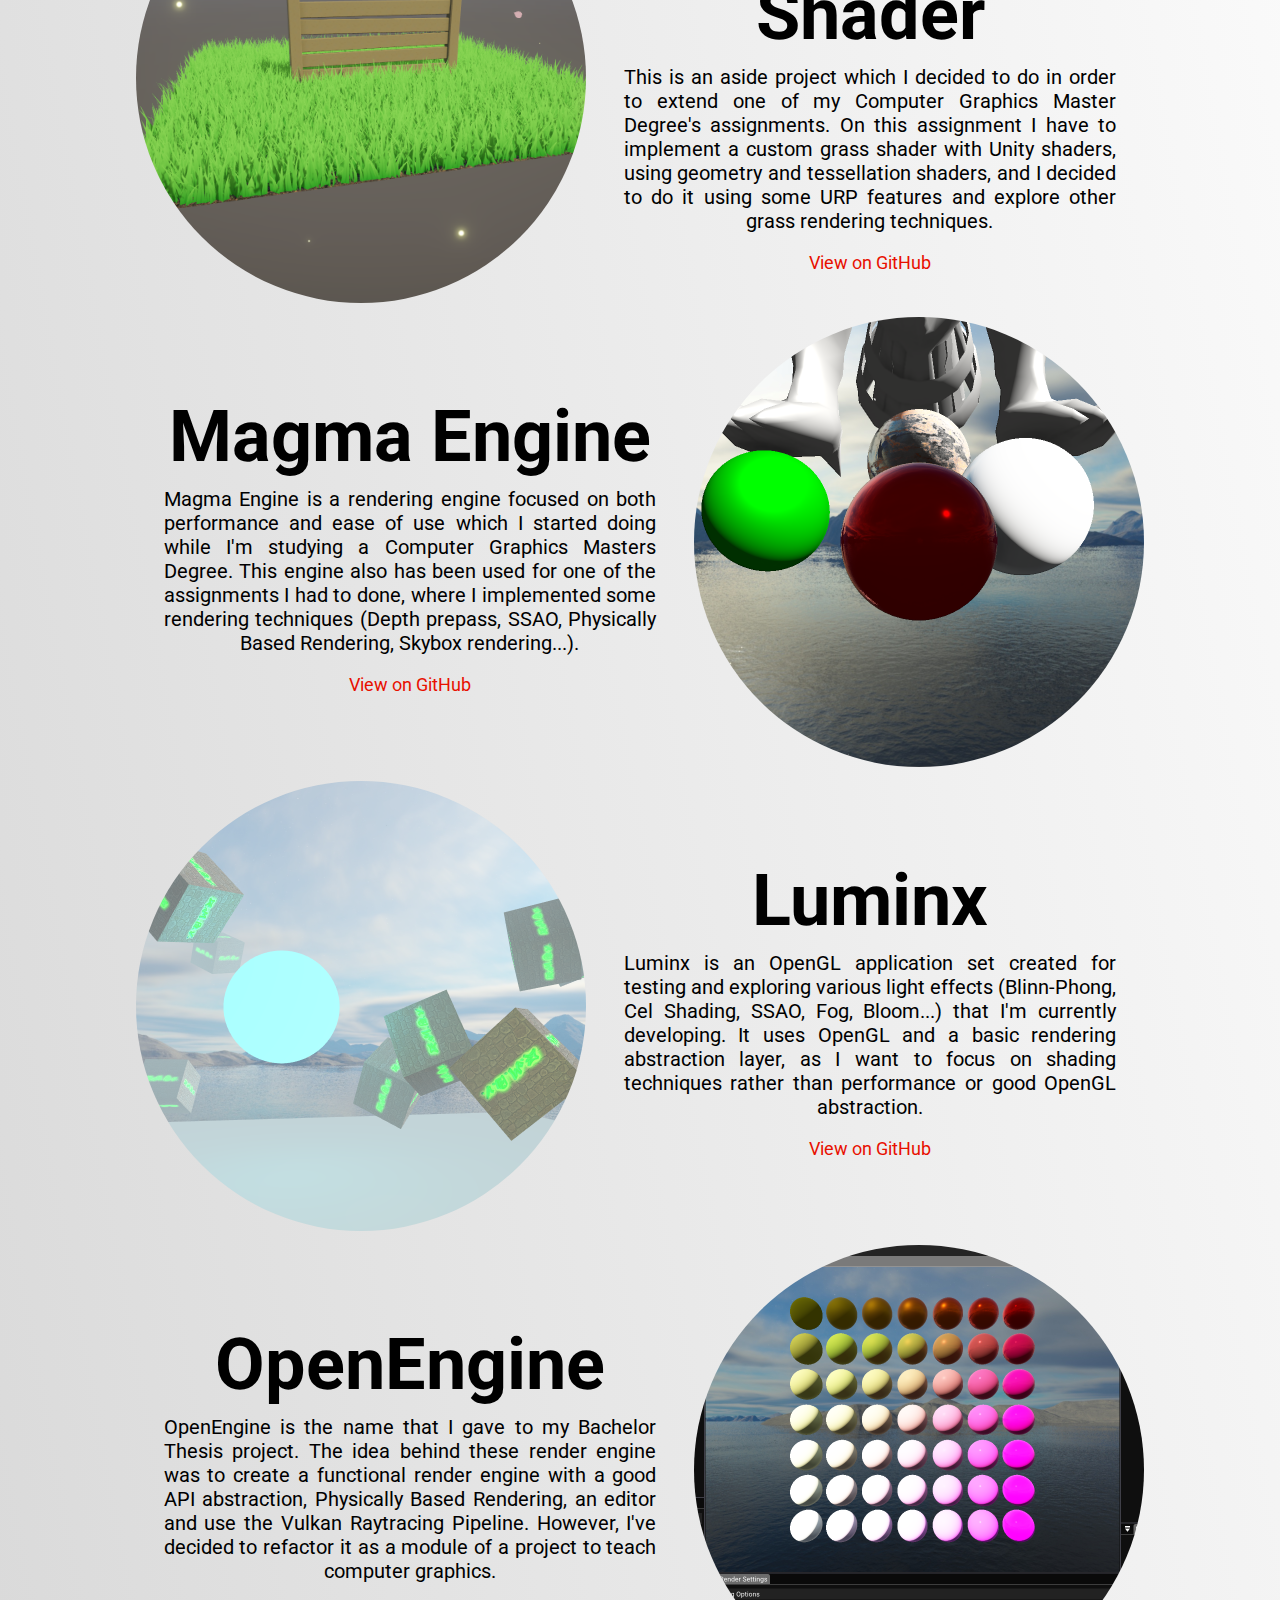
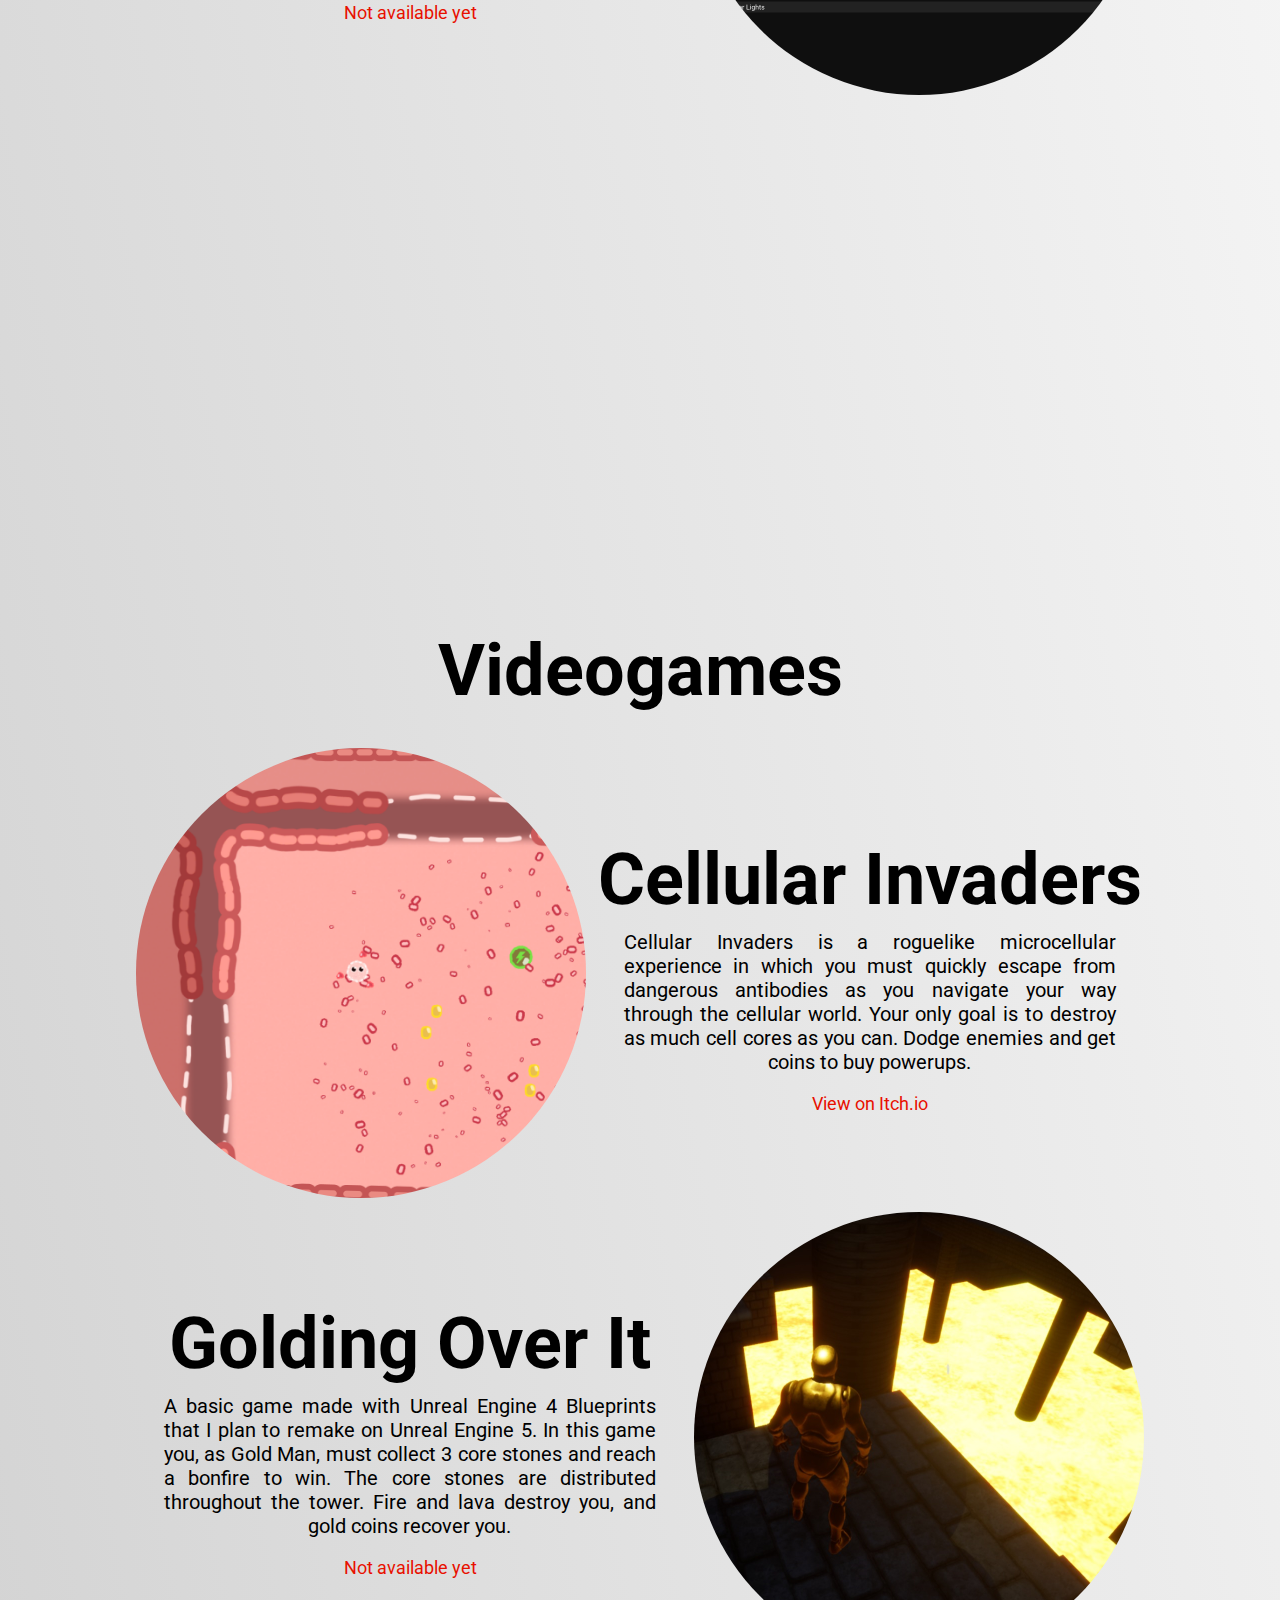
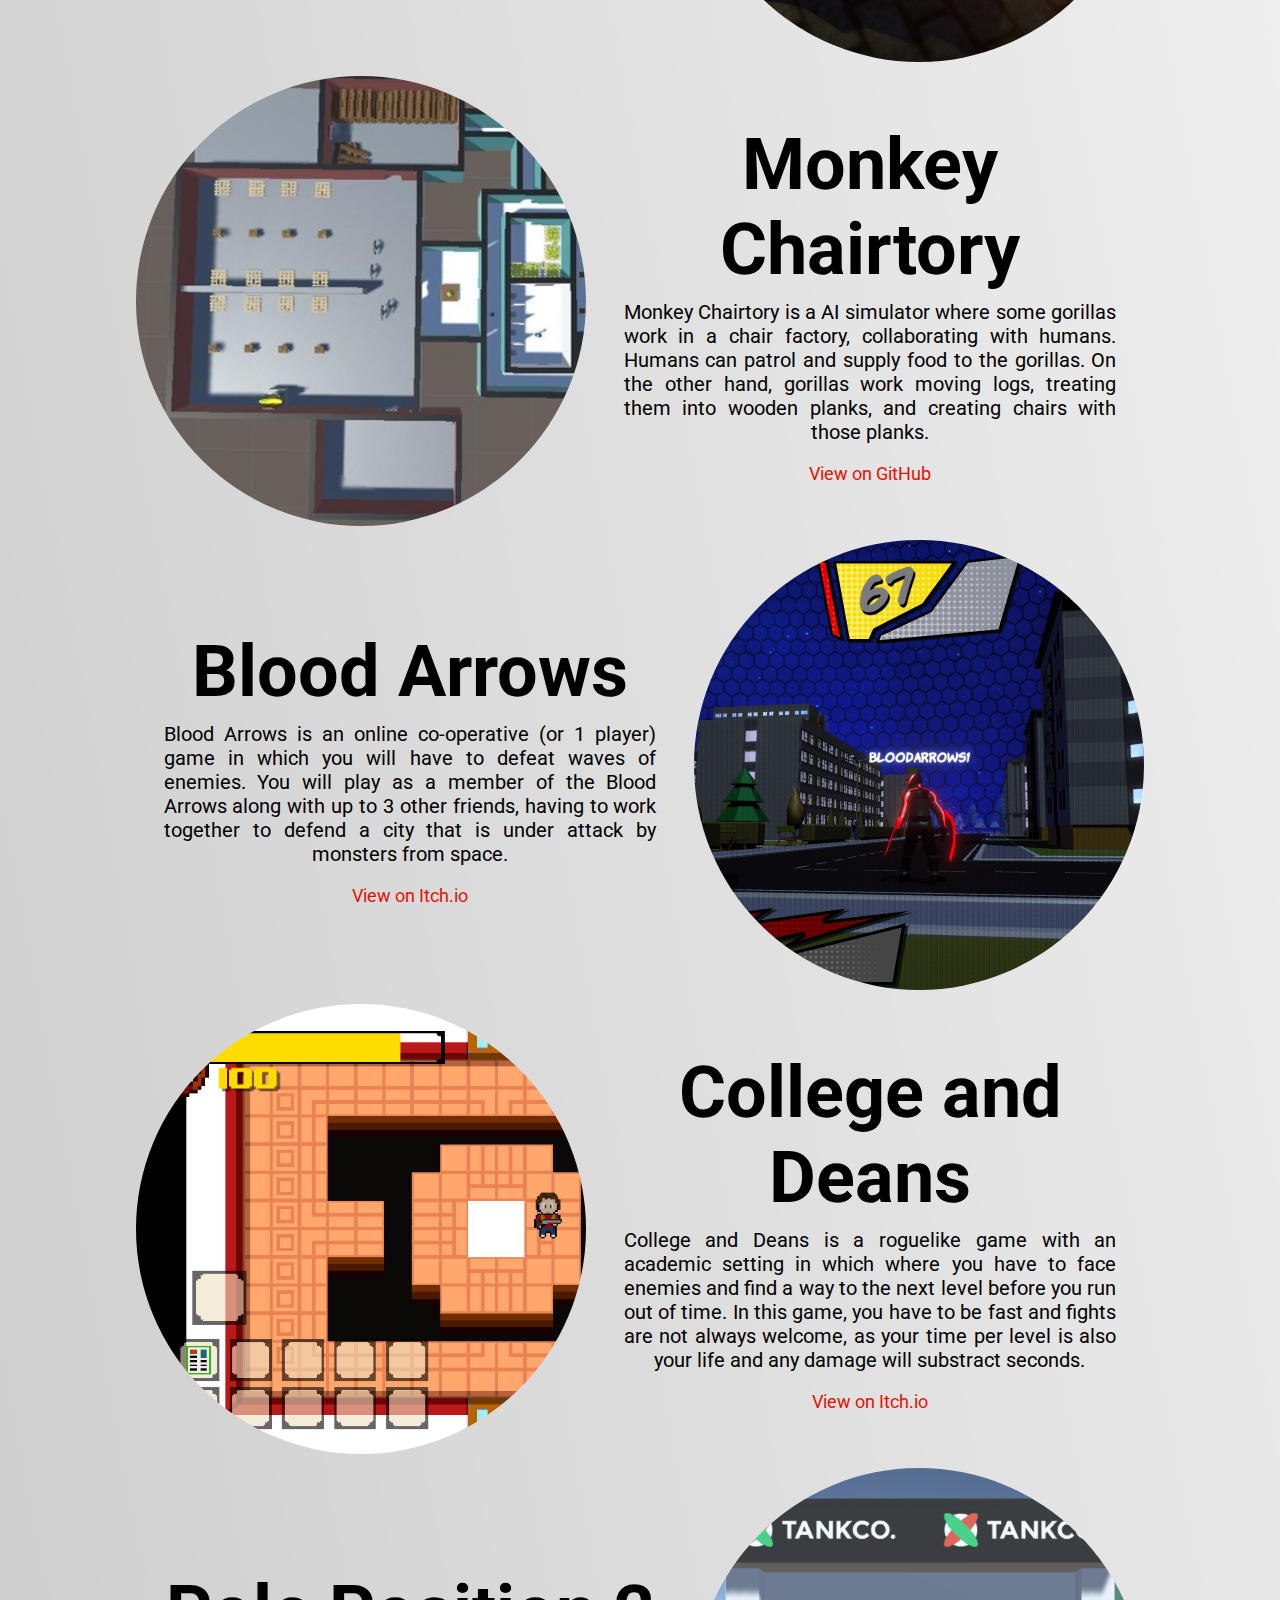
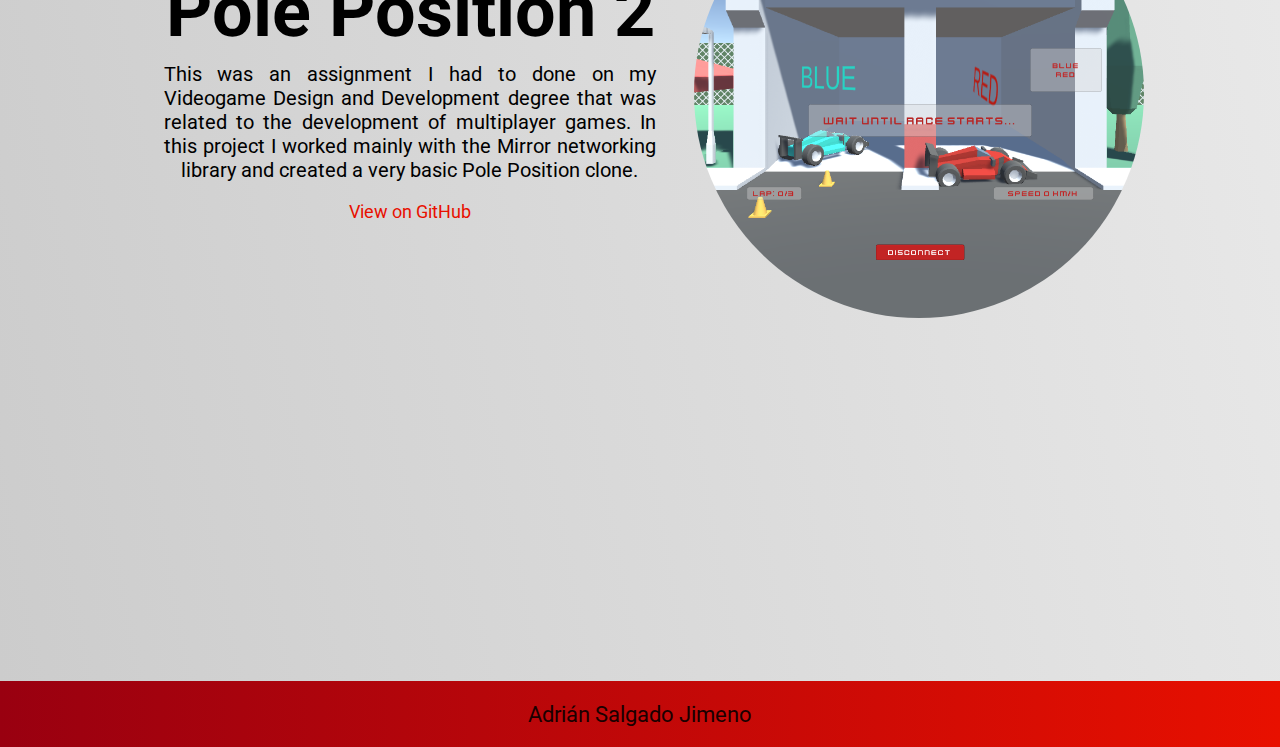
<file: projects/all.html>
<!DOCTYPE html>
<html lang="en" dir="ltr">
  <head>
    <meta charset="utf-8">
    <meta name="viewport" content="width=device-width, initial-scale=1.0">
    <title>All my projects</title>
    <link rel="shortcut icon" href="/images/favicon.ico">
    <link rel="stylesheet" href="/css/master.css">
    <link rel="stylesheet" href="/css/styles.css">
    <link rel="stylesheet" href="/css/sticky.css">
    <link rel="stylesheet" href="/css/pages/projects-all.css">
    <script src="https://code.jquery.com/jquery-3.7.1.min.js"></script>
  </head>
  <body>
    <header id="header">
      <!-- Included by JavaScript -->
    </header>
    <main>
      <section>
        <article class="center">
          <h1 id="welcome">All projects</h1>
          <p>
            In this page you can see all the projects I have done throughout my
            career as a game developer and computer graphics enthusiast. As always,
            feel free to check and use the source code if it's available. Also, if
            you are interested in knowing more about my projects, you can contact
            me via <a href="https://es.linkedin.com/in/adri%C3%A1n-salgado-jimeno-2771a3233">LinkedIn</a>
            or through the <a href="/contact.html">contact</a> page.
          </p>
        </article>
        <article class="project-list">
          <section>
            <h1 id="project-section">Computer Graphics</h1>
            <div id="computergraphics">
              <!-- Included by JavaScript -->
            </div>
          </section>
          <div class="separator"></div>
          <section>
            <h1 id="project-section">Videogames</h1>
            <div id="videogames">
              <!-- Included by JavaScript -->
            </div>
          </section>
        </article>
      </section>
    </main>
    <footer id="footer">
      <!-- Included by JavaScript -->
    </footer>
    <script type="text/javascript" src="/scripts/bookendsloader.js"></script>
    <script type="text/javascript" src="/scripts/sticky.js"></script>
    <script type="module" src="/scripts/allprojects.js"></script>
  </body>
</html>
</file>
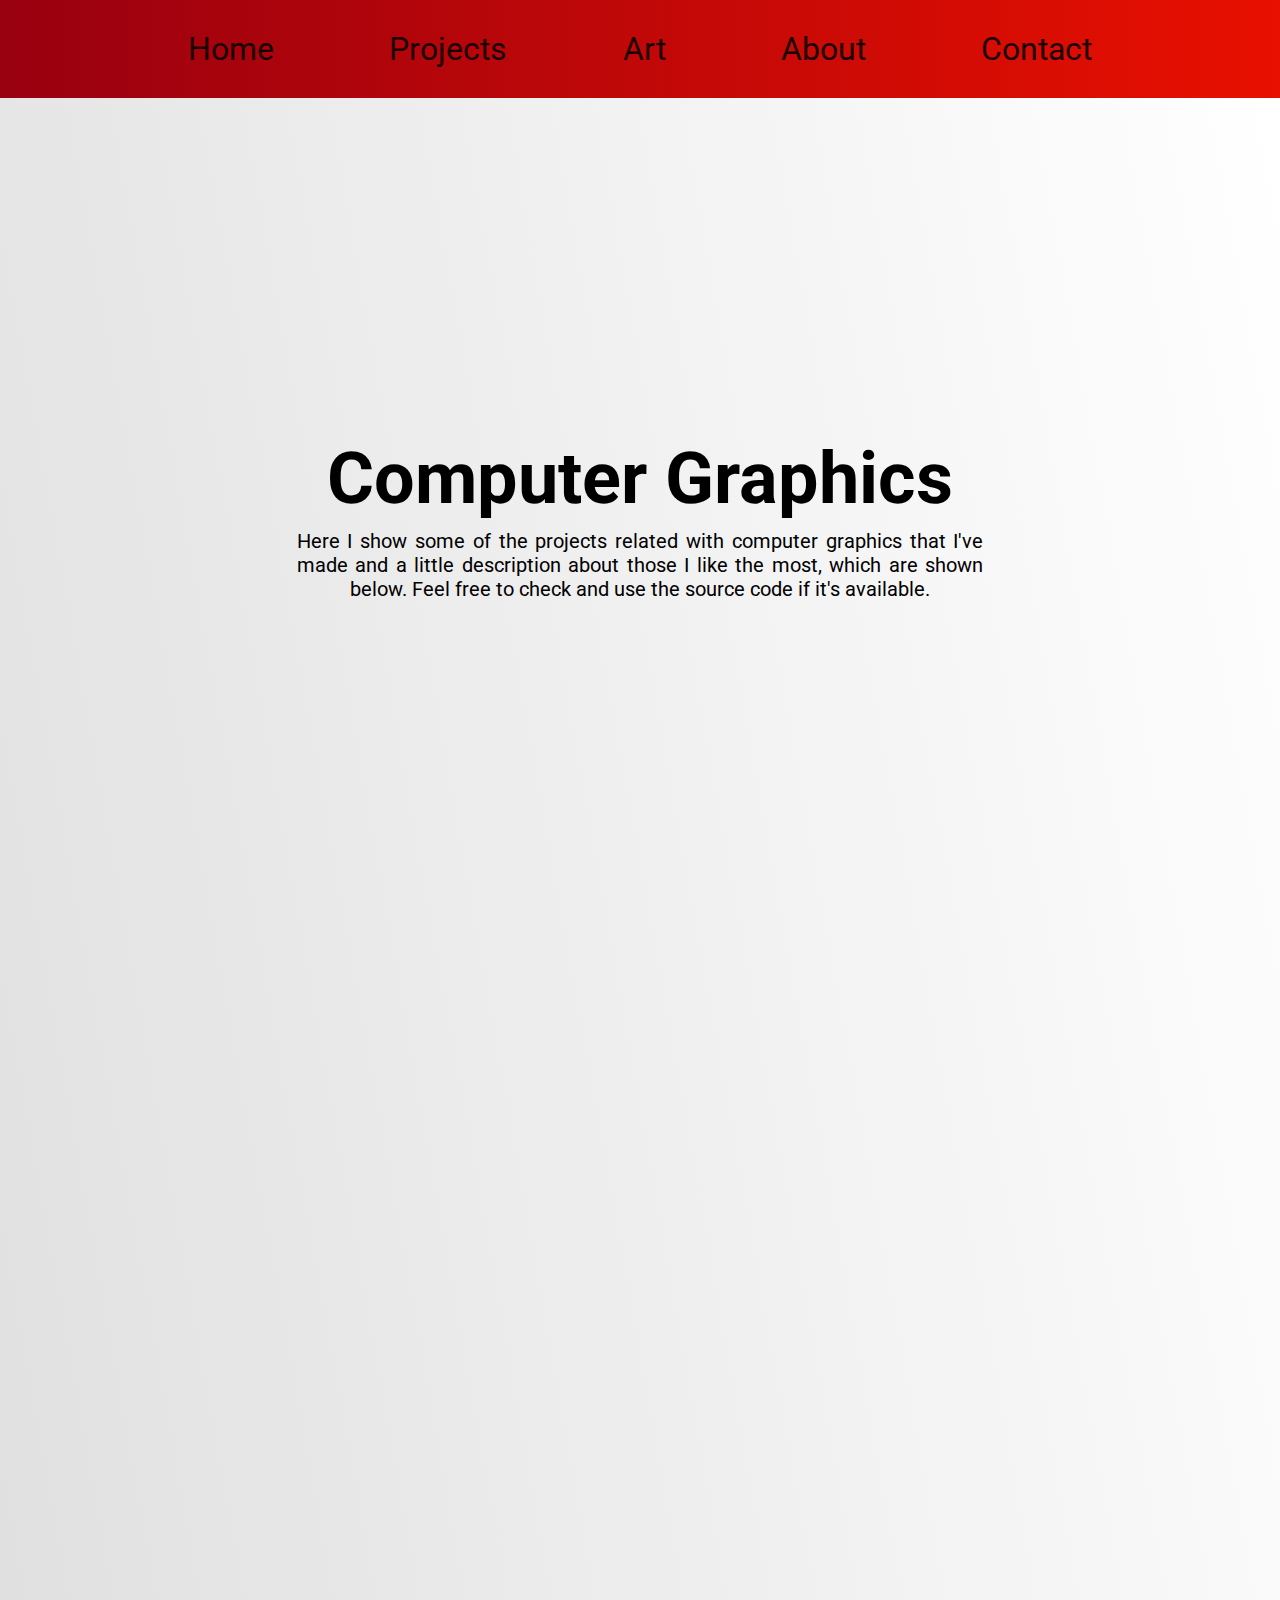
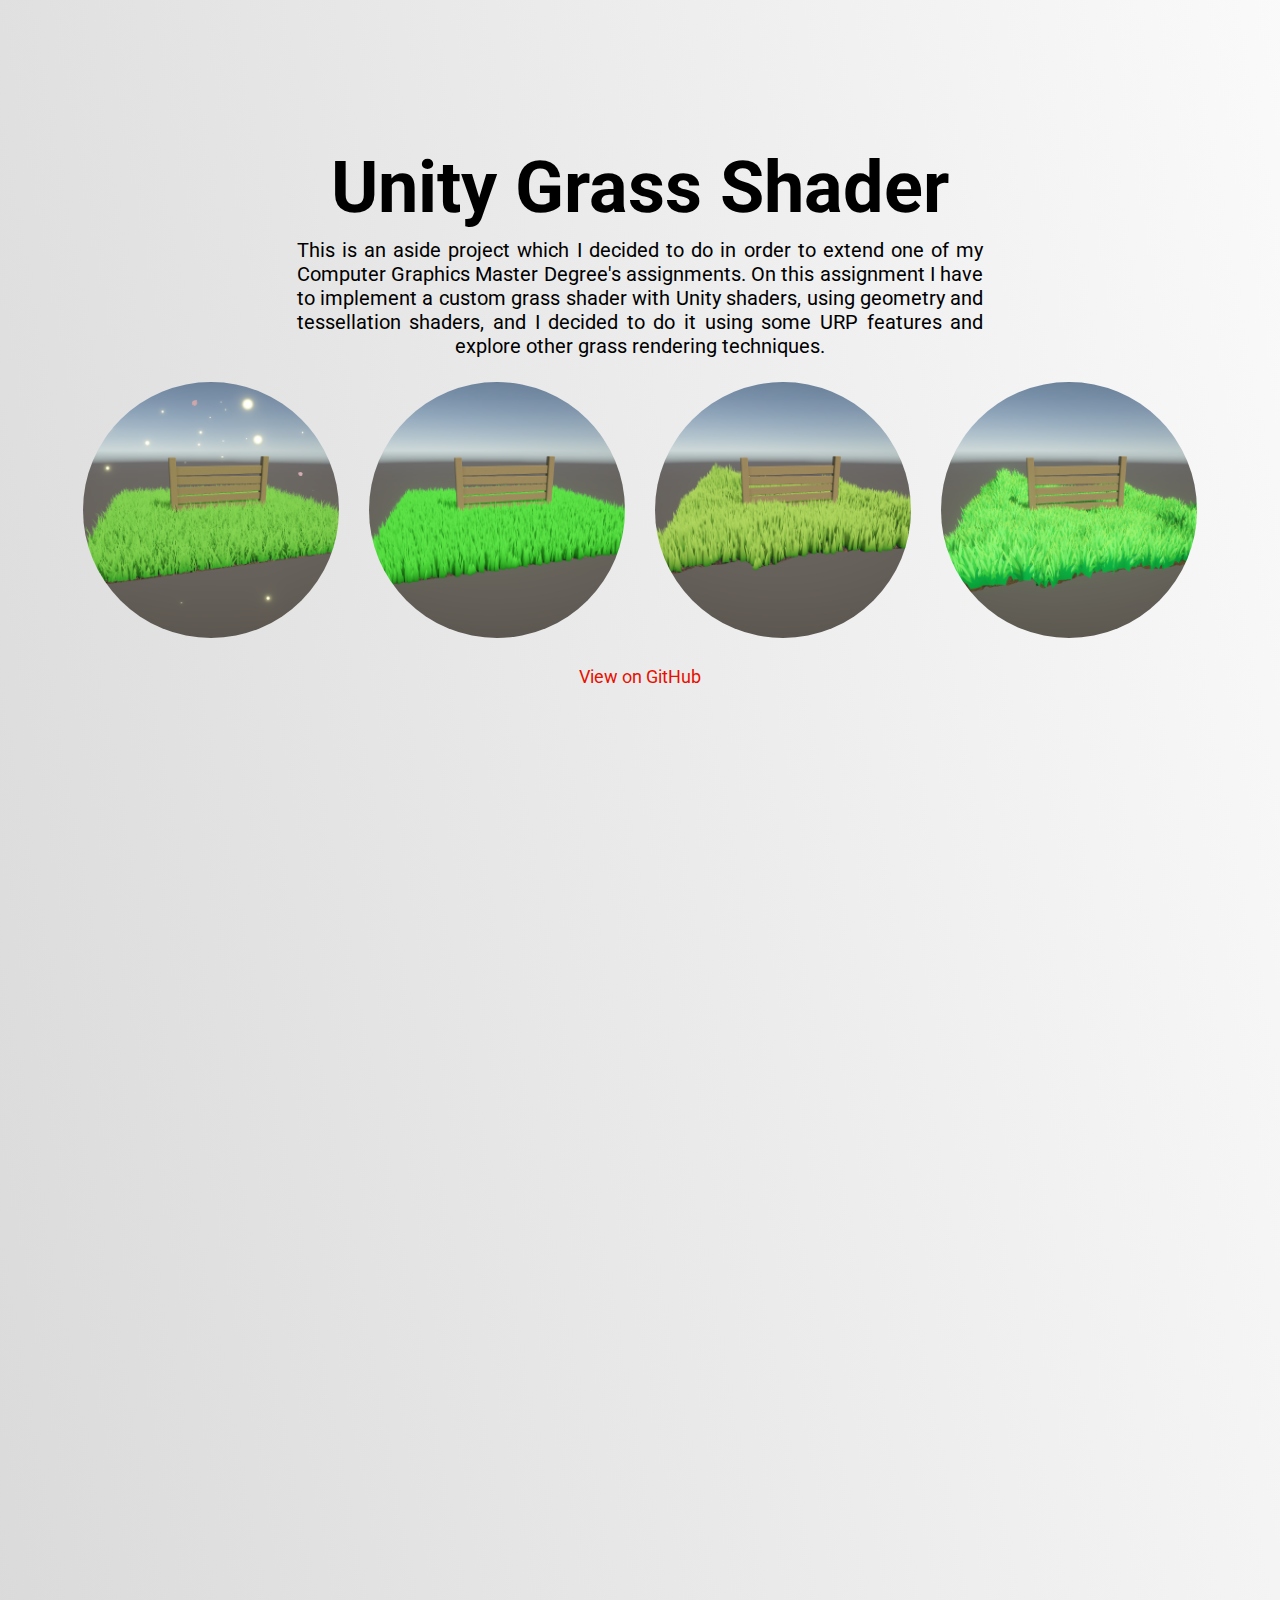
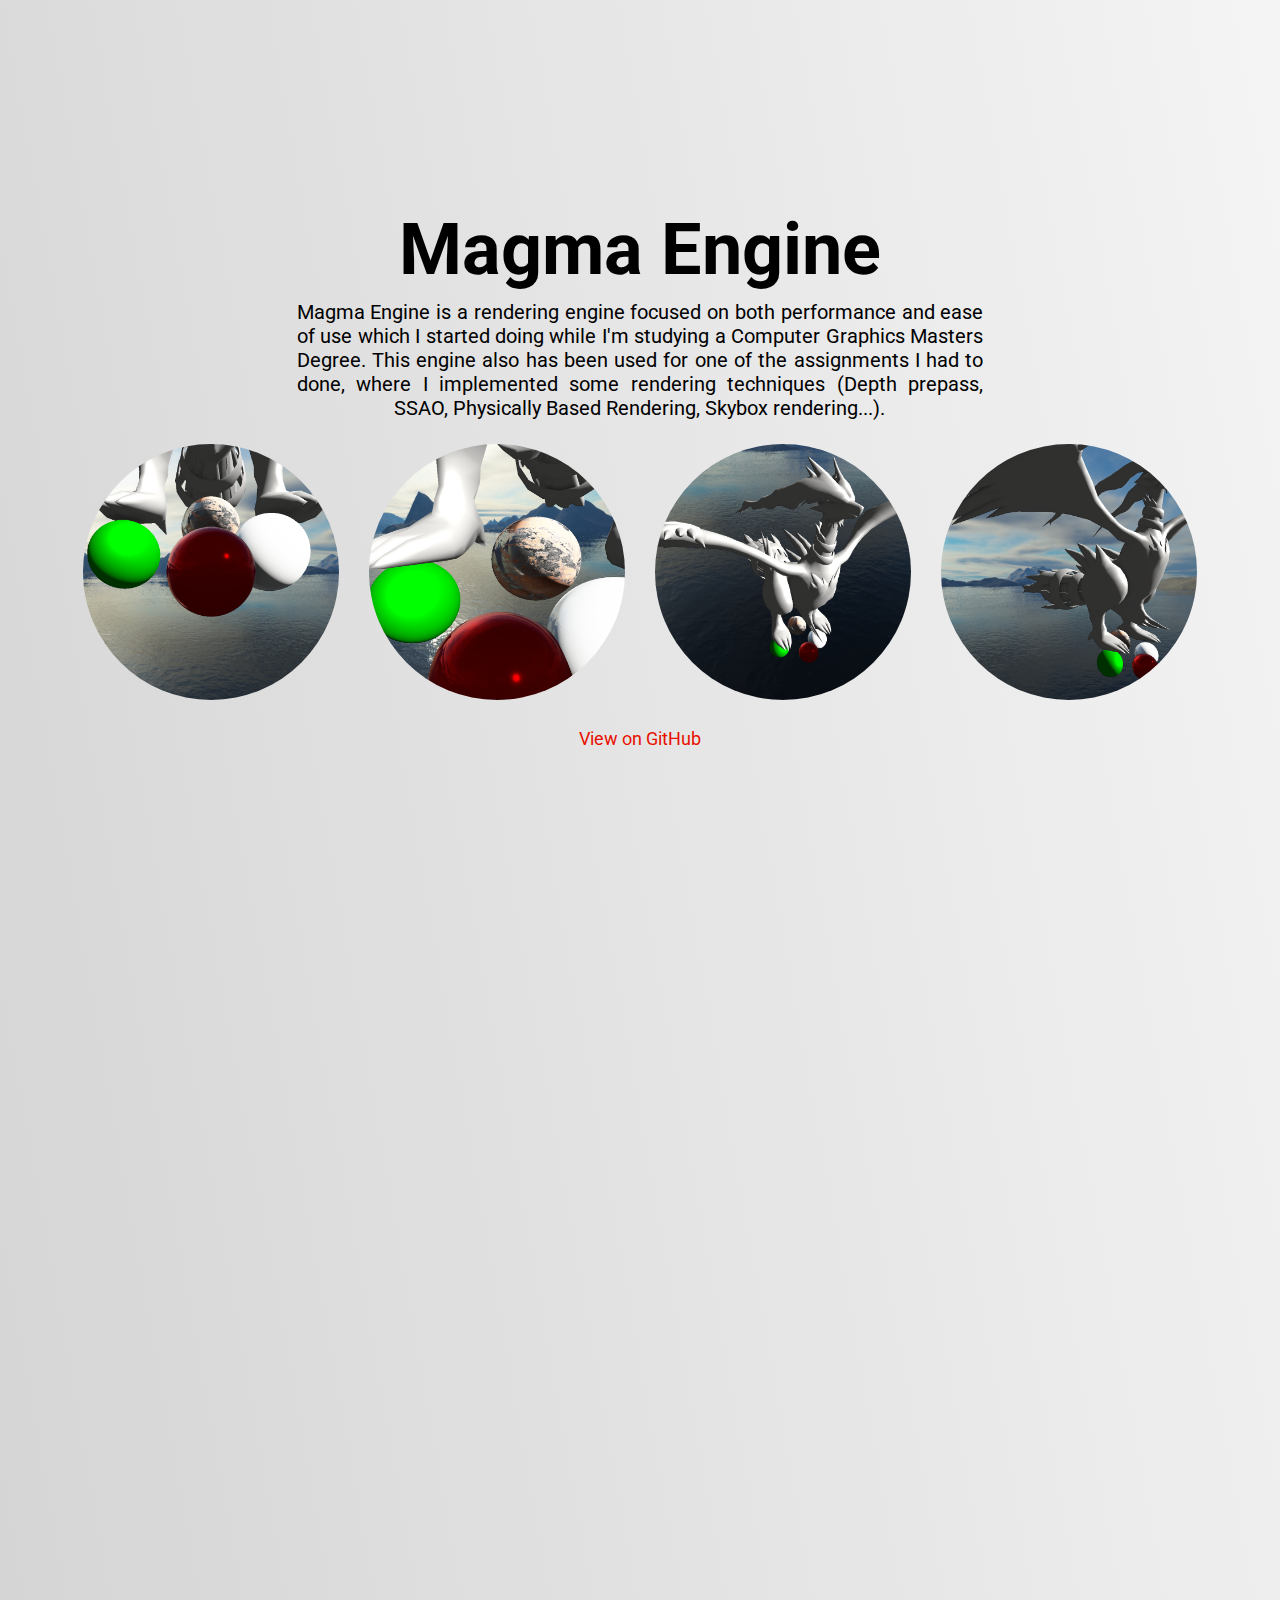
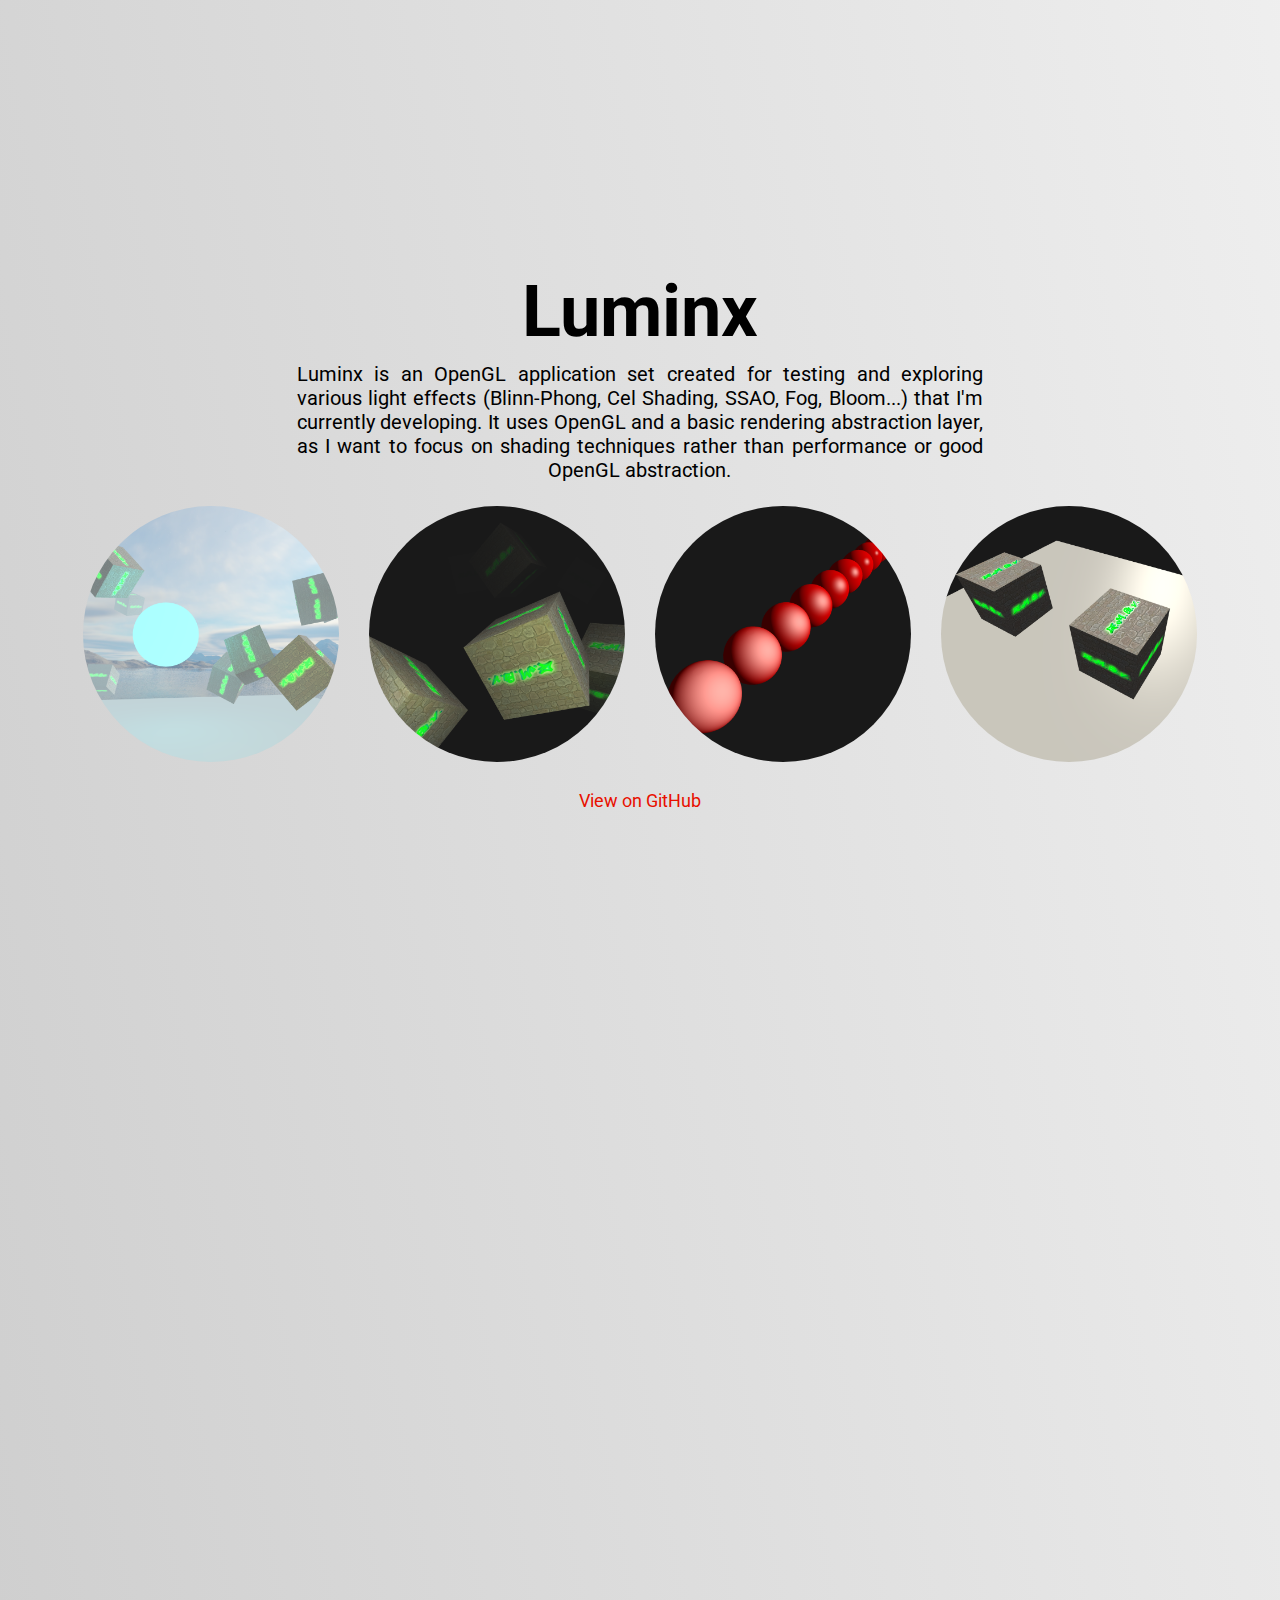
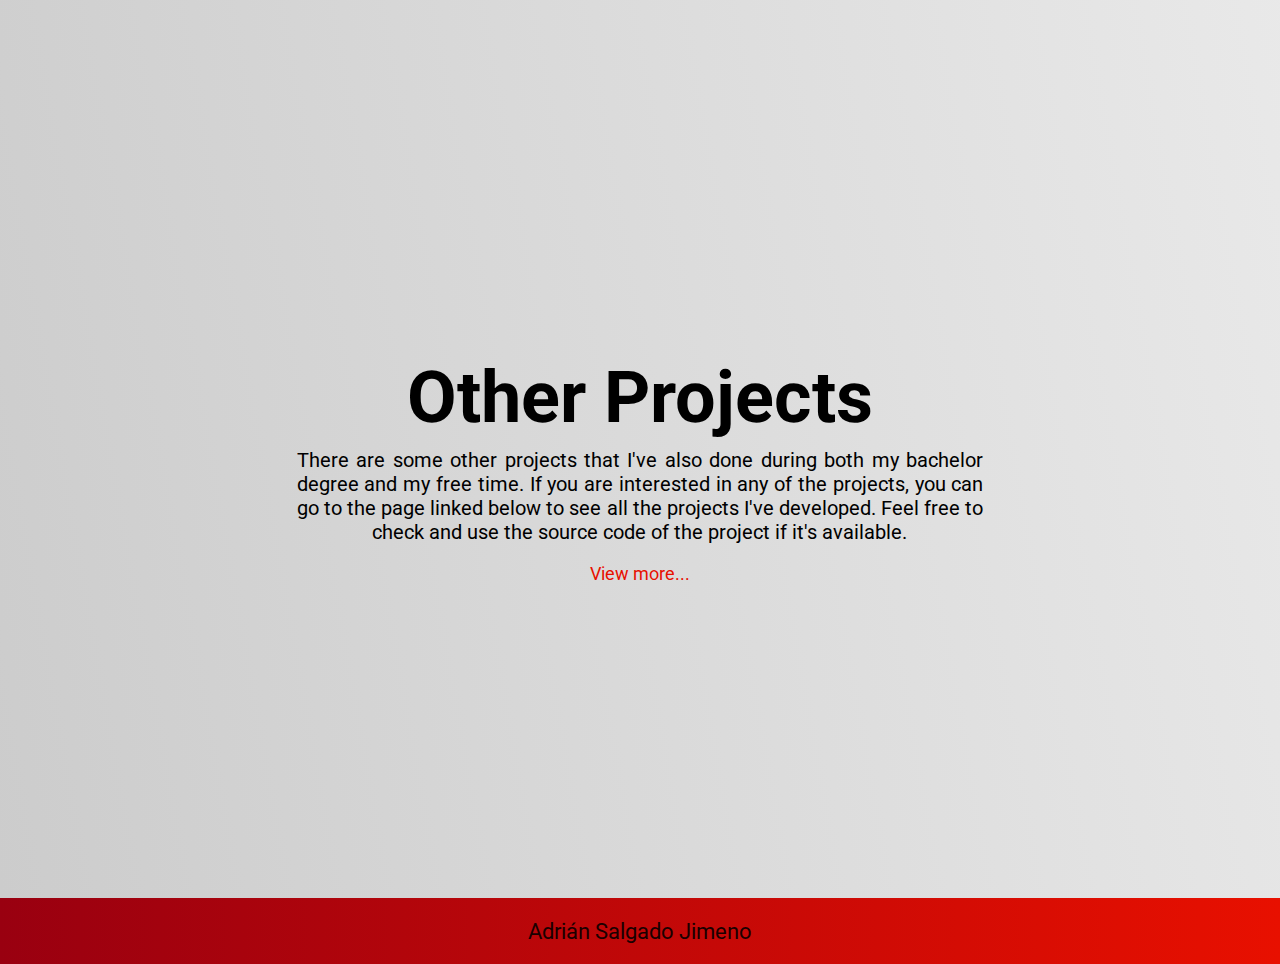
<file: projects/computergraphics.html>
<!DOCTYPE html>
<html lang="en" dir="ltr">
  <head>
    <meta charset="utf-8">
    <meta name="viewport" content="width=device-width, initial-scale=1.0">
    <title>Computer Graphics</title>
    <link rel="shortcut icon" href="/images/favicon.ico">
    <link rel="stylesheet" href="/css/master.css">
    <link rel="stylesheet" href="/css/styles.css">
    <link rel="stylesheet" href="/css/sticky.css">
    <script src="https://code.jquery.com/jquery-3.7.1.min.js"></script>
  </head>
  <body>
    <header id="header">
      <!-- Included by JavaScript -->
    </header>
    <main>
      <section>
        <article class="center">
          <h1>Computer Graphics</h1>
          <p>
            Here I show some of the projects related with computer graphics that
            I've made and a little description about those I like the most, which
            are shown below. Feel free to check and use the source code if it's
            available.
          </p>
        </article>
      </section>
      <div class="separator"></div>
      <section id="projects">
        <!-- Included by JavaScript -->
      </section>
      <div class="separator"></div>
      <section>
        <article class="center">
          <h1>Other Projects</h1>
          <p>
            There are some other projects that I've also done during both my
            bachelor degree and my free time. If you are interested in any of the
            projects, you can go to the page linked below to see all the projects
            I've developed. Feel free to check and use the source code of the
            project if it's available.
          </p>
          <br>
          <a class="viewmore" href="/projects/all.html">View more...</a>
        </article>
      </section>
    </main>
    <footer id="footer">
      <!-- Included by JavaScript -->
    </footer>
    <script type="text/javascript" src="/scripts/bookendsloader.js"></script>
    <script type="text/javascript" src="/scripts/sticky.js"></script>
    <script type="module" src="/scripts/projectsloader.js"></script>
  </body>
</html>
</file>
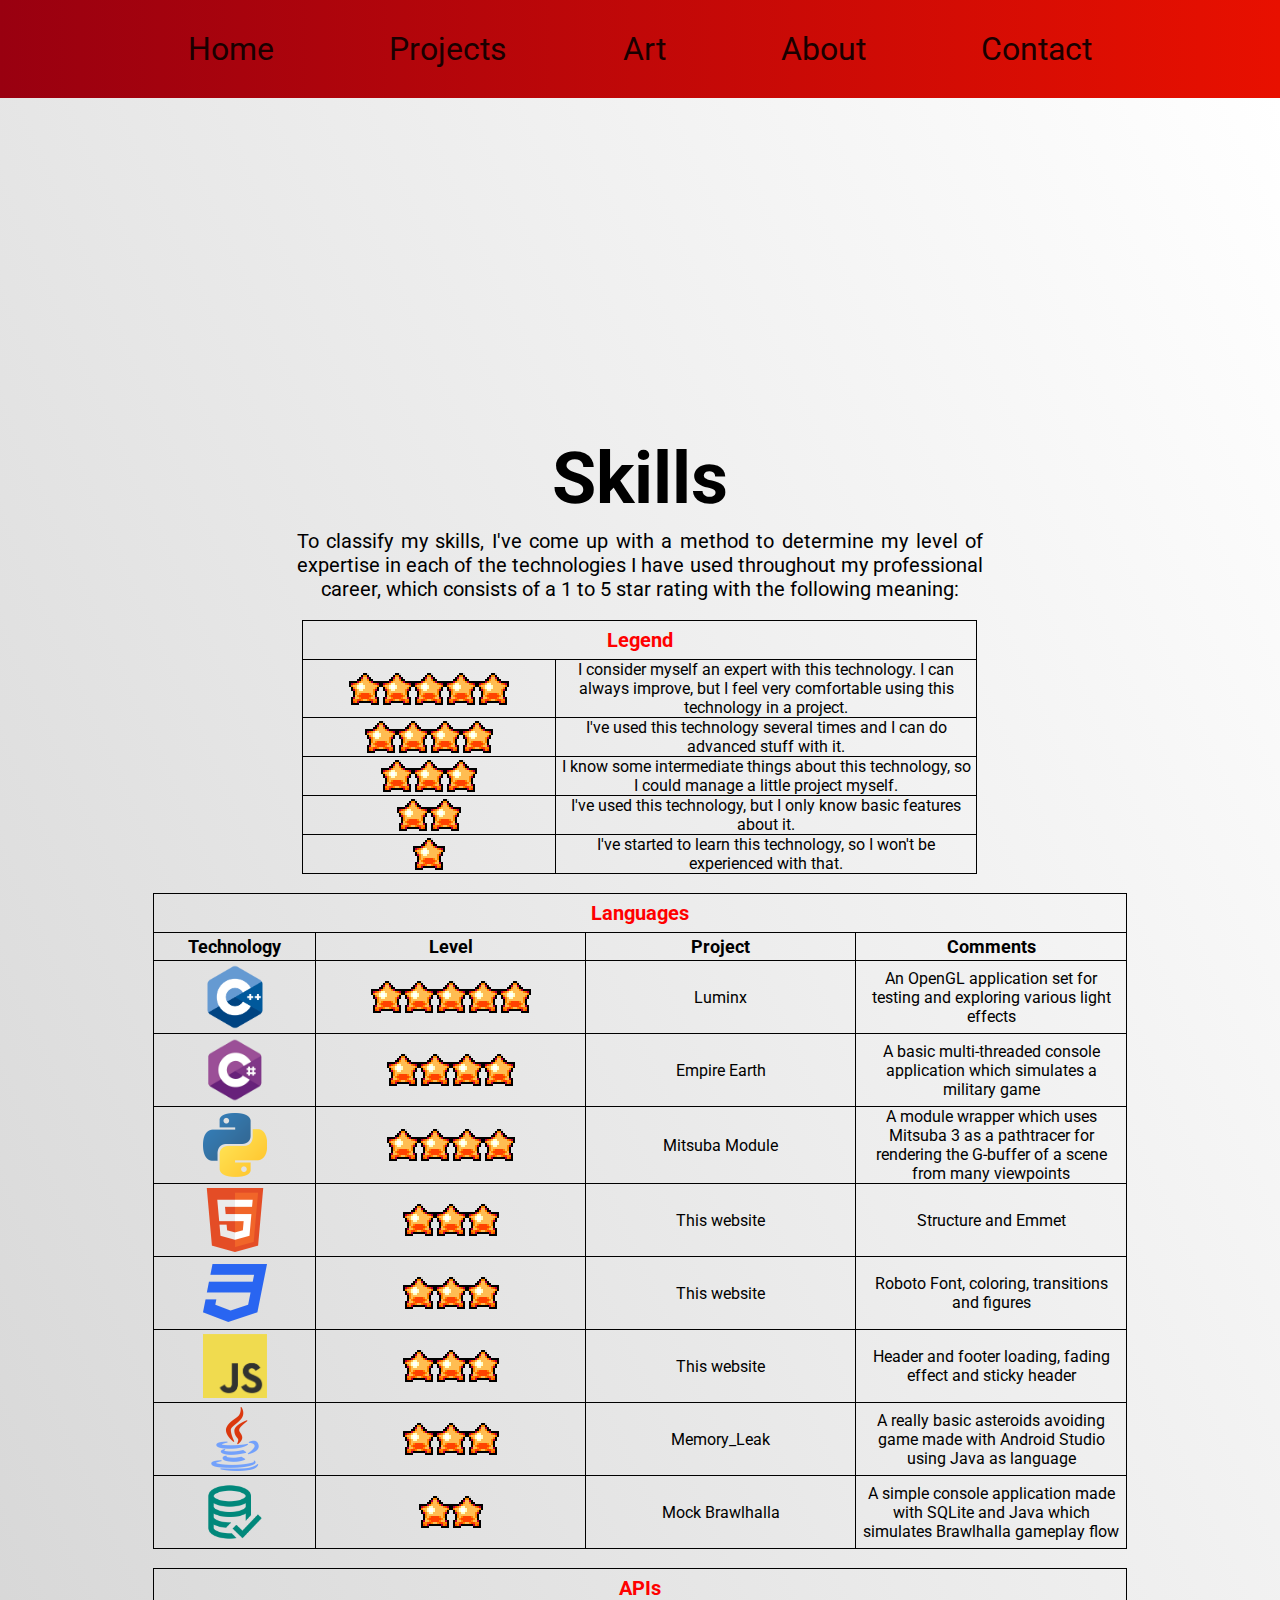
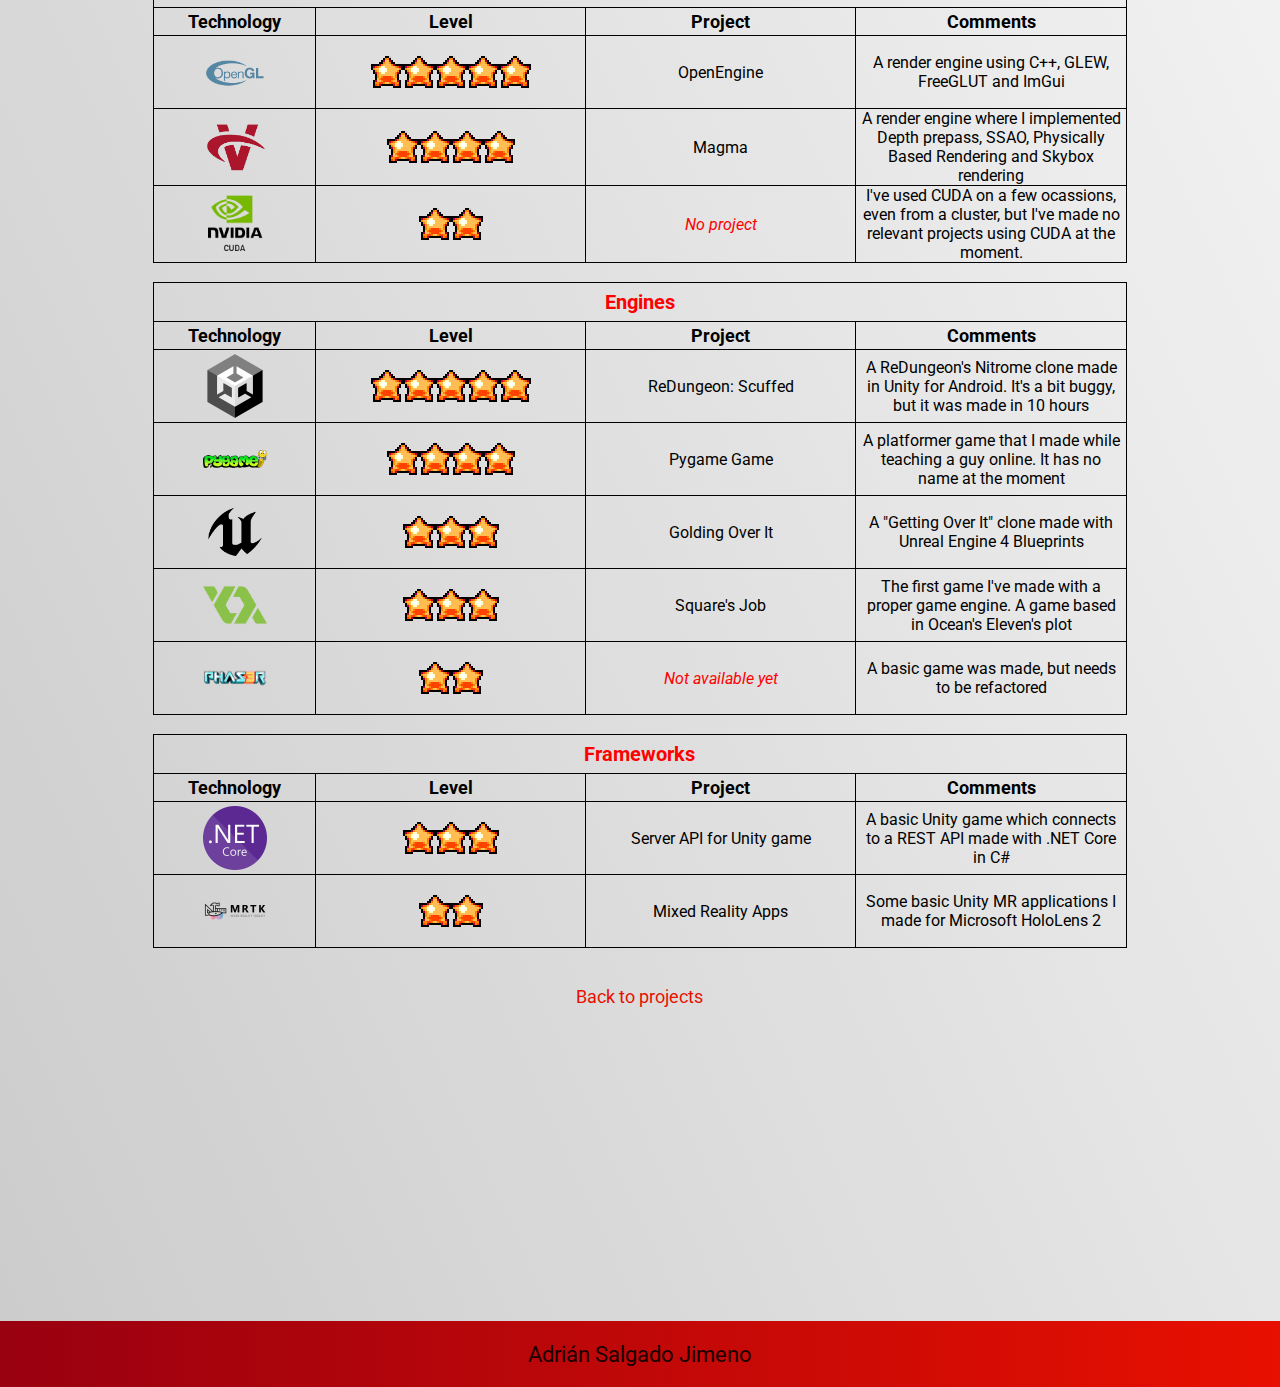
<file: projects/skills.html>
<!DOCTYPE html>
<html lang="en" dir="ltr">
  <head>
    <meta charset="utf-8">
    <meta name="viewport" content="width=device-width, initial-scale=1.0">
    <title>My skills</title>
    <link rel="shortcut icon" href="/images/favicon.ico">
    <link rel="stylesheet" href="/css/master.css">
    <link rel="stylesheet" href="/css/styles.css">
    <link rel="stylesheet" href="/css/sticky.css">
    <link rel="stylesheet" href="/css/pages/projects.css">
    <script src="https://code.jquery.com/jquery-3.7.1.min.js"></script>
  </head>
  <body>
    <header id="header">
      <!-- Included by JavaScript -->
    </header>
    <main>
      <section>
        <article class="center">
          <h1>Skills</h1>
          <p>
            To classify my skills, I've come up with a method to determine my level
            of expertise in each of the technologies I have used throughout my
            professional career, which consists of a 1 to 5 star rating with the
            following meaning:
          </p>
          <br>
          <table id="table_legend">
            <thead>
              <tr>
                <th class="tabletitle" colspan="2">Legend</th>
              </tr>
            </thead>
            <tbody>
              <tr>
                <td class="skill-level">5</td>
                <td>
                  I consider myself an expert with this technology. I can always
                  improve, but I feel very comfortable using this technology in
                  a project.
                </td>
              </tr>
              <tr>
                <td class="skill-level">4</td>
                <td>I've used this technology several times and I can do advanced stuff with it.</td>
              </tr>
              <tr>
                <td class="skill-level">3</td>
                <td>
                  I know some intermediate things about this technology, so I
                  could manage a little project myself.
                </td>
              </tr>
              <tr>
                <td class="skill-level">2</td>
                <td>I've used this technology, but I only know basic features about it.</td>
              </tr>
              <tr>
                <td class="skill-level">1</td>
                <td>I've started to learn this technology, so I won't be experienced with that.</td>
              </tr>
            </tbody>
          </table>
          <br>
          <div id="tech_tables">
            <table id="table_languages">
              <!-- Content included from JSON file -->
            </table>
            <br>
            <table id="table_apis">
              <!-- Content included from JSON file -->
            </table>
            <br>
            <table id="table_engines">
              <!-- Content included from JSON file -->
            </table>
            <br>
            <table id="table_frameworks">
              <!-- Content included from JSON file -->
            </table>
          </div>
          <br>
          <br>
          <a class="viewmore" href="/projects/">Back to projects</a>
        </article>
      </section>
    </main>
    <footer id="footer">
      <!-- Included by JavaScript -->
    </footer>
    <script type="text/javascript" src="/scripts/bookendsloader.js"></script>
    <script type="text/javascript" src="/scripts/sticky.js"></script>
    <script type="module" src="/scripts/skillsloader.js"></script>
    <script defer type="text/javascript" src="/scripts/skillslevel.js"></script>
  </body>
</html>
</file>
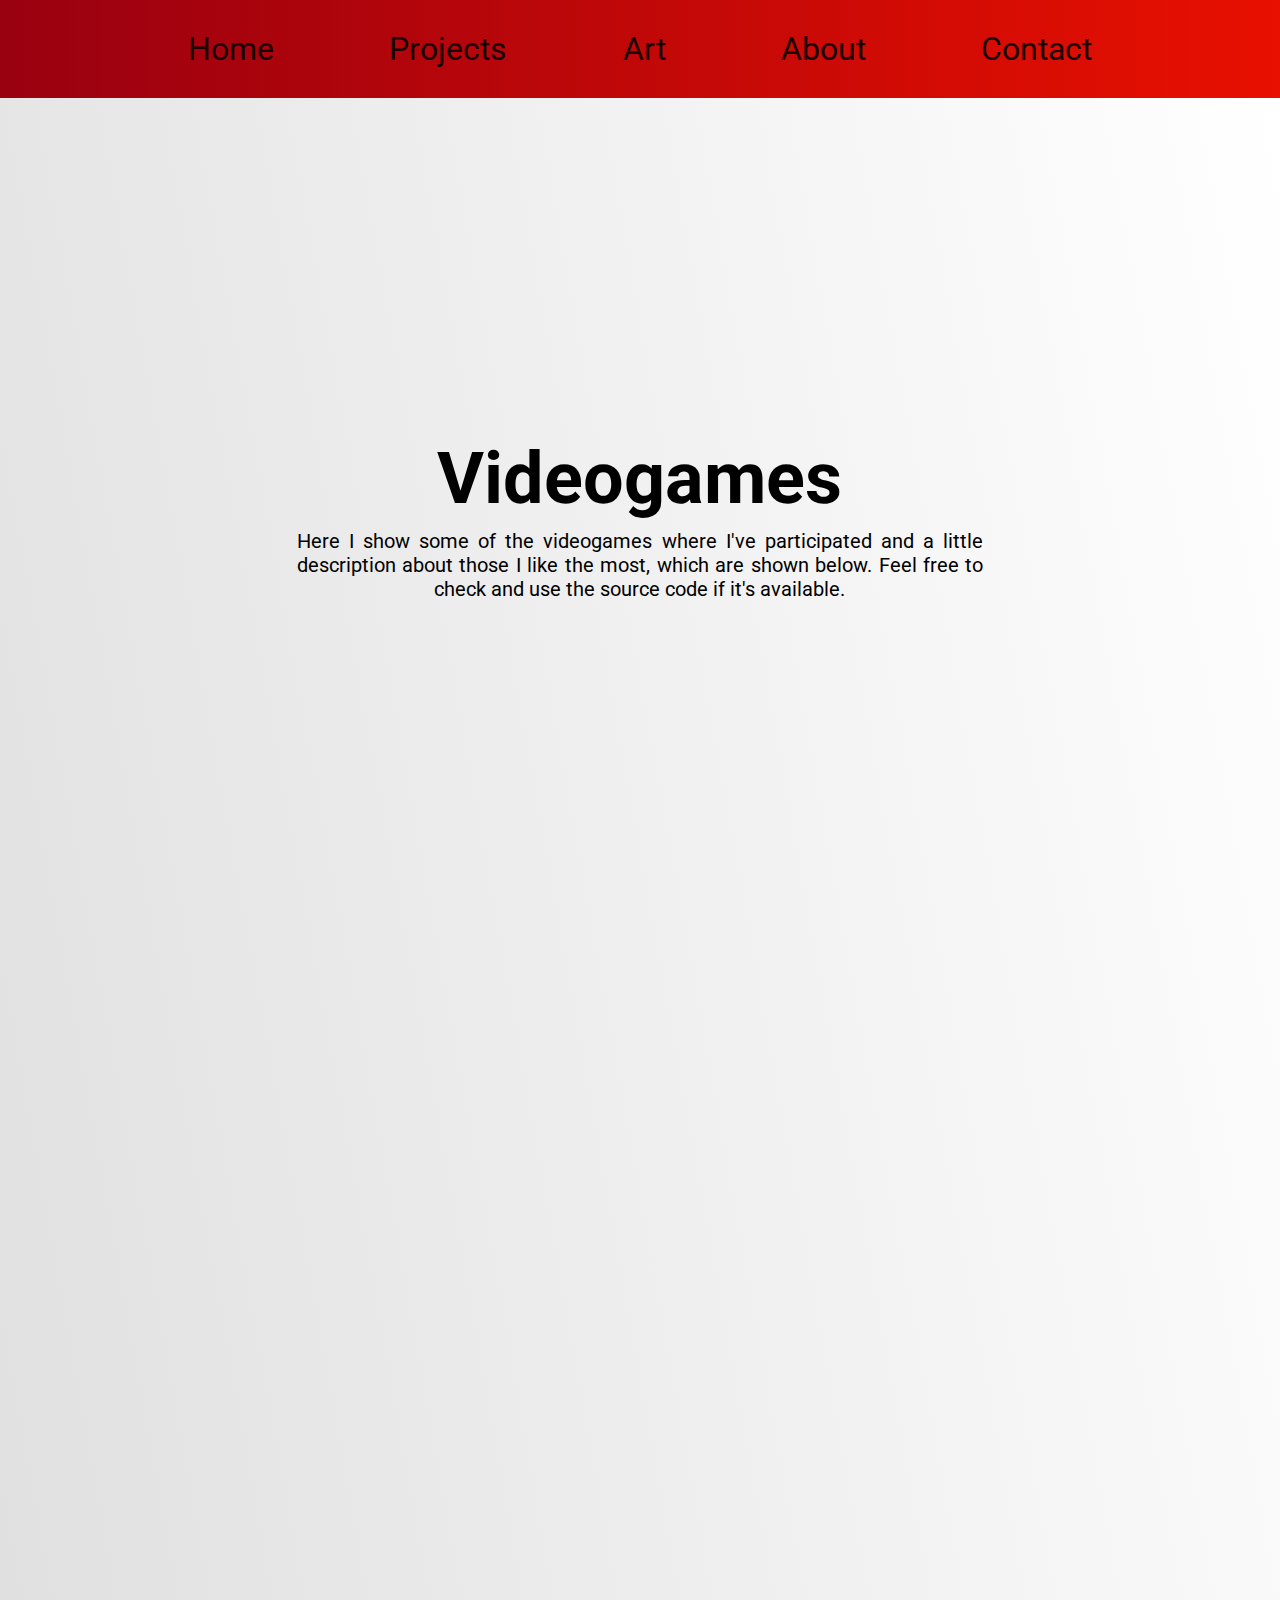
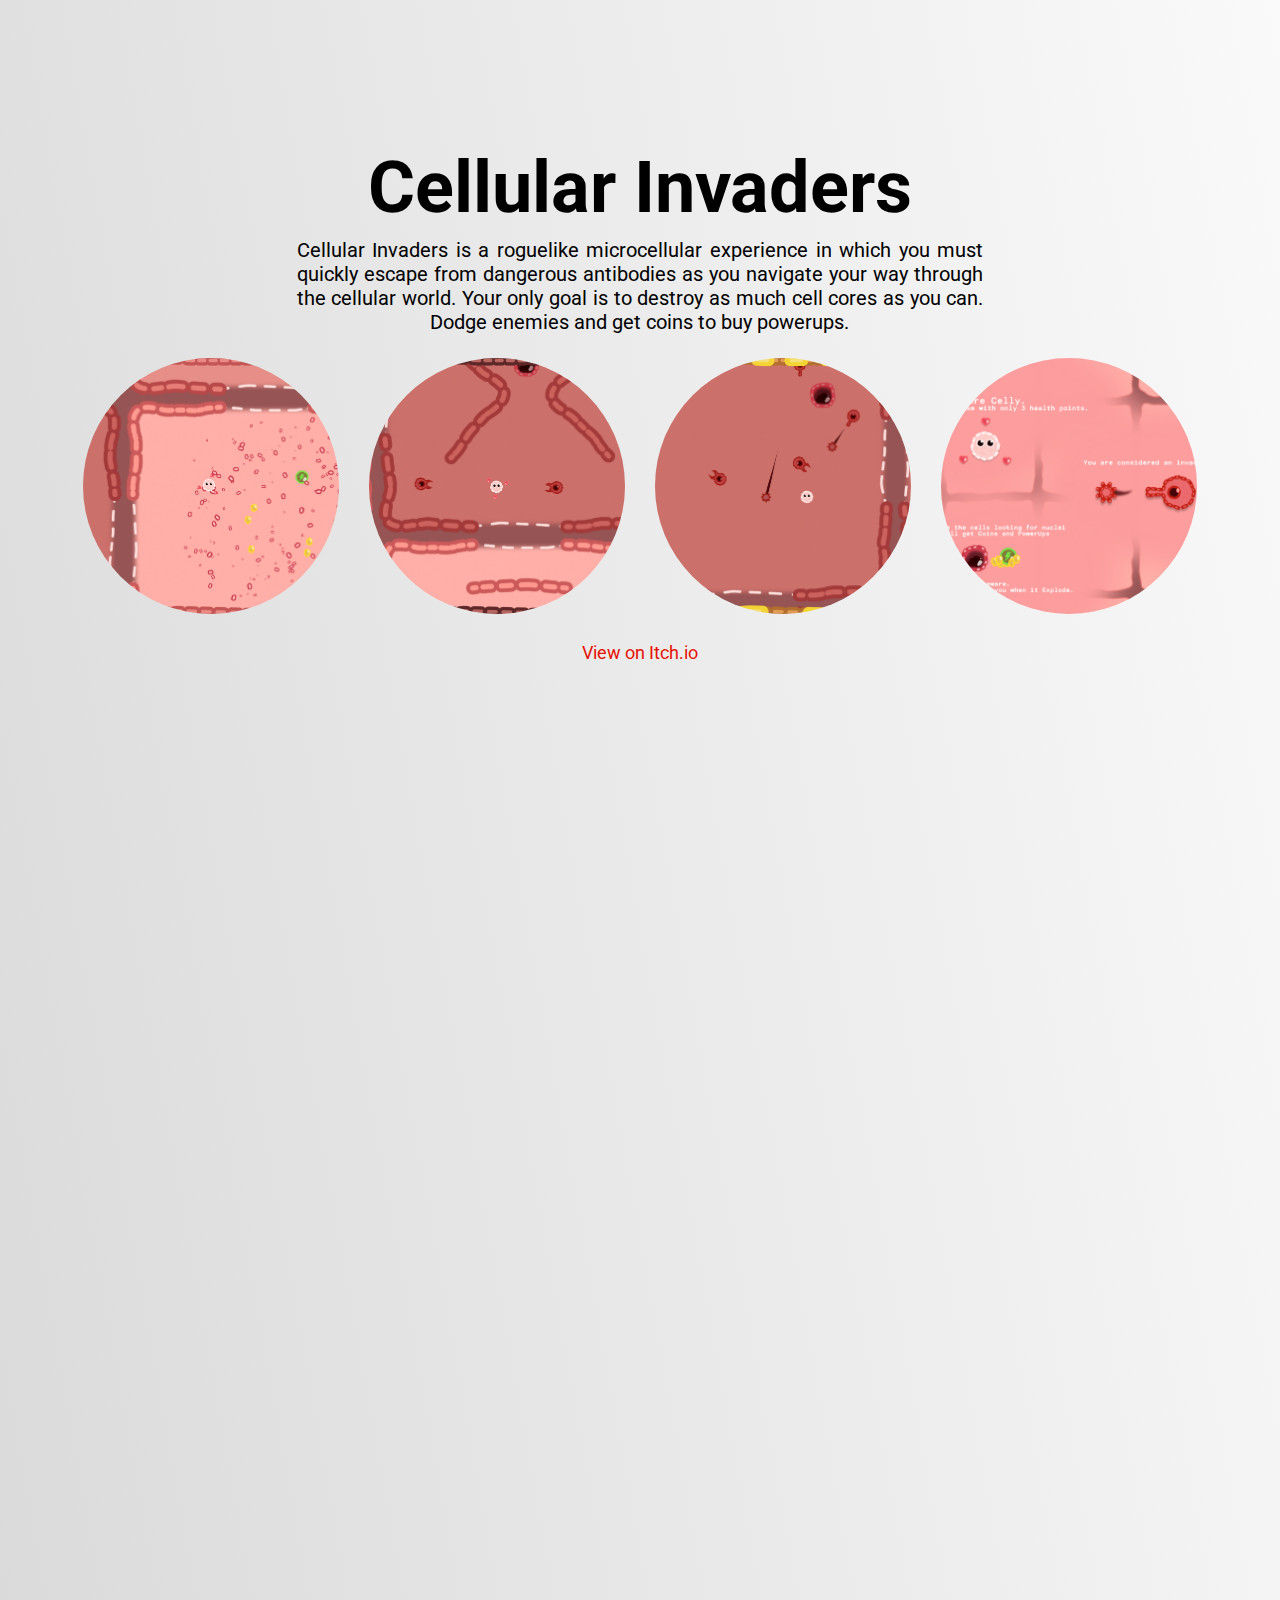
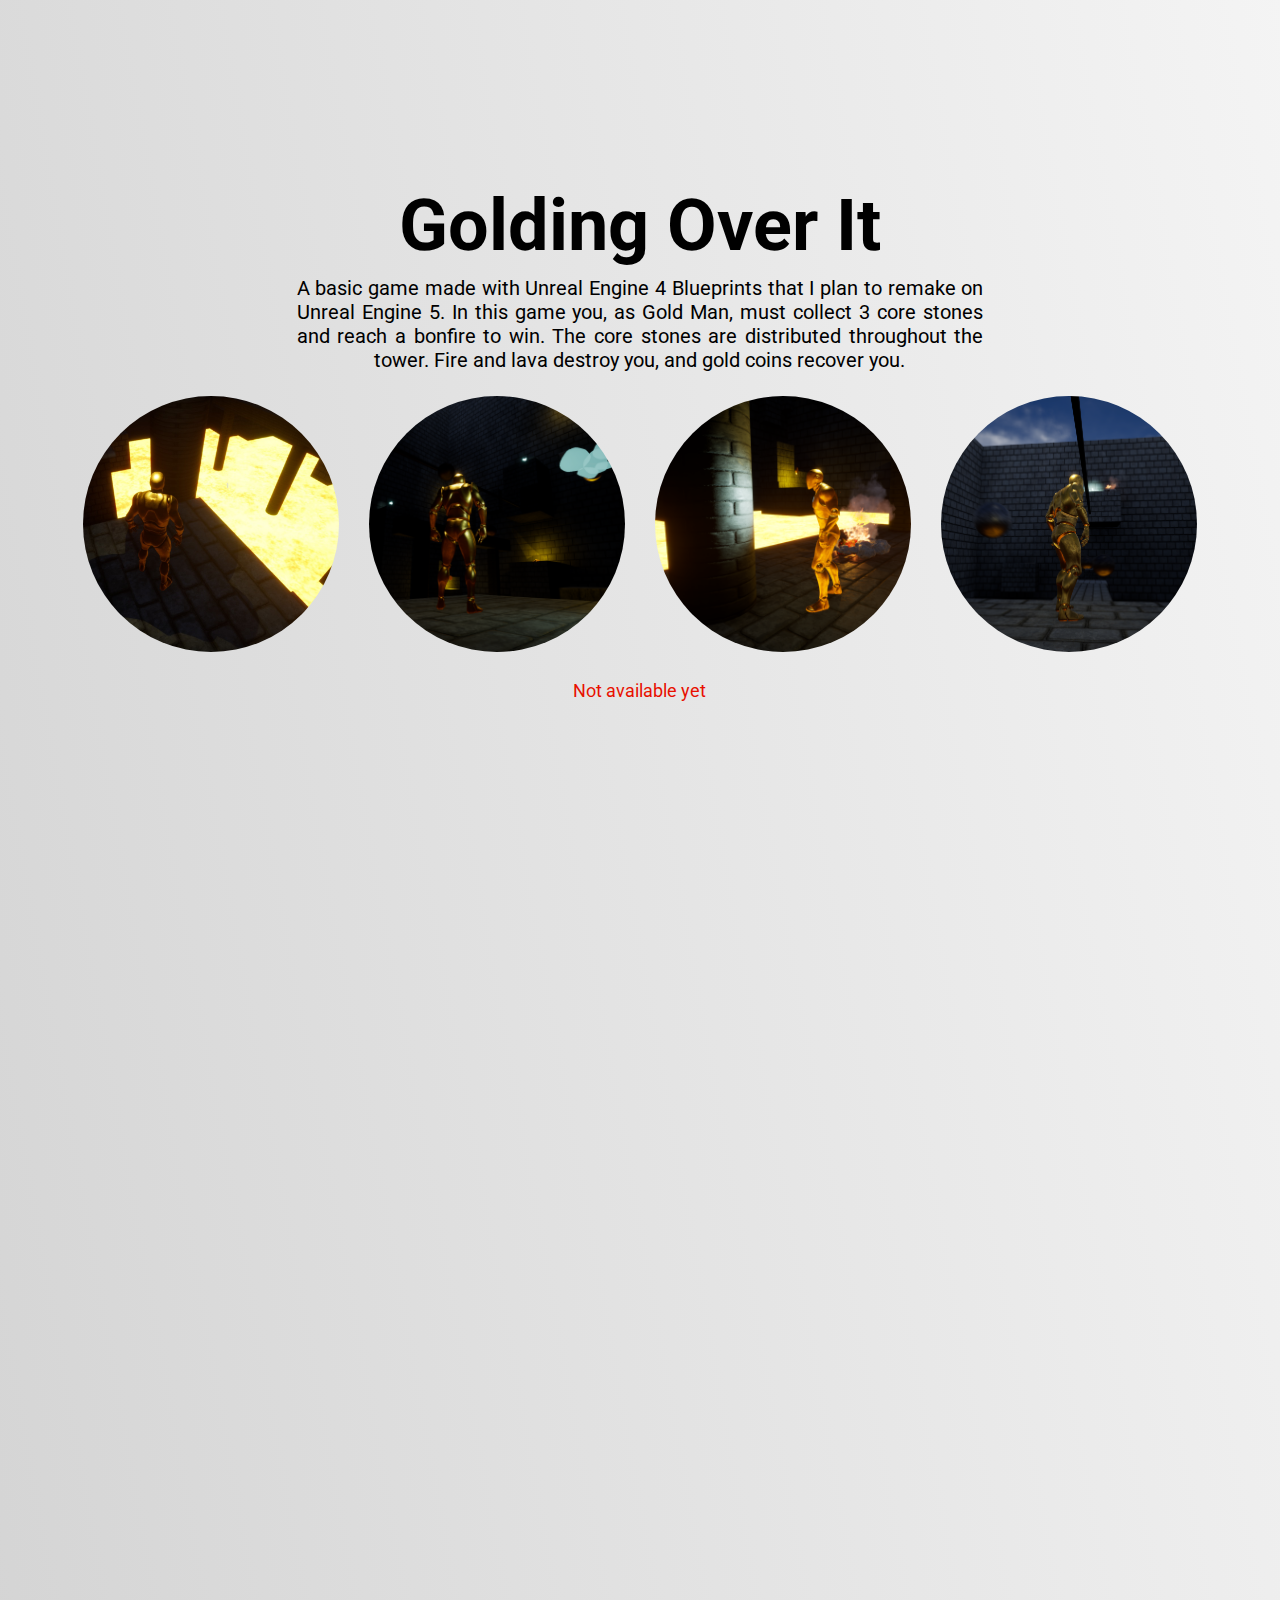
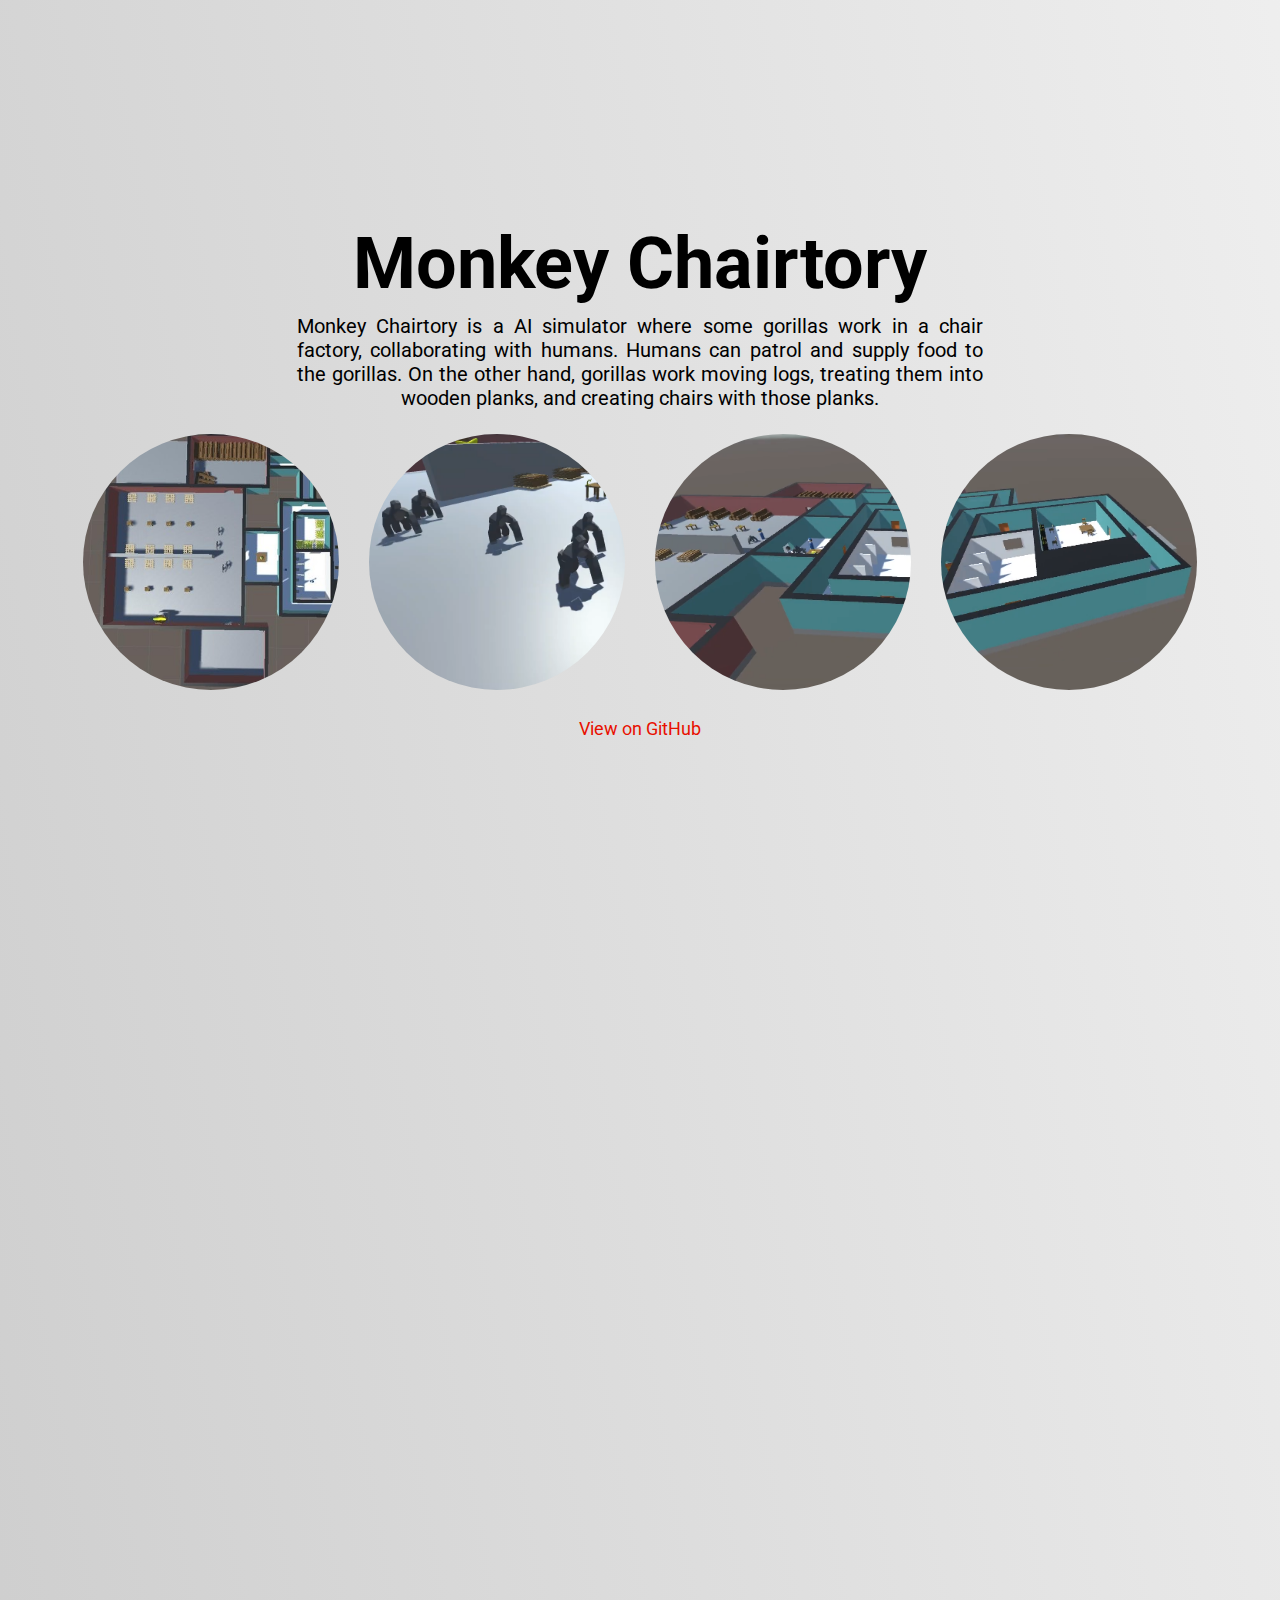
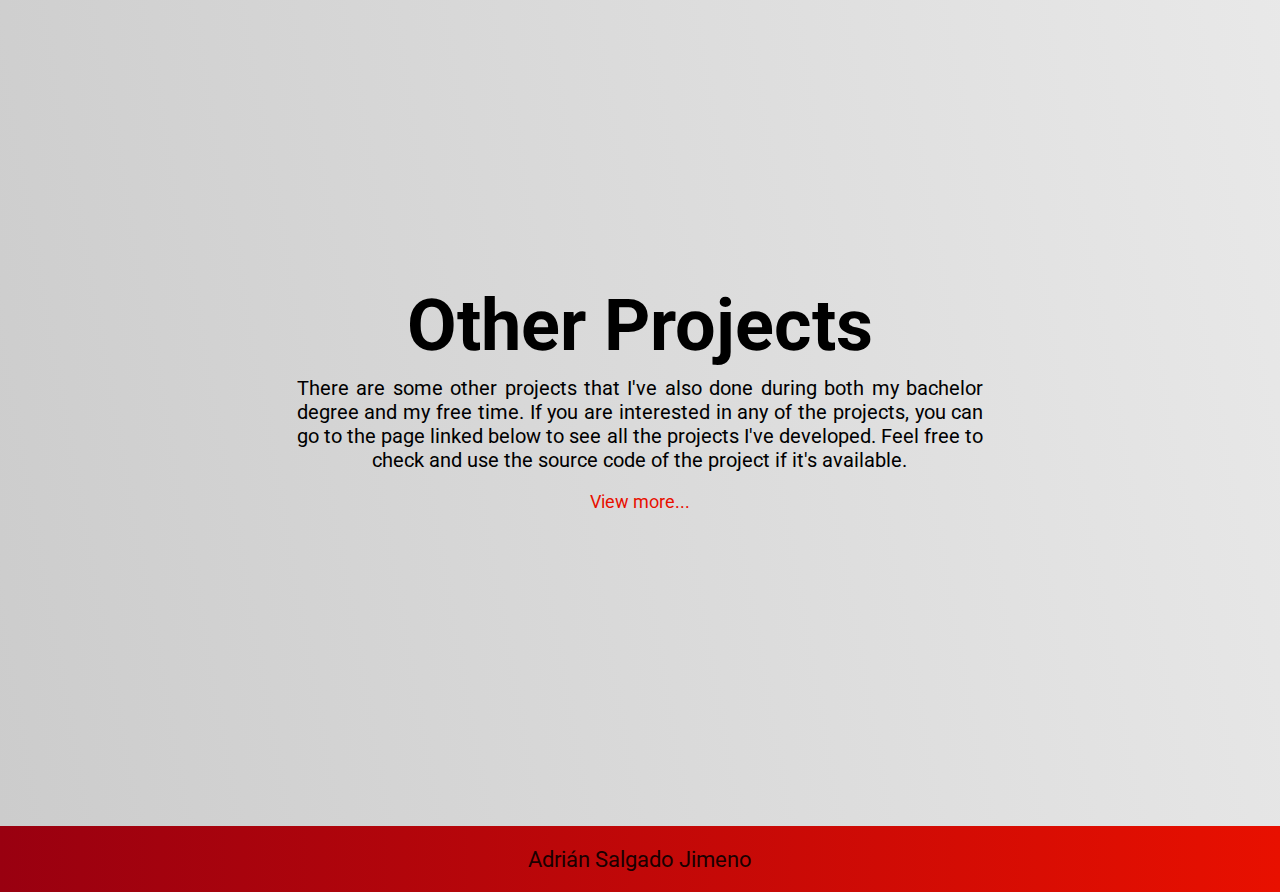
<file: projects/videogames.html>
<!DOCTYPE html>
<html lang="en" dir="ltr">
  <head>
    <meta charset="utf-8">
    <meta name="viewport" content="width=device-width, initial-scale=1.0">
    <title>Videogames</title>
    <link rel="shortcut icon" href="/images/favicon.ico">
    <link rel="stylesheet" href="/css/master.css">
    <link rel="stylesheet" href="/css/styles.css">
    <link rel="stylesheet" href="/css/sticky.css">
    <script src="https://code.jquery.com/jquery-3.7.1.min.js"></script>
  </head>
  <body>
    <header id="header">
      <!-- Included by JavaScript -->
    </header>
    <main>
      <section>
        <article class="center">
          <h1>Videogames</h1>
          <p>
            Here I show some of the videogames where I've participated and a little
            description about those I like the most, which are shown below. Feel
            free to check and use the source code if it's available.
          </p>
        </article>
      </section>
      <div class="separator"></div>
      <section id="projects">
        <!-- Included by JavaScript -->
      </section>
      <div class="separator"></div>
      <section>
        <article class="center">
          <h1>Other Projects</h1>
          <p>
            There are some other projects that I've also done during both my
            bachelor degree and my free time. If you are interested in any of the
            projects, you can go to the page linked below to see all the projects
            I've developed. Feel free to check and use the source code of the
            project if it's available.
          </p>
          <br>
          <a class="viewmore" href="/projects/all.html">View more...</a>
        </article>
      </section>
    </main>
    <footer id="footer">
      <!-- Included by JavaScript -->
    </footer>
    <script type="text/javascript" src="/scripts/bookendsloader.js"></script>
    <script type="text/javascript" src="/scripts/sticky.js"></script>
    <script type="module" src="/scripts/projectsloader.js"></script>
  </body>
</html>
</file>
<file: css/master.css>
@import "master-utils/figures.css";
@import "master-utils/tables.css";
@import url('https://fonts.googleapis.com/css?family=Roboto');

* {
  margin: 0;
  padding: 0;
  box-sizing: border-box;
}

body {
  font-family: 'Roboto';
}

header, footer {
  text-align: center;
}

nav ul {
  font-size: 0;
}

nav ul li {
  display: inline-block;
  margin: auto;
  list-style: none;
  font-size: 2rem;
}

li > a {
  display: inline-block;
  padding: 30px clamp(20px, 4.5vw, 80px);
}

@media (max-width: 1100px) {
  li > a {
    display: inline-block;
    padding: 30px clamp(20px, 3.25vw, 80px);
  }
}

@media (max-width: 700px) {
  nav ul li {
    display: block;
    font-size: 1.3rem;
  }

  li > a {
    padding: 7px 10px;
  }
}

main {
  padding: 4px;
  text-align: center;
}

section {
  margin-top: 24px;
}

section h1 {
  font-size: 72px;
}

section p {
  margin: auto;
  padding-top: 8px;
  width: 60%;
  font-size: 1.25rem;
  text-align: justify;
  text-align-last: center;
}

@media (max-width: 1100px) {
  section p {
    font-size: 1rem;
  }
}

@media (max-width: 700px) {
  section {
    margin-top: 120px;
  }

  section h1 {
    font-size: 36px;
  }

  section p {
    width: 85%;
    font-size: 1rem;
    text-align: justify;
    text-align-last: center;
  }

  p + p {
    padding-top: 12px;
  }
}

section .viewmore {
  font-size: 1.15rem;
}

footer {
  padding: 10px;
}

#author {
  display: inline-block;
  margin: auto;
}

#author > a {
  display: inline-block;
  padding: 10px 20px;
  font-size: 1.4rem;
}

.separator {
  height: 500px;
}

.center {
  margin: auto;
  padding: 310px 0;
  width: 90%;
}

@media (max-width: 700px) {
  .separator {
    height: 200px;
  }

  .center {
    margin: auto;
    padding: 120px 0;
    width: 90%;
  }
}
</file>
<file: css/styles.css>
:root{
  --bg-color-selection: rgba(184, 8, 8, 1);
  --color-selection: white;
  --color-navlinks: hsla(0, 100%, 5%, 1);
  --color-navlinks-visited: hsla(0, 35%, 65%, 1);
  --color-navlinks-hover: rgba(255, 48, 48, 1);
  --color-navlinks-active: rgba(199, 16, 16, 1);
  --bg-color-hover: white;
  --bg-color-active: rgba(238, 238, 238, 1);
  --color-active: rgba(184,8,8,1);
  --color-visited: darkred;
  --color-footer: white;
  --color-links: rgba(232,16,0,1);
}

::selection{
  background-color: var(--bg-color-selection);
  color: var(--color-selection);
}

html {
  background-color: rgb(204, 204, 204);;
}

header, footer {
  background: rgb(232, 16, 0);
  background: -webkit-linear-gradient(left, rgba(153,0,16,1) 0%, rgba(232,16,0,1) 100%);
  background: -o-linear-gradient(left, rgba(153,0,16,1) 0%, rgba(232,16,0,1) 100%);
  background: linear-gradient(to right, rgba(153,0,16,1) 0%, rgba(232,16,0,1) 100%);
}

main {
  background: rgb(204, 204, 204);
  background: -webkit-linear-gradient(left, rgba(204,204,204,1) 0%, rgba(255,255,255,1) 100%);
  background: -o-linear-gradient(left, rgba(204,204,204,1) 0%, rgba(255,255,255,1) 100%);
  background: linear-gradient(to top right, rgba(204,204,204,1) 0%, rgba(255,255,255,1) 100%);
}

footer {
  color: var(--color-footer);
}

nav ul li {
  transition: 0.1s ease-in-out;
}

nav ul li:hover {
  background-color: var(--bg-color-hover);
}

a {
  text-decoration: none;
  color: var(--color-links);
  transition: 0.1s ease-in-out;
}

li > a, #author > a {
  color: var(--color-navlinks);
}

li > a:visited, #author > a:visited {
  color: var(--color-navlinks-visited);
}

li > a:hover, #author > a:hover, a:hover {
  color: var(--color-navlinks-hover);
}

#author > a:hover {
  color: white;
}

a:active {
  color: var(--color-active);
}

li > a:active {
  color: var(--color-navlinks-active);
  background-color: var(--bg-color-active);
  transition: 0.1s ease-in-out;
}

#author > a:active {
  color: rgba(238, 238, 238, 1);
}

li > a::selection, #author > a::selection {
  background-color: rgba(106, 0, 0, 1);
}
</file>
<file: css/sticky.css>
#header {
  position: sticky;
  top: 0;
  width: 100%;
  z-index: 1000;
}

#header.sticky {
  box-shadow: 0 4px 6px rgba(0, 0, 0, 0.25);
  transition: box-shadow 0.3s ease-in-out;
}
</file>
<file: css/pages/welcome.css>
#welcome {
  opacity: 0;
}
</file>
<file: css/pages/projects.css>
.tech-image {
  width: 64px;
  height: 64px;
  margin-top: 4px;
}

.skill-level {
  font-size: 0;
}

#table_legend {
  width: max(675px, 50%);
}

#table_legend td:first-child {
  width: 15%;
}

#starImage {
  width: 32px;
  height: 32px;
}

@media (max-width: 1000px) {
  #table_legend {
    width: max(575px, 90%);
  }

  #table_legend td {
    width: 30%;
  }

  #table_legend td:first-child {
    width: 20%;
  }
}

@media (max-width: 700px) {
  .tech-image {
    width: 48px;
    height: 48px;
  }

  #table_legend {
    width: 90%;
  }

  #starImage {
    width: 16px;
    height: 16px;
  }
}

@media (max-width: 400px) {
  #table_legend td {
    width: 35%;
  }

  #table_legend td:first-child {
    width: 15%;
  }

  #starImage {
    width: 12px;
    height: 12px;
  }
}
</file>
<file: css/pages/about.css>
#about_me {
  padding: 155px 0;
  opacity: 0;
}

#about_me figure img {
  border-radius: 50%;
  width: min(90vw, 480px);
  height: min(90vw, 480px);
  transition: 0.2s ease-in-out;
}

@media (max-width: 700px) {
  #about_me {
    padding: max(10vw, 8vh) 0;
  }
}
</file>
<file: css/pages/contact.css>
.socialmedia {
  margin: auto;
  display: flex;
  flex-direction: row;
  flex-wrap: wrap;
  overflow: hidden;
  width: 70%;
}

.socialmedia figure {
  flex: 1;
  flex-basis: 20%;
  margin: auto;
  padding: 5px;
	text-align: center;
}

.socialmedia figure img {
  z-index: -1;
  border-radius: 50%;
  width: 125px;
  height: 125px;
  transition: 0.2s ease-in-out;
}
</file>
<file: css/pages/pixelart.css>
html {
  image-rendering: pixelated;
}

#assets img {
  padding: 11px;
}

#septembit img {
  padding: 22px;
  border-radius: 0;
}

#logos img {
  border-radius: 0;
}
</file>
<file: css/pages/projects-all.css>
.project-list {
  margin: auto;
  padding: 350px 0;
  width: 80%;
}

.project {
  display: flex;
  flex-direction: row;
  flex-wrap: wrap;
  overflow: hidden;
}

.project figure {
  flex: 2;
  margin: auto;
  padding: 5px;
	text-align: center;
}

.project figure img {
  z-index: -1;
  border-radius: 50%;
  width: 450px;
  height: 450px;
  transition: 0.2s ease-in-out;
}

figure img:hover {
  filter: brightness(0.7);
  transition: 0.2s ease-in-out;
}

figure figcaption {
  padding-top: 6px;
}

#pixelart, .pixelimage {
  image-rendering: pixelated;
}

.project .project-text {
  flex: 3;
  margin: auto;
  padding: 5px;
}

.project-text p {
  width: 90%;
}

#project-section {
  margin-bottom: 30px;
}

@media (max-width: 1100px) {
  .project figure img {
    width: min(35vw, 450px);
    height: min(35vw, 450px);
  }

  .project h1 {
    font-size: 48px;
  }

  #project-section {
    font-size: 60px;
  }
}

@media (max-width: 700px) {
  .project {
    flex-direction: column;
  }

  .project figure {
    flex: 1;
  	text-align: center;
    margin-top: 50px;
  }

  .project figure img {
    width: min(35vw, 450px);
    height: min(35vw, 450px);
  }

  .project .project-text {
    flex: 1;
  }

  .project h1 {
    font-size: 36px;
  }

  #project-section {
    font-size: 36px;
  }
}
</file>
